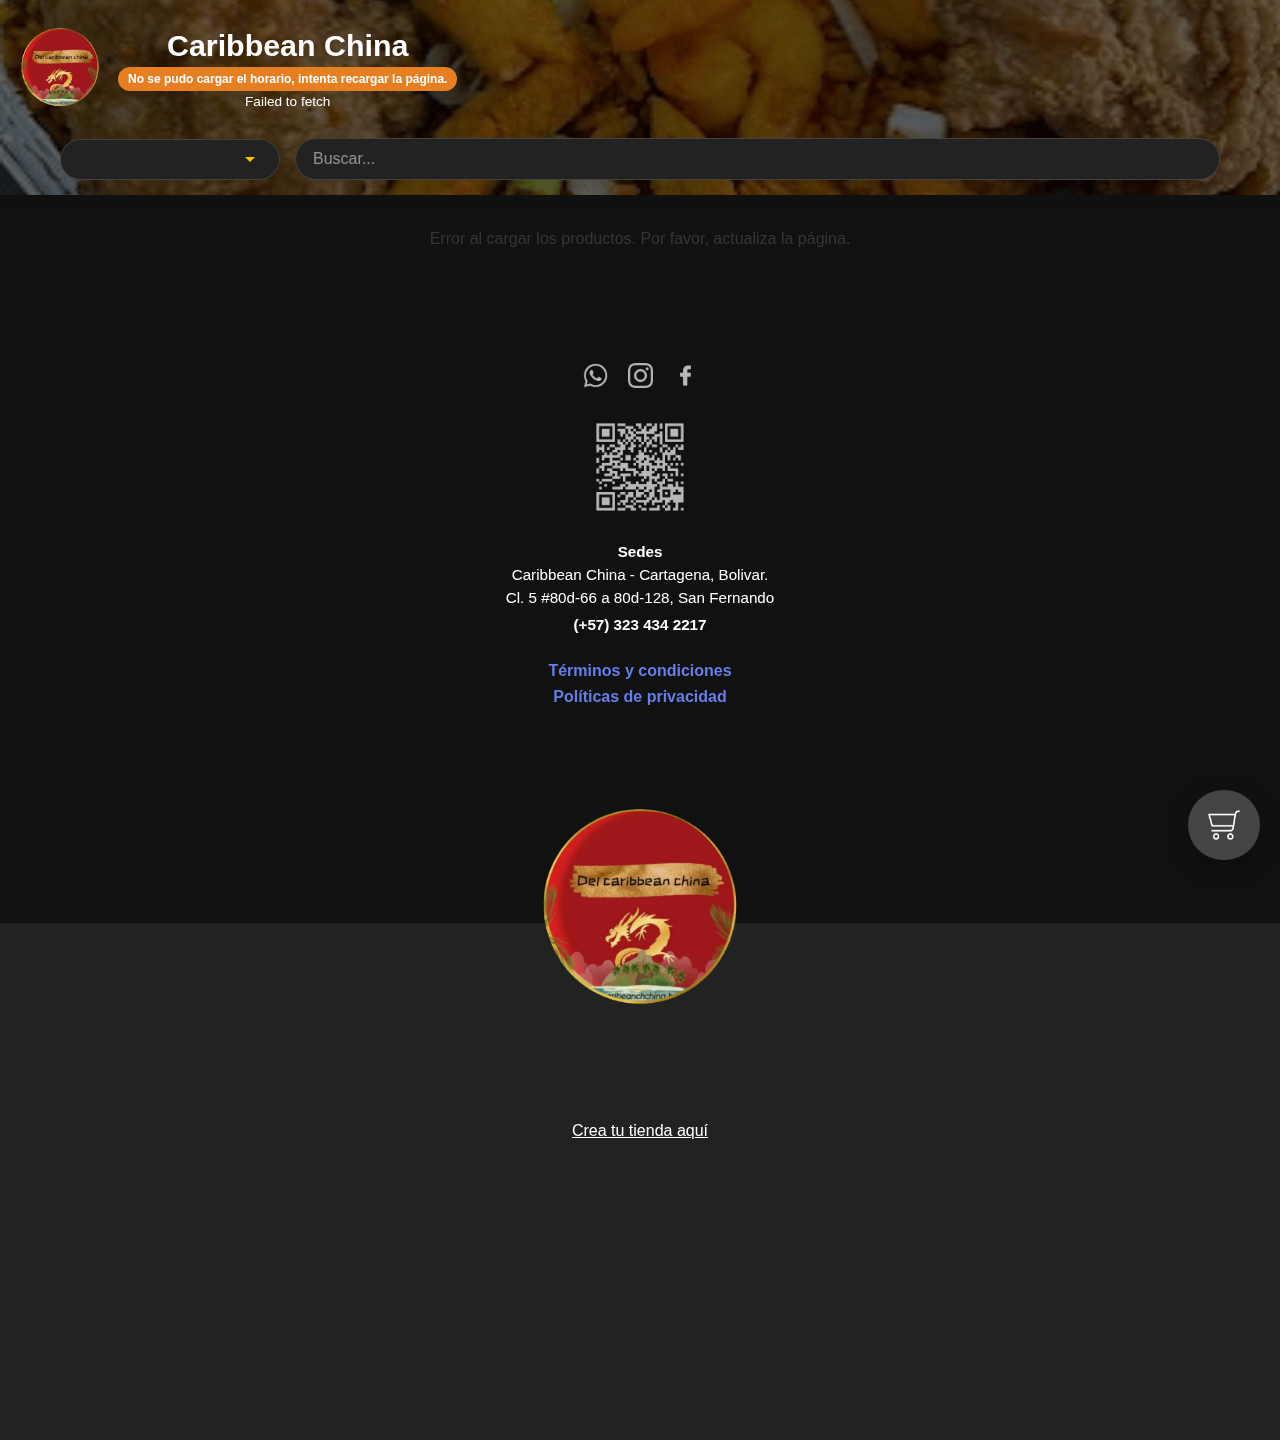
<file: index.html>
<!DOCTYPE html>
<html lang="es">

<head>
  <meta charset="UTF-8">
<meta name="viewport" content="width=device-width, initial-scale=1, maximum-scale=1, user-scalable=no, viewport-fit=cover">
  <title></title>
  <link rel="icon" type="image/png" href="">
  <link rel="stylesheet" href="style.css">
</head>


<body>
  <!-- HEADER + CATEGORÍAS combinados -->
 <header class="header-wrapper">
    <div class="header">
      <div class="header-left">
        <a href="index.html">
          <img src="" alt="Logo" class="header-logo">
        </a>
        <div class="header-info">
          <h1></h1>
          <div id="status-header"></div>
          <div id="status-subtext"></div>
        </div>
      </div>
    </div>


  <!-- 🔥 Botones generados dinámicamente -->
<div class="filter-controls">
    <select id="category-select" aria-label="Seleccionar Categoría"></select>
    <input type="text" id="product-search" placeholder="Buscar..." aria-label="Buscar producto">
  </div>
  </header>





  <!-- 🦴 Skeletal Loading -->
  <div class="skeleton-container" id="skeleton-loading" style="display: none;">
    <div class="skeleton-card">
      <div class="skeleton-image"></div>
      <div class="skeleton-info">
        <div class="skeleton-line skeleton-title"></div>
        <div class="skeleton-line skeleton-price"></div>
        <div class="skeleton-line skeleton-description"></div>
        <div class="skeleton-line skeleton-description"></div>
      </div>
    </div>

    <div class="skeleton-card">
      <div class="skeleton-image"></div>
      <div class="skeleton-info">
        <div class="skeleton-line skeleton-title"></div>
        <div class="skeleton-line skeleton-price"></div>
        <div class="skeleton-line skeleton-description"></div>
        <div class="skeleton-line skeleton-description"></div>
      </div>
    </div>

    <div class="skeleton-card">
      <div class="skeleton-image"></div>
      <div class="skeleton-info">
        <div class="skeleton-line skeleton-title"></div>
        <div class="skeleton-line skeleton-price"></div>
        <div class="skeleton-line skeleton-description"></div>
        <div class="skeleton-line skeleton-description"></div>
      </div>
    </div>

    <div class="skeleton-card">
      <div class="skeleton-image"></div>
      <div class="skeleton-info">
        <div class="skeleton-line skeleton-title"></div>
        <div class="skeleton-line skeleton-price"></div>
        <div class="skeleton-line skeleton-description"></div>
        <div class="skeleton-line skeleton-description"></div>
      </div>
    </div>

    <div class="skeleton-card">
      <div class="skeleton-image"></div>
      <div class="skeleton-info">
        <div class="skeleton-line skeleton-title"></div>
        <div class="skeleton-line skeleton-price"></div>
        <div class="skeleton-line skeleton-description"></div>
        <div class="skeleton-line skeleton-description"></div>
      </div>
    </div>

    <div class="skeleton-card">
      <div class="skeleton-image"></div>
      <div class="skeleton-info">
        <div class="skeleton-line skeleton-title"></div>
        <div class="skeleton-line skeleton-price"></div>
        <div class="skeleton-line skeleton-description"></div>
        <div class="skeleton-line skeleton-description"></div>
      </div>
    </div>

    <div class="skeleton-card">
      <div class="skeleton-image"></div>
      <div class="skeleton-info">
        <div class="skeleton-line skeleton-title"></div>
        <div class="skeleton-line skeleton-price"></div>
        <div class="skeleton-line skeleton-description"></div>
        <div class="skeleton-line skeleton-description"></div>
      </div>
    </div>

    <div class="skeleton-card">
      <div class="skeleton-image"></div>
      <div class="skeleton-info">
        <div class="skeleton-line skeleton-title"></div>
        <div class="skeleton-line skeleton-price"></div>
        <div class="skeleton-line skeleton-description"></div>
        <div class="skeleton-line skeleton-description"></div>
      </div>
    </div>

    <div class="skeleton-card">
      <div class="skeleton-image"></div>
      <div class="skeleton-info">
        <div class="skeleton-line skeleton-title"></div>
        <div class="skeleton-line skeleton-price"></div>
        <div class="skeleton-line skeleton-description"></div>
        <div class="skeleton-line skeleton-description"></div>
      </div>
    </div>

    <div class="skeleton-card">
      <div class="skeleton-image"></div>
      <div class="skeleton-info">
        <div class="skeleton-line skeleton-title"></div>
        <div class="skeleton-line skeleton-price"></div>
        <div class="skeleton-line skeleton-description"></div>
        <div class="skeleton-line skeleton-description"></div>
      </div>
    </div>
  </div>


  <!-- Error Message -->
  <div class="error-message" id="error-message" style="display: none;">
    Error al cargar los productos. Por favor, actualiza la página.
  </div>
  <!-- Menu Sections -->
<main class="menu-sections"> 
    <section id="main-products-grid" class="product-grid-container">
        </section>

    </main>



  <!-- Product Modal -->
  <div class="product-modal" id="product-modal">
    <div class="product-modal-content">

      <!-- Imagen principal con precio superpuesto -->
      <div class="modal-image-container">
        <button class="close-product-modal" onclick="closeProductModal()">×</button>
        <div class="product-modal-image" id="modal-image-content">
          🍽️
        </div>
      </div>

      <div class="product-modal-header">
        <!-- Parte izquierda: nombre + precio -->
        <div class="product-info">
          <h3 class="product-modal-title" id="modal-product-name">Producto</h3>
          <div class="modal-price-overlay" id="modal-product-price">$0</div>
        </div>

        <!-- Parte derecha: incrementadores -->
        <div class="quantity-section">
          <div class="quantity-control">
            <button class="quantity-btn-modal" onclick="decreaseQuantity()" id="decrease-btn">-</button>
<input
  type="number"
  class="quantity-display"
  id="modal-quantity"
  min="1"
  value="1"
  oninput="handleManualQuantityInput(event)"
>
            <button class="quantity-btn-modal" onclick="increaseQuantity()">+</button>
          </div>
        </div>
      </div>


      <!-- Descripción -->
      <div class="product-modal-description" id="modal-product-description">
        Descripción del producto
      </div>

      <!-- Instrucciones especiales -->
      <div class="instructions-section">
        <label class="instructions-label" for="product-instructions">
          Instrucciones especiales (opcional):
        </label>
        <textarea id="product-instructions" class="instructions-textarea"
          placeholder="Ej: Sin cebolla, sin maiz, término medio..."></textarea>
      </div>

      <!-- Incrementadores y botón fijo abajo -->
      <div class="modal-actions">
        <!-- Precio dinámico -->
        <span class="add-to-cart-price" id="modal-add-price">
          <span class="price-number">0</span>
        </span>

        <!-- Botón -->
        <button class="add-to-cart-modal-btn" onclick="addToCartFromModal()" id="add-to-cart-modal">
          Agregar
        </button>
      </div>
    </div>
  </div>


  <!-- Cart Modal -->
  <div class="cart-modal" id="cart-modal">
    <div class="cart-content">
      <div class="cart-header">
        <h3 class="cart-title">Tu Pedido</h3>
        <button class="close-cart" onclick="closeCart()">×</button>
      </div>

      <div class="cart-items" id="cart-items">
        <!-- Cart items will be inserted here -->
      </div>

      <!-- 📝 Observaciones generales -->
      <div class="cart-observations">
        <label for="cart-notes" class="cart-observations-label">Observaciones generales:</label>
        <textarea id="cart-notes" class="cart-observations-textarea"
          placeholder="Ej: Sin verduras, entregar en portería, cambio para billete..."></textarea>
      </div>

      <div class="cart-summary">
        <p id="textmetodo">Método de pago*</p>
        <div class="payment-method">
          <select id="payment-method" class="cart-payment-select" required>
            <option value="" selected disabled>💰 Selecciona método de pago</option>
            <option value="Efectivo">💵 Efectivo</option>
            <option value="Transferencia">💳 Transferencia</option>
            <option value="Efectivo/Transferencia">💰 Efectivo / Transferencia</option>
          </select>

          <div class="cart-total-amount" id="cart-total-modal">Total: $0</div>
        </div>
        <div class="cart-actions">
          <button class="cart-btn clear-cart" onclick="clearCart()">Vaciar</button>
          <button class="cart-btn checkout-btn" onclick="checkout()">Pedir</button>
        </div>
      </div>
    </div>
  </div>


  <!-- Floating Cart -->
  <div class="cart-float" id="cart-float" onclick="openCart()">
    <div class="cart-icon">
      <img src="iconos/carrito.png" alt="Carrito">
    </div>
    <div class="cart-info" id="cart-info">
      <div class="cart-count" id="cart-count">0 productos</div>
      <div class="cart-total" id="cart-total">$0</div>
    </div>
  </div>





  <!-- Modal de tipo de entrega -->
  <div class="delivery-modal" id="delivery-modal">
    <div class="delivery-content">
      <h3>¿Cómo quieres recibir tu pedido?</h3>

      <div class="delivery-options">
        <button onclick="selectDeliveryType('Domicilio')" class="delivery-option-btn">
          <span>Domicilio</span>
        </button>

        <button onclick="selectDeliveryType('Recoger en tienda')" class="delivery-option-btn">
          <span>Recoger en tienda</span>
        </button>

        <button onclick="selectDeliveryType('Mesa')" class="delivery-option-btn">
          <span>Mesa</span>
        </button>
      </div>

      <button class="close-delivery" onclick="closeDeliveryModal()">Cancelar</button>
    </div>
  </div>




  <!-- Modal de datos del cliente -->
  <div class="customer-modal" id="customer-modal">
    <div class="customer-content">
      <h3 id="customer-modal-title">Datos del pedido</h3>
      <p class="customer-subtitle">
        Estás a un paso de confirmar tu pedido<br>
        Solo ingresa estos datos y ¡listo!
      </p>

      <form id="customer-form">
        <input type="text" id="customer-name" placeholder="👤 Nombre completo" required>
        <input type="tel" id="customer-phone" placeholder="📞 Número de teléfono" required>
        <div id="mesa-field" style="display:none;">
          <input type="text" id="customer-mesa" placeholder="🍽️ Número de mesa" required>
        </div>

        <!-- ⚠️ Nuevo texto de aviso -->
        <p style="
        text-align:center;
        color:#868686;
        font-size:14px;
        margin:12px 0 8px;
        ">
          Por favor verifica tus datos antes de enviar
        </p>

        <button type="submit" class="submit-customer-btn">Confirmar pedido</button>
      </form>

      <button class="close-customer" onclick="closeCustomerModal()">Cancelar</button>
    </div>
  </div>



  <!-- === FOOTER INFO === -->
  <footer class="footer-info">
    <div class="footer-socials">
      <a href="#" target="_blank" class="social-link">
        <img src="iconos/redes/whatsapp.png" alt="WhatsApp">
      </a>
     <a href="#" target="_blank" class="social-link">
        <img src="iconos/redes/instagram.png" alt="Instagram">
      </a>
      <a href="#" target="_blank" class="social-link">
        <img src="iconos/redes/facebook.png" alt="Facebook">
      </a>
    </div>

    <div class="footer-qr">
      <img src="" alt="QR">
    </div>

  <div class="footer-branches">
    <p></p>
  </div>


    <div class="footer-policies">
      <a href="terms.html" target="_blank">Términos y condiciones</a>
      <a href="privacity.html" target="_blank">Políticas de privacidad</a>
    </div>

  <div class="footer-content">
    <div>
      <img src="" alt="Logo" class="footer-logo">
    </div>

<div class="create-store">
  <a href="#" target="_blank" class="create-store-btn">
    Crea tu tienda aquí
  </a>
</div>

  </footer>



  <script src="config-loader.js"></script>
  <script src="horario.js"></script>
  <script src="productos-variable.js"></script>
  <script src="domicilio.js"></script>
  <script src="enviar-whatsapp.js"></script>
  <script src="script.js"></script>
  <script src="enviar-sheets.js"></script>



</body>

</html>
</file>
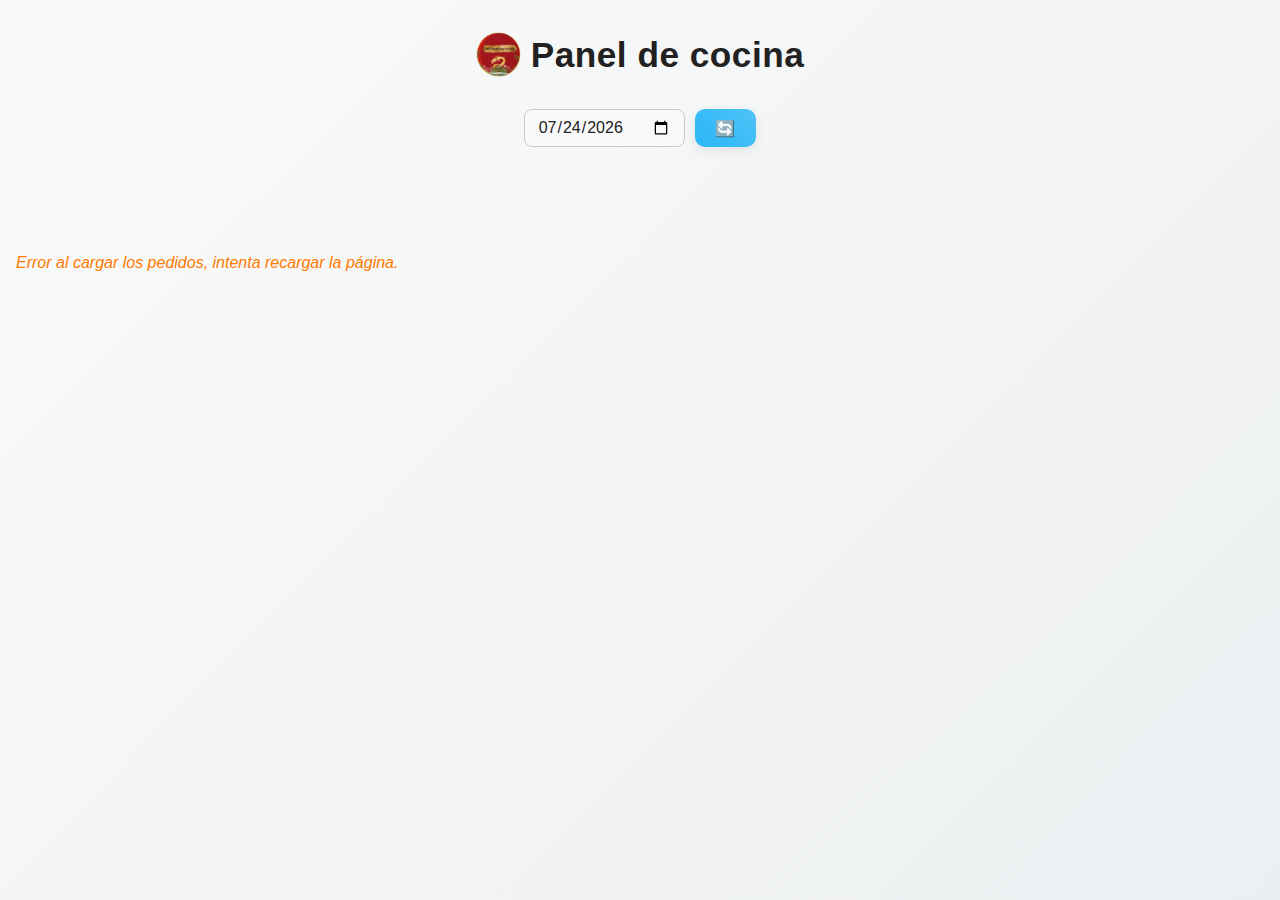
<file: cocina.html>
<!DOCTYPE html>
<html lang="es">
<head>
  <meta charset="UTF-8" />
  <meta name="viewport" content="width=device-width, initial-scale=1.0" />
  <title>Cargando...</title>
  <link id="favicon" rel="icon" type="image/png" href="">
  <style>
    :root {
      --bg-body: linear-gradient(135deg, #fafafa, #eceff1);
      --card-bg: #ffffff;
      --muted: #616161;
      --text-color: #212121;
      --textarea: #f9f9f9;
      --soft-shadow: 0 4px 12px rgba(0, 0, 0, 0.08);
      --glass-shadow: 0 10px 25px rgba(0, 0, 0, 0.12);

      /* Colores por tipo */
      --color-domicilio: #ff7043;
      --color-mesa: #29b6f6;
      --color-recoger: #66bb6a;
    }

    /* ===== RESET ===== */
    * {
      margin: 0;
      padding: 0;
      box-sizing: border-box;
    }

    html,
    body {
      width: 100%;
      overflow-x: hidden;
    }

    body {
      font-family: 'Segoe UI', Tahoma, Geneva, Verdana, sans-serif;
      background: var(--bg-body);
      color: var(--text-color);
      padding: 2rem 1rem;
      min-height: 100vh;
    }

    /* ===== ENCABEZADO ===== */
    .header {
      display: flex;
      justify-content: center;
      align-items: center;
      gap: 10px;
      margin-bottom: 1rem;
    }

    .header img {
      width: 45px;
      height: 45px;
      object-fit: contain;
    }

    .header h1 {
      font-size: 2.2rem;
      font-weight: 700;
      color: var(--text-color);
      text-align: center;
      letter-spacing: 0.5px;
    }

    @media (max-width: 600px) {
      .header h1 { font-size: 1.6rem; }
      .header img { width: 36px; height: 36px; }
    }
    /* ===== FECHA Y BOTÓN ===== */
    .fecha-container {
      display: flex;
      justify-content: center;
      align-items: center;
      flex-wrap: wrap;
      gap: 0.8rem;
      margin-bottom: 2rem;
      padding: 1rem 1.5rem;
      border-radius: 12px;
    }

    #fechabtn {
      display: flex;
      justify-content: space-between;
      gap: 10px;
      max-width: 350px;

    }

    label {
      font-weight: 600;
      color: var(--muted);
      margin-right: 0.5rem;
    }

    input[type="date"] {
      font-family: 'Segoe UI', Tahoma, Geneva, Verdana, sans-serif;
      padding: 0.5rem 0.8rem;
      font-size: 1rem;
      border: 1px solid #c9c9c9;
      border-radius: 8px;
      background: var(--textarea);
      transition: all 0.2s ease;
      outline: none;
      color: var(--text-color);
    }

    input[type="date"]:focus {
      border-color: var(--color-mesa);
      box-shadow: 0 0 0 3px rgba(41, 182, 246, 0.25);
    }


    /* ===== BOTÓN RECARGAR ===== */
    #btn-recargar {
      background: linear-gradient(45deg, var(--color-mesa), #4fc3f7);
      border: none;
      color: #fff;
      font-weight: 600;
      padding: 0.6rem 1.3rem;
      border-radius: 10px;
      cursor: pointer;
      box-shadow: var(--soft-shadow);
      font-size: 1rem;
      transition: all 0.25s ease;
    }

    #btn-recargar:active {
      transform: scale(0.97);
    }

    

    /* ===== LISTA HORIZONTAL DE PEDIDOS ===== */
    #lista-pedidos {
      display: flex;
      flex-wrap: nowrap;
      gap: 1rem;
      overflow-x: auto;
      padding-bottom: 1rem;
      scroll-behavior: smooth;
    }

    #lista-pedidos::-webkit-scrollbar {
      height: 8px;
    }

    #lista-pedidos::-webkit-scrollbar-track {
      background: #e0e0e0;
      border-radius: 10px;
    }

    #lista-pedidos::-webkit-scrollbar-thumb {
      background: var(--text-color);
      border-radius: 10px;
    }

    #lista-pedidos::-webkit-scrollbar-thumb:hover {
      background: var(--muted);
    }

    /* ===== PEDIDO ===== */
    .pedido {
      flex: 0 0 auto;
      width: 320px;
      background: var(--card-bg);
      border-radius: 14px;
      padding: 1rem 1.2rem;
      box-shadow: var(--soft-shadow);
      border-left: 6px solid var(--text-color);
      overflow-wrap: break-word;
      transition: all 0.25s ease;
      display: flex;
      flex-direction: column;
      position: relative;
    }


    /* ===== TIPO DE ENTREGA ===== */
    .tipo-entrega {
      margin-bottom: 10px;
      text-align: center;
      font-weight: 700;
      padding: 0.45rem 1rem;
      display: inline-block;
      border-radius: 8px;
      color: #fff;
      font-size: 0.9rem;
      text-transform: uppercase;
      letter-spacing: 0.5px;
      box-shadow: var(--soft-shadow);
      animation: fadeIn 0.3s ease-in;
    }

    .tipo-entrega.domicilio {
      background: linear-gradient(45deg, #ff7043, #ff8a65);
    }

    .tipo-entrega.mesa {
      background: linear-gradient(45deg, #29b6f6, #4fc3f7);
    }

    .tipo-entrega.recoger {
      background: linear-gradient(45deg, #66bb6a, #81c784);
    }

    /* ===== BORDES SEGÚN TIPO ===== */
    .pedido.domicilio {
      border-left: 6px solid var(--color-domicilio);
    }

    .pedido.mesa {
      border-left: 6px solid var(--color-mesa);
    }

    .pedido.recoger {
      border-left: 6px solid var(--color-recoger);
    }

    /* ===== ENCABEZADO DE CADA PEDIDO ===== */
    .pedido-header {
      align-items: center;
      margin-bottom: 0.5rem;
    }

    .pedido-datos {
      display: flex;
      flex-direction: column;
    }

    .pedido-numero strong {
      color: #283593;
      /* Azul fuerte */
      font-size: 15px;
      font-weight: 700;
    }

    .pedido-hora {
      color: var(--muted);
      font-weight: 700;
      font-size: 15px;
    }

    /* ===== CONTENIDO ===== */
    .pedido strong {
      color: var(--muted);
    }

    .productos {
      padding: 5px;
      border-radius: 10px;
      font-size: 0.9rem;
      line-height: 1.5;
      margin-top: 0.6rem;
    }

    .pedido small {
      display: block;
      color: var(--muted);
      margin-top: 0.3rem;
      font-size: 0.85rem;
    }

    /* Producto individual */
    .producto-item {
      display: flex;
      align-items: center;
      padding: 0.4rem 0.6rem;
      border-bottom: 1px solid #e0e0e0;
    }

    .producto-item:last-child {
      border-bottom: none;
    }

    /* Contenedor de cantidad + detalle */
    .cantidadproducto {
      display: flex;
      align-items: center;
      padding: 0.3rem 0;
      /* espacio entre productos */
      border-bottom: 1px solid #e0e0e0;
      gap: 0.6rem;
      /* separación entre cantidad y detalle */
    }

    /* Cantidad del producto */
    .producto-cantidad {
      font-weight: 700;
      font-size: 30px;
      /* más grande */
      min-width: 35px;
      /* ancho fijo */
      text-align: center;
      color: var(--text-color);
      flex-shrink: 0;
      /* no se reduce */
      border-right: 1px solid #e0e0e0;
    }

    /* Detalle del producto */
    .producto-detalle {
      font-size: 0.95rem;
      font-weight: bold;
      word-break: break-word;
      white-space: normal;
      /* permite salto de línea */
      overflow-wrap: anywhere;
      /* ajusta palabras largas */
      flex: 1;
      /* ocupa todo el espacio restante */
    }



    /* ===== DATOS COLOREADOS ===== */
    .pedido-cliente span {
      color: var(--muted);
      font-weight: 600;
    }

    .pedido-direccion span {
      color: var(--muted);
    }

    .pedido-mesa span {
      color: var(--muted);
    }

    .pedido-observaciones span {
      color: #d32f2f;
      font-weight: 600;
    }

    /* ===== OBSERVACIONES ===== */
    .observaciones {
      margin-top: 10px;
      color: #c62828;
      font-size: 0.9rem;
      font-weight: 500;
      background: #ffebee;
      padding: 0.5rem 0.6rem;
      border-radius: 6px;
      border-left: 4px solid #d32f2f;
    }

    /* ===== SIN PEDIDOS ===== */
    p {
      text-align: center;
      color: var(--muted);
      font-size: 1rem;
      margin-top: 1.5rem;
      font-style: italic;
    }

    /* ===== ANIMACIONES ===== */
    @keyframes fadeIn {
      from {
        opacity: 0;
        transform: translateY(-5px);
      }

      to {
        opacity: 1;
        transform: translateY(0);
      }
    }

    /* ===== RESPONSIVE ===== */
    @media (max-width: 600px) {
      .fecha-container {
        flex-direction: column;
        gap: 0.8rem;
      }

      #btn-recargar {
        width: 100%;
      }

      h1 {
        font-size: 1.6rem;
      }
    }

    #resumen-pedidos {
      display: flex;
      justify-content: space-around;
      align-items: center;
      border-radius: 10px;
      padding: 0.6rem;
      margin: 0 auto 1rem auto;
      /* 🔹 centra horizontalmente */
      position: sticky;
      top: 70px;
      z-index: 10;
      max-width: 400px;
      left: 0;
      right: 0;
    }

    .resumen-item {
      display: flex;
      align-items: center;
      gap: 0.4rem;
      font-size: 0.95rem;
      font-weight: 500;
    }

    .resumen-circulo {
      width: 14px;
      height: 14px;
      border-radius: 50%;
      background: var(--color);
    }
  </style>

</head>

<body>
  <!-- 🧑‍🍳 Encabezado con logo y título -->
  <div class="header">
    <img id="logoCocina" src="" alt="Logo restaurante">
    <h1>Panel de cocina</h1>
  </div>

  <div class="fecha-container">
    <div id="fechabtn">
      <input type="date" id="fecha">
      <button id="btn-recargar">🔄</button>
    </div>
  </div>

  <div id="resumen-pedidos" class="resumen-pedidos"></div>
  <div id="lista-pedidos">Cargando pedidos...</div>

  <script>
    // ================================
    // 🧩 Cargar nombre, logo y favicon desde config.json
    // ================================
    fetch("config.json")
      .then(res => res.json())
      .then(config => {
        // 🏷️ Cambiar título de pestaña
        document.title = `Cocina | ${config.nombreRestaurante || "Mi Restaurante"}`;

        // 🖼️ Cambiar favicon
        const favicon = document.getElementById("favicon");
        if (favicon) {
          favicon.href = config.favicon || config.logoHeader || config.logo || "img/icono_tienda.png";
        }

        // 🍽️ Colocar logo en el encabezado
        const logoCocina = document.getElementById("logoCocina");
        if (logoCocina) {
          logoCocina.src = config.logoHeader || config.logo || "img/icono_tienda.png";
        }
      })
      .catch(err => console.warn("No se pudo cargar config.json:", err));
  </script>

  <script src="cocina.js"></script>
  <script>
    document.getElementById("btn-recargar").addEventListener("click", () => {
      location.reload();
    });
  </script>
</body>
</html>
</file>
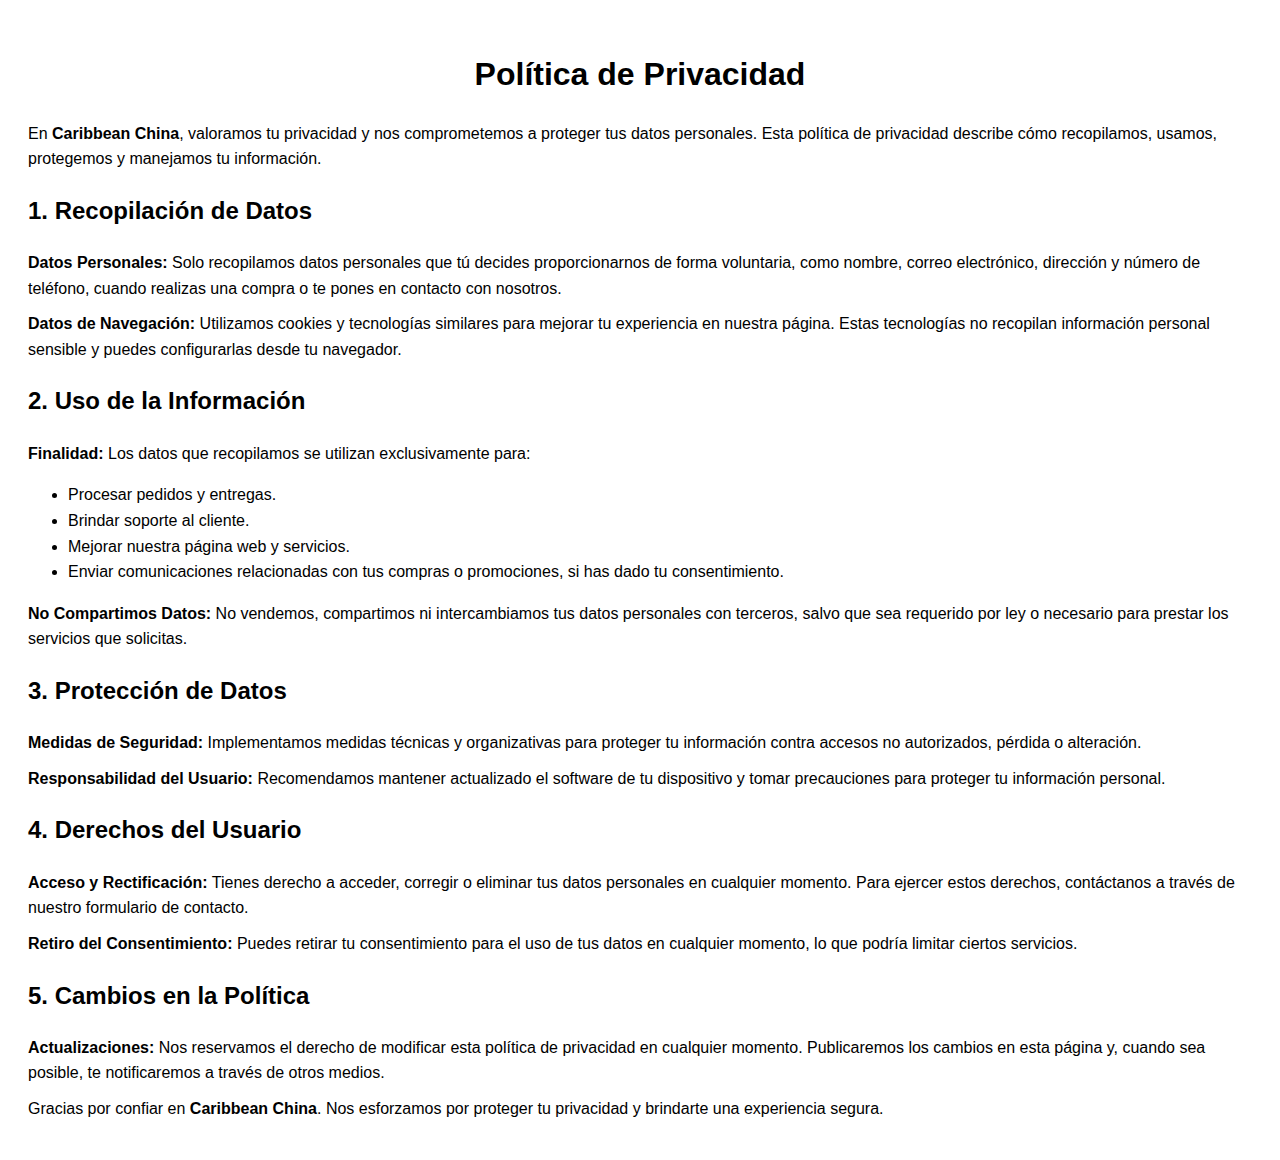
<file: privacity.html>
<!DOCTYPE html>
<html lang="es">

<head>
    <meta charset="UTF-8">
    <meta name="viewport" content="width=device-width, initial-scale=1.0">
    <title>Cargando...</title>
    <link rel="icon" type="image/png" href="icono_tienda_inicio.png">
    <style>
        body {
            font-family: Arial, sans-serif;
            line-height: 1.6;
            color: #000000;
            padding: 20px;
            background-color: #fff;
        }

        h1,
        h2 {
            color: #000000;
        }

        h1 {
            text-align: center;
            margin-bottom: 20px;
        }

        h2 {
            margin-top: 20px;
        }

        p {
            margin: 10px 0;
        }
    </style>
</head>

<body>

    <h1>Política de Privacidad</h1>

    <p>En <strong>mi tienda</strong>, valoramos tu privacidad y nos comprometemos a proteger tus datos personales. Esta
        política de privacidad describe cómo recopilamos, usamos, protegemos y manejamos tu información.</p>

    <h2>1. Recopilación de Datos</h2>

    <p><strong>Datos Personales:</strong> Solo recopilamos datos personales que tú decides proporcionarnos de forma
        voluntaria, como nombre, correo electrónico, dirección y número de teléfono, cuando realizas una compra o te
        pones en contacto con nosotros.</p>

    <p><strong>Datos de Navegación:</strong> Utilizamos cookies y tecnologías similares para mejorar tu experiencia en
        nuestra página. Estas tecnologías no recopilan información personal sensible y puedes configurarlas desde tu
        navegador.</p>

    <h2>2. Uso de la Información</h2>

    <p><strong>Finalidad:</strong> Los datos que recopilamos se utilizan exclusivamente para:</p>
    <ul>
        <li>Procesar pedidos y entregas.</li>
        <li>Brindar soporte al cliente.</li>
        <li>Mejorar nuestra página web y servicios.</li>
        <li>Enviar comunicaciones relacionadas con tus compras o promociones, si has dado tu consentimiento.</li>
    </ul>

    <p><strong>No Compartimos Datos:</strong> No vendemos, compartimos ni intercambiamos tus datos personales con
        terceros, salvo que sea requerido por ley o necesario para prestar los servicios que solicitas.</p>

    <h2>3. Protección de Datos</h2>

    <p><strong>Medidas de Seguridad:</strong> Implementamos medidas técnicas y organizativas para proteger tu
        información contra accesos no autorizados, pérdida o alteración.</p>

    <p><strong>Responsabilidad del Usuario:</strong> Recomendamos mantener actualizado el software de tu dispositivo y
        tomar precauciones para proteger tu información personal.</p>

    <h2>4. Derechos del Usuario</h2>

    <p><strong>Acceso y Rectificación:</strong> Tienes derecho a acceder, corregir o eliminar tus datos personales en
        cualquier momento. Para ejercer estos derechos, contáctanos a través de nuestro formulario de contacto.</p>

    <p><strong>Retiro del Consentimiento:</strong> Puedes retirar tu consentimiento para el uso de tus datos en cualquier
        momento, lo que podría limitar ciertos servicios.</p>

    <h2>5. Cambios en la Política</h2>

    <p><strong>Actualizaciones:</strong> Nos reservamos el derecho de modificar esta política de privacidad en cualquier
        momento. Publicaremos los cambios en esta página y, cuando sea posible, te notificaremos a través de otros
        medios.</p>

    <p>Gracias por confiar en <strong>mi tienda</strong>. Nos esforzamos por proteger tu privacidad y brindarte una
        experiencia segura.</p>

</body>
<script src="config-loader.js"></script>

<script>
document.addEventListener("configCargado", (event) => {
  const config = event.detail;
  const nombreTienda = config.nombreRestaurante || "Mi Tienda";

  // Cambiar el título de la pestaña
  document.title = `Política de Privacidad | ${nombreTienda}`;

  // Reemplazar "mi tienda" por el nombre real dentro del contenido
  document.body.innerHTML = document.body.innerHTML.replace(/mi tienda/gi, nombreTienda);
});
</script>

</html>
</file>
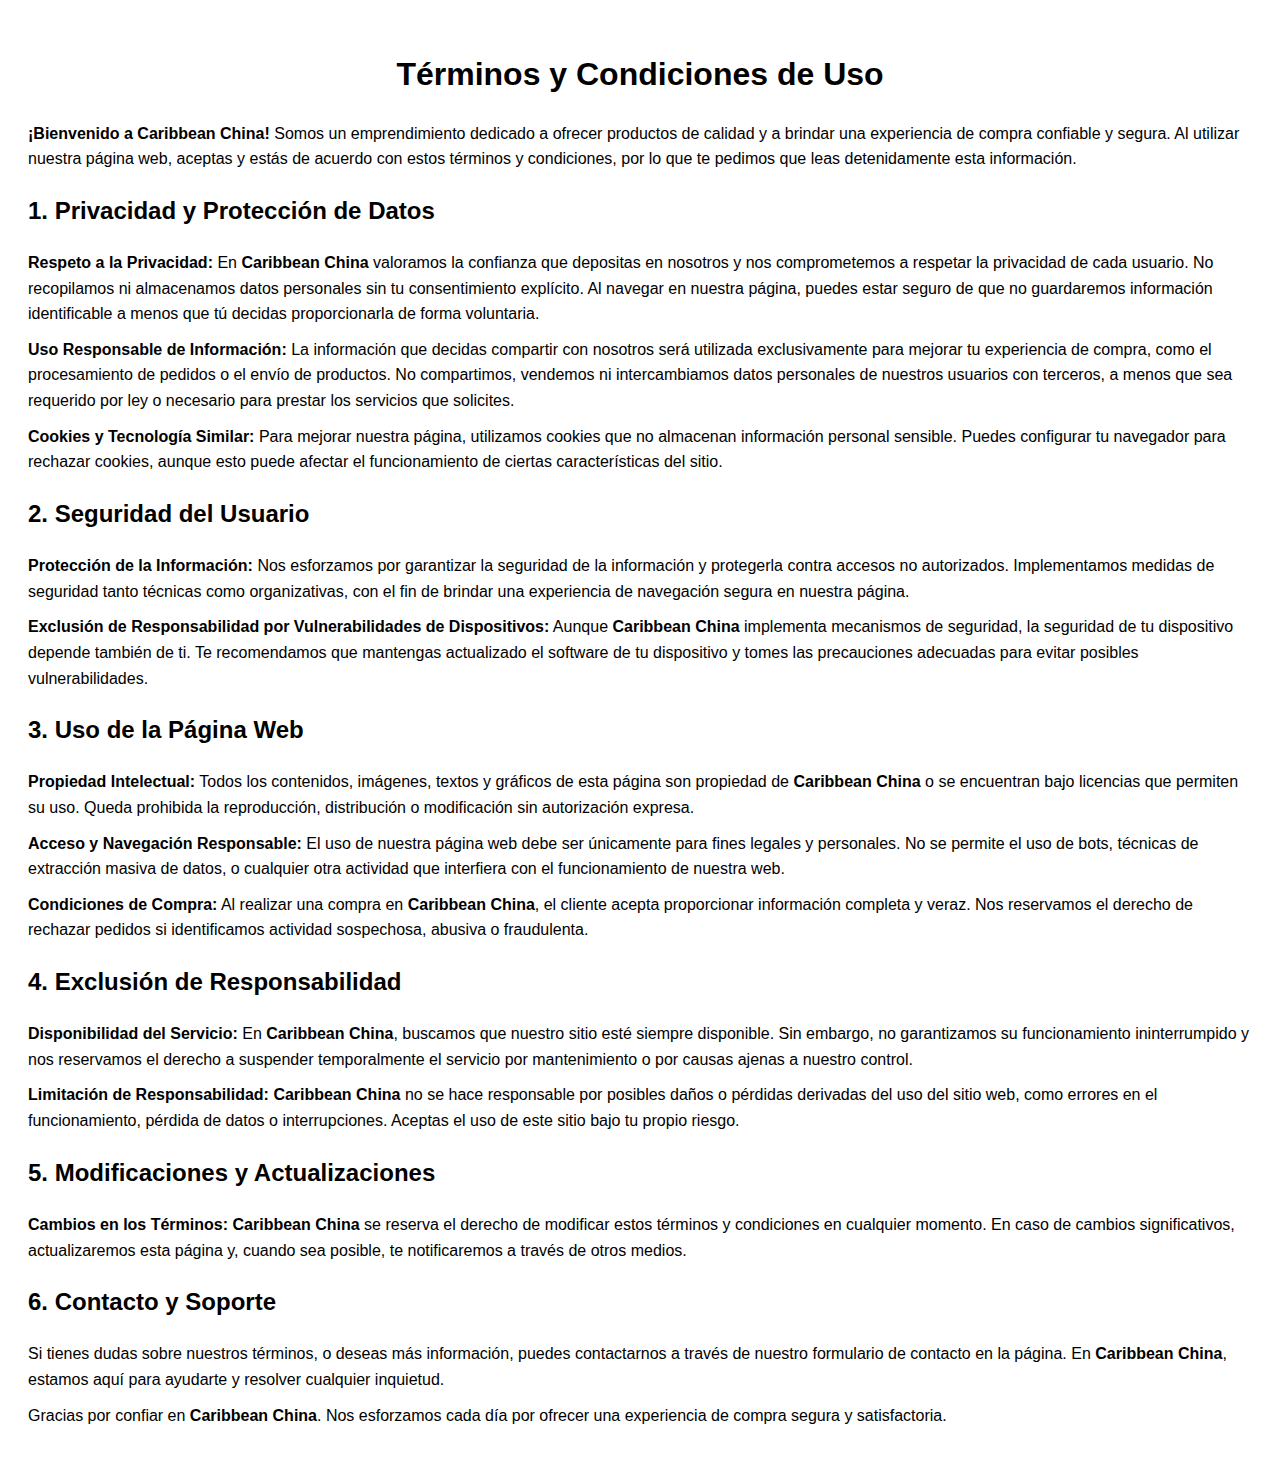
<file: terms.html>
<!DOCTYPE html>
<html lang="es">

<head>
    <meta charset="UTF-8">
    <meta name="viewport" content="width=device-width, initial-scale=1.0">
    <title>Cargando...</title>
    <link rel="icon" type="image/png" href="">
    <style>
        body {
            font-family: Arial, sans-serif;
            line-height: 1.6;
            color: #000000;
            padding: 20px;
            background-color: #fff;
        }

        h1,
        h2 {
            color: #000000;
        }

        h1 {
            text-align: center;
            margin-bottom: 20px;
        }

        h2 {
            margin-top: 20px;
        }

        p {
            margin: 10px 0;
        }
    </style>
</head>

<body>

    <h1>Términos y Condiciones de Uso</h1>

    <p></p><strong>¡Bienvenido a mi tienda!</strong> Somos un emprendimiento dedicado a ofrecer productos de calidad y a brindar una
        experiencia de compra confiable y segura. Al utilizar nuestra página web, aceptas y estás de acuerdo con estos
        términos y condiciones, por lo que te pedimos que leas detenidamente esta información.</p>

    <h2>1. Privacidad y Protección de Datos</h2>

    <p><strong>Respeto a la Privacidad:</strong> En <strong>mi tienda</strong> valoramos la confianza que depositas en
        nosotros y nos comprometemos a respetar la privacidad de cada usuario. No recopilamos ni almacenamos datos
        personales sin tu consentimiento explícito. Al navegar en nuestra página, puedes estar seguro de que no
        guardaremos información identificable a menos que tú decidas proporcionarla de forma voluntaria.</p>

    <p><strong>Uso Responsable de Información:</strong> La información que decidas compartir con nosotros será utilizada
        exclusivamente para mejorar tu experiencia de compra, como el procesamiento de pedidos o el envío de productos.
        No compartimos, vendemos ni intercambiamos datos personales de nuestros usuarios con terceros, a menos que sea
        requerido por ley o necesario para prestar los servicios que solicites.</p>

    <p><strong>Cookies y Tecnología Similar:</strong> Para mejorar nuestra página, utilizamos cookies que no almacenan
        información personal sensible. Puedes configurar tu navegador para rechazar cookies, aunque esto puede afectar
        el funcionamiento de ciertas características del sitio.</p>

    <h2>2. Seguridad del Usuario</h2>

    <p><strong>Protección de la Información:</strong> Nos esforzamos por garantizar la seguridad de la información y
        protegerla contra accesos no autorizados. Implementamos medidas de seguridad tanto técnicas como organizativas,
        con el fin de brindar una experiencia de navegación segura en nuestra página.</p>

    <p><strong>Exclusión de Responsabilidad por Vulnerabilidades de Dispositivos:</strong> Aunque <strong>mi tienda</strong> implementa mecanismos de seguridad, la seguridad de tu dispositivo depende también de ti. Te
        recomendamos que mantengas actualizado el software de tu dispositivo y tomes las precauciones adecuadas para
        evitar posibles vulnerabilidades.</p>

    <h2>3. Uso de la Página Web</h2>

    <p><strong>Propiedad Intelectual:</strong> Todos los contenidos, imágenes, textos y gráficos de esta página son
        propiedad de <strong>mi tienda</strong> o se encuentran bajo licencias que permiten su uso. Queda prohibida la
        reproducción, distribución o modificación sin autorización expresa.</p>

    <p><strong>Acceso y Navegación Responsable:</strong> El uso de nuestra página web debe ser únicamente para fines
        legales y personales. No se permite el uso de bots, técnicas de extracción masiva de datos, o cualquier otra
        actividad que interfiera con el funcionamiento de nuestra web.</p>

    <p><strong>Condiciones de Compra:</strong> Al realizar una compra en <strong>mi tienda</strong>, el cliente acepta
        proporcionar información completa y veraz. Nos reservamos el derecho de rechazar pedidos si identificamos
        actividad sospechosa, abusiva o fraudulenta.</p>

    <h2>4. Exclusión de Responsabilidad</h2>

    <p><strong>Disponibilidad del Servicio:</strong> En <strong>mi tienda</strong>, buscamos que nuestro sitio esté
        siempre disponible. Sin embargo, no garantizamos su funcionamiento ininterrumpido y nos reservamos el derecho a
        suspender temporalmente el servicio por mantenimiento o por causas ajenas a nuestro control.</p>

    <p><strong>Limitación de Responsabilidad:</strong> <strong>mi tienda</strong> no se hace responsable por posibles
        daños o pérdidas derivadas del uso del sitio web, como errores en el funcionamiento, pérdida de datos o
        interrupciones. Aceptas el uso de este sitio bajo tu propio riesgo.</p>

    <h2>5. Modificaciones y Actualizaciones</h2>

    <p><strong>Cambios en los Términos:</strong> <strong>mi tienda</strong> se reserva el derecho de modificar estos
        términos y condiciones en cualquier momento. En caso de cambios significativos, actualizaremos esta página y,
        cuando sea posible, te notificaremos a través de otros medios.</p>

    <h2>6. Contacto y Soporte</h2>

    <p>Si tienes dudas sobre nuestros términos, o deseas más información, puedes contactarnos a través de nuestro
        formulario de contacto en la página. En <strong>mi tienda</strong>, estamos aquí para ayudarte y resolver
        cualquier inquietud.</p>

    <p>Gracias por confiar en <strong>mi tienda</strong>. Nos esforzamos cada día por ofrecer una experiencia de compra
        segura y satisfactoria.</p>

</body>
    <script src="config-loader.js"></script>

<script>
document.addEventListener("configCargado", (event) => {
  const config = event.detail;
  const nombreTienda = config.nombreRestaurante || "Mi Tienda";

  // Cambiar el título de la pestaña
  document.title = `Terminos y condiciones | ${nombreTienda}`;

  // Reemplazar "mi tienda" por el nombre real dentro del contenido
  document.body.innerHTML = document.body.innerHTML.replace(/mi tienda/gi, nombreTienda);
});
</script>


</html>
</file>
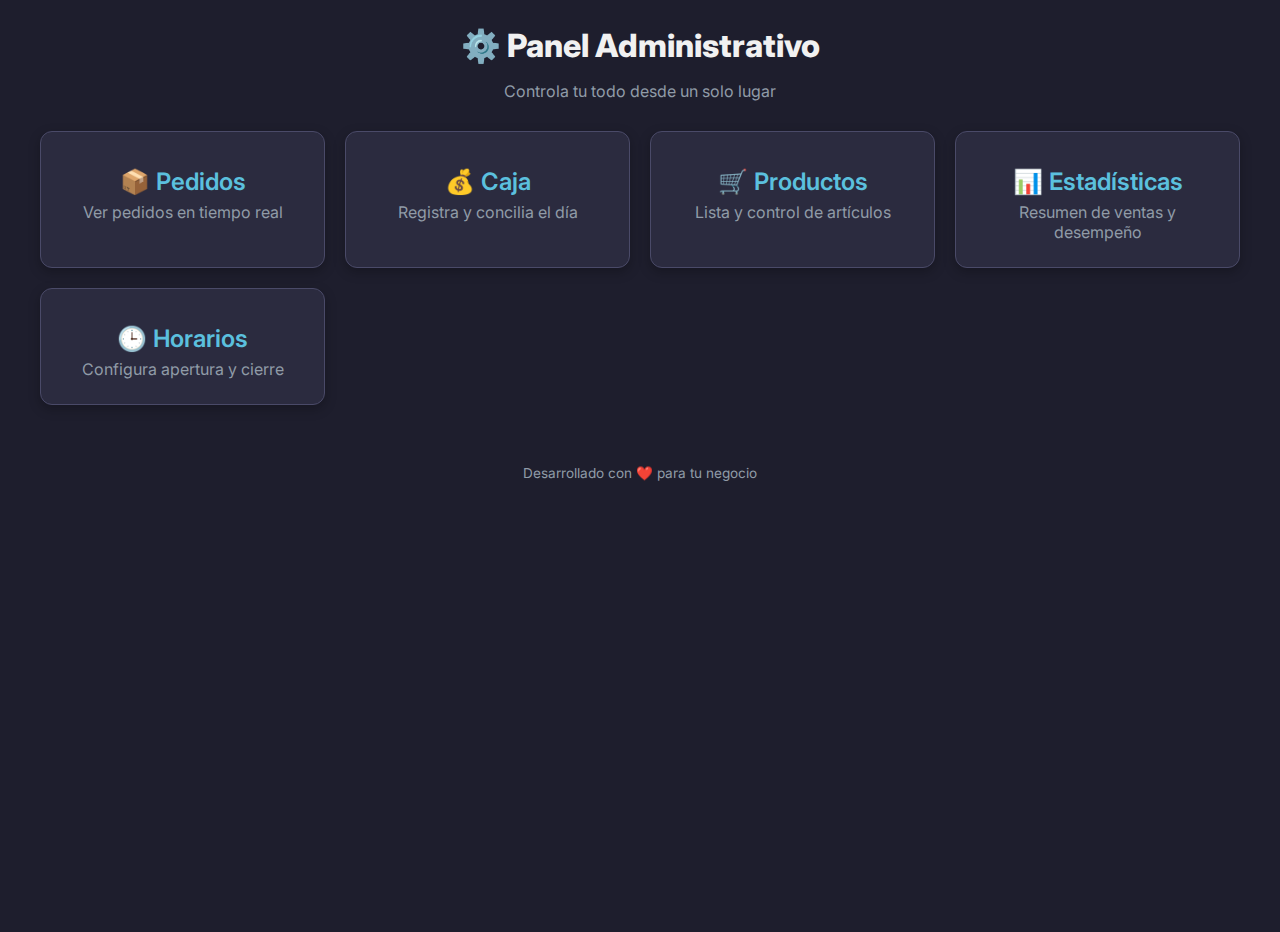
<file: admin/admin.html>
<!DOCTYPE html>
<html lang="es">

<head>
    <meta charset="UTF-8">
    <meta name="viewport" content="width=device-width, initial-scale=1.0">
    <title>Panel Administrativo</title>
    <link rel="icon" type="image/png" href="../img/icono_tienda.png">
    
    <link href="https://fonts.googleapis.com/css2?family=Inter:wght@400;600;800&display=swap" rel="stylesheet">
    
    <style>
        /* ================================\
           VARIABLES / RESET (Estilo de estadísticas.html)
           ================================ */
        :root {
            --primary: #5bc0de;
            --accent: #46b8da;
            --muted: #909ba7;
            --success: #63d471;
            --warning: #f8c050;
            --danger: #ff6b6b;
            --bg: #1e1e2d; /* Fondo oscuro */
            --card: #2b2b3f; /* Color de tarjeta oscura */
            --line: #4a4a68;
            --text: #f1f1f1; /* Texto claro */
            --input: #3c3c50;
            --shadow: rgba(0, 0, 0, 0.25);
        }

        body {
            font-family: "Inter", sans-serif;
            background: var(--bg);
            margin: 0;
            padding: 1rem;
            color: var(--text);
            min-height: 100vh;
        }

        /* HEADER */
        header {
            text-align: center;
            margin-bottom: 30px;
            padding-top: 10px;
        }

        h1 {
            margin: 0;
            color: var(--text);
            font-size: 2rem;
            font-weight: 800;
        }

        header p {
            color: var(--muted);
            font-size: 1rem;
        }

        /* MENÚ GRID */
        .menu {
            display: grid;
            grid-template-columns: repeat(auto-fit, minmax(280px, 1fr));
            gap: 20px;
            max-width: 1200px;
            margin: 0 auto 40px;
        }

        /* CARDS */
        .card {
            background: var(--card);
            border-radius: 12px;
            padding: 25px;
            text-align: center;
            box-shadow: 0 4px 12px var(--shadow);
            cursor: pointer;
            border: 1px solid var(--line);
            transition: transform 0.2s ease, box-shadow 0.2s ease, border-color 0.2s ease;
        }

        .card:hover {
            transform: translateY(-5px);
            box-shadow: 0 10px 20px var(--shadow);
            border-color: var(--primary); /* Resaltar al pasar el ratón */
        }

        .card h2 {
            font-size: 1.5rem;
            color: var(--primary); /* Color principal para títulos */
            margin: 10px 0 6px;
            font-weight: 600;
        }

        .card p {
            font-size: 1rem;
            color: var(--muted);
            margin: 0;
        }

        /* FOOTER */
        footer {
            margin-top: auto; /* Empuja el footer hacia abajo */
            padding: 20px 0;
            text-align: center;
            font-size: 0.85rem;
            color: var(--muted);
        }

        /* MEDIA QUERIES para tablet/mobile */
        @media (max-width: 600px) {
            .menu {
                grid-template-columns: 1fr;
                gap: 15px;
            }
            body {
                padding: 0.5rem;
            }
        }
    </style>
</head>

<body>
    <header>
        <h1>⚙️ Panel Administrativo</h1>
        <p>Controla tu todo desde un solo lugar</p>
    </header>

<section class="menu">

    <!-- 1 - Operación en vivo -->
    <div class="card" onclick="location.href='pedidos.html'">
        <h2>📦 Pedidos</h2>
        <p>Ver pedidos en tiempo real</p>
    </div>

    <!-- 2 - Dinero / cierre -->
    <div class="card" onclick="location.href='cierre_caja.html'">
        <h2>💰 Caja</h2>
        <p>Registra y concilia el día</p>
    </div>

    <!-- 3 - Gestión del negocio -->
    <div class="card" onclick="location.href='productos.html'">
        <h2>🛒 Productos</h2>
        <p>Lista y control de artículos</p>
    </div>

    <!-- 4 - Análisis -->
    <div class="card" onclick="location.href='estadisticas.html'">
        <h2>📊 Estadísticas</h2>
        <p>Resumen de ventas y desempeño</p>
    </div>

    <!-- 5 - Configuración -->
    <div class="card" onclick="location.href='horarios.html'">
        <h2>🕒 Horarios</h2>
        <p>Configura apertura y cierre</p>
    </div>

</section>

    <footer>Desarrollado con ❤️ para tu negocio</footer>
</body>

</html>
</file>
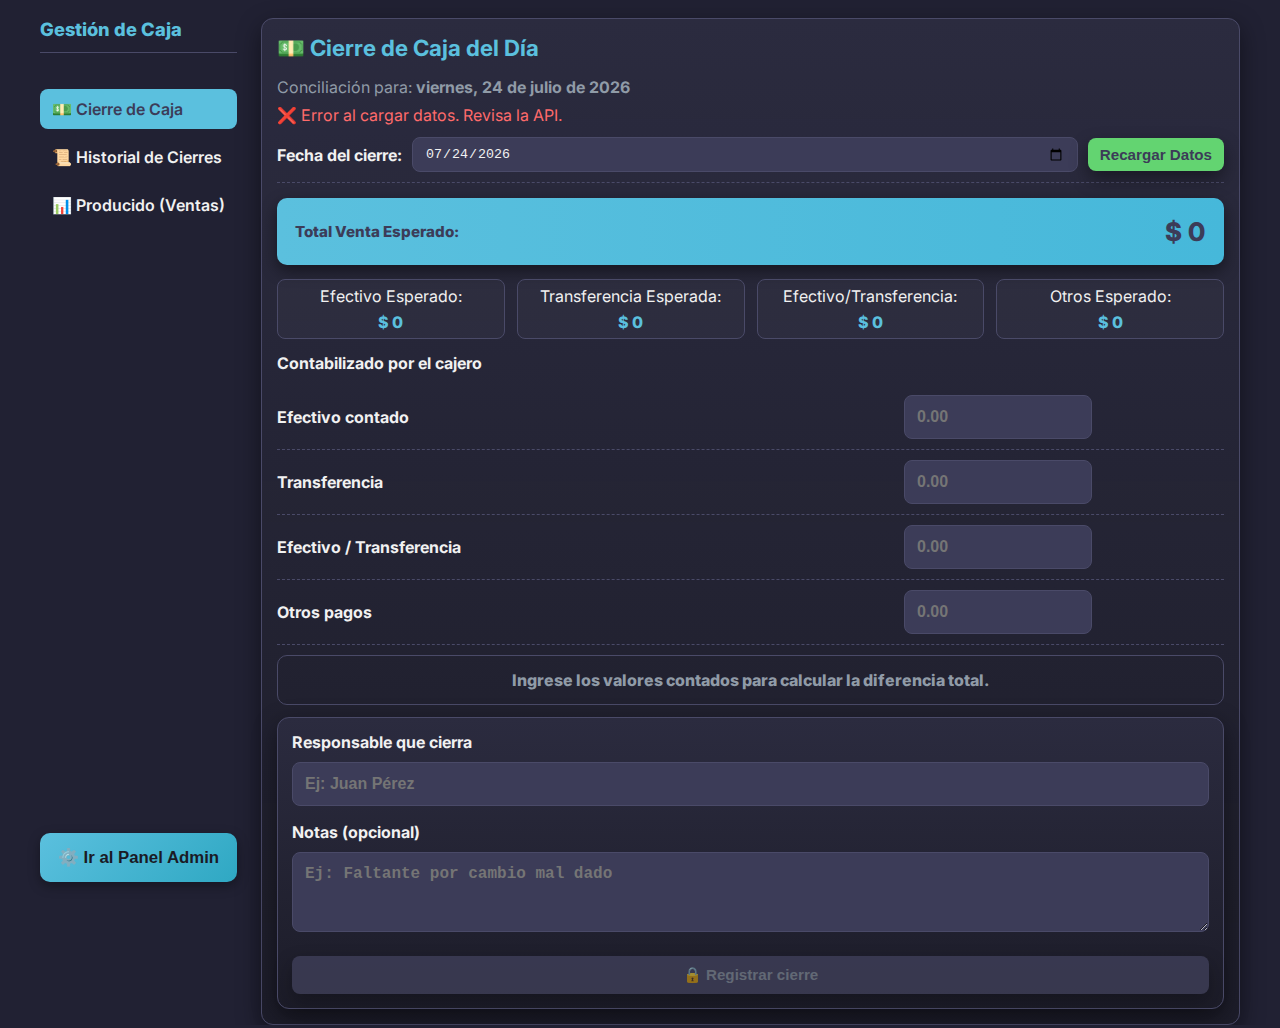
<file: admin/cierre_caja.html>
<!DOCTYPE html>
<html lang="es">

<head>
    <meta charset="utf-8" />
    <meta name="viewport" content="width=device-width,initial-scale=1" />
    <title>Caja</title>
      <link rel="icon" type="image/png" href="../img/icono_tienda.png">

    <link href="https://fonts.googleapis.com/css2?family=Inter:wght@400;600;800&display=swap" rel="stylesheet">
    <style>
        /* ================================
       VARIABLES / RESET
       ================================ */
        :root {
            --primary: #5bc0de;
            --accent: #46b8da;
            --muted: #909ba7;
            --success: #63d471;
            --warning: #f8c050;
            --danger: #ff6b6b;
            --bg: #1e1e2d;
            --card: #2b2b3f;
            --line: #4a4a68;
            --text: #f1f1f1;
            --input: #3c3c58;
            --domicilio: #ff9933;
            --radius: 12px;
            --glass: rgba(255, 255, 255, 0.03);
            --max-width: 1200px;
            --shadow-1: 0 6px 20px rgba(0, 0, 0, 0.45);
            font-size: 16px;
        }

        * {
            box-sizing: border-box
        }

        html,
        body {
            height: 100%
        }

        body {
            margin: 0;
            font-family: Inter, system-ui, -apple-system, "Segoe UI", Roboto, "Helvetica Neue", Arial;
            background: #212133;
            color: var(--text);
            -webkit-font-smoothing: antialiased;
            -moz-osx-font-smoothing: grayscale;
            display: flex;
            justify-content: center;
            padding: 18px;
        }

        /* Contenedor central para facilitar reemplazo */
        .app {
            width: 100%;
            max-width: var(--max-width);
            display: flex;
            gap: 24px;
        }

        /* ================================
       SIDEBAR
       ================================ */
/* Footer del sidebar: pegado abajo */
#sidebar {
    display: flex;
    flex-direction: column;
    justify-content: space-between;
}

#sidebar-footer {
    margin-top: auto;
    padding-top: 20px;
}

/* Botón elegante */
.admin-btn {
    width: 100%;
    padding: 14px;
    font-size: 1.05rem;
    font-weight: 800;
    border: none;
    border-radius: 10px;
    cursor: pointer;
    background: linear-gradient(135deg, #5bc0de, #2fa8c3);
    color: #1a1a25;
    box-shadow: 0 4px 12px rgba(0,0,0,0.35);
    transition: 0.2s ease-in-out;
}

.admin-btn:hover {
    background: linear-gradient(135deg, #7bd9f0, #49c4dd);
    box-shadow: 0 6px 16px rgba(0,0,0,0.45);
}

/* Móvil → sidebar fijo deslizable */
@media (max-width: 899px) {
    #sidebar-footer {
        padding-bottom: 20px;
    }
}


        #sidebar h2 {
            margin: 0 0 16px 0;
            font-size: 1.15rem;
            color: var(--primary);
            border-bottom: 1px solid var(--line);
            padding-bottom: 12px;
            font-weight: 800;
        }

        #sidebar nav {
            display: flex;
            flex-direction: column;
            gap: 8px;
            margin-top: 20px
        }

        #sidebar a {
            display: flex;
            align-items: center;
            gap: 10px;
            color: var(--text);
            text-decoration: none;
            padding: 10px 12px;
            border-radius: 8px;
            font-weight: 600;
            transition: background .18s, color .18s;
        }

        #sidebar a.active {
            background: var(--primary);
            color: var(--input);
        }

        #sidebar a:hover {
            background: var(--input);
            color: var(--primary)
        }

        /* ================================
       MAIN CONTENT
       ================================ */
        .main {
            flex: 1;
            display: flex;
            flex-direction: column;
            gap: 20px;
        }

        .card {
            background: linear-gradient(180deg, var(--card), rgba(28, 28, 40, 0.9));
            border-radius: var(--radius);
            padding: 15px;
            border: 1px solid var(--line);
            box-shadow: 0 8px 24px rgba(0, 0, 0, 0.45);
        }

        h1 {
            margin: 0 0 10px 0;
            color: var(--primary);
            font-size: 1.4rem
        }

        h2 {
            margin: 0 0 12px 0;
            font-size: 1rem;
            color: var(--text);
            font-weight: 700
        }

        /* Resumen superior */
        .total-summary {
            display: flex;
            align-items: center;
            justify-content: space-between;
            gap: 12px;
            padding: 18px;
            border-radius: 10px;
            background: linear-gradient(90deg, var(--primary), var(--accent));
            color: var(--input);
            font-weight: 800;
            box-shadow: 0 6px 16px rgba(0, 0, 0, 0.45);
        }

        .total-summary .label {
            font-size: 0.95rem
        }

        .total-summary .amount {
            font-size: 1.6rem;
            letter-spacing: 0.6px
        }

        .esperado-grid {
            display: grid;
            grid-template-columns: repeat(4, 1fr);
            gap: 12px;
            margin-top: 14px;
        }

        .esperado-item {
            background: var(--glass);
            padding: 6px;
            border-radius: 8px;
            text-align: center;
            border: 1px solid var(--line)
        }

        .esperado-item strong {
            display: block;
            color: var(--primary);
            margin-top: 6px;
            font-weight: 800
        }

        /* Inputs / grupo de conteo */
        .metric-group {
            margin-top: 6px
        }

        .input-row {
            display: flex;
            gap: 12px;
            align-items: center;
            justify-content: space-between;
            padding: 10px 0;
            border-bottom: 1px dashed var(--line)
        }

        .input-row label {
            flex: 1;
            min-width: 150px;
            font-weight: 700
        }

        .input-right {
            display: flex;
            align-items: center;
            gap: 12px;
            width: 320px;
            max-width: 100%
        }

        input[type="number"],
        input[type="text"],
        textarea {
            width: 100%;
            padding: 12px;
            border-radius: 8px;
            border: 1px solid var(--line);
            background: var(--input);
            color: var(--text);
            font-weight: 700;
            text-align: left;
            font-size: 1rem;
            transition: box-shadow .14s, border-color .14s, background .14s;
        }

        textarea {
            resize: vertical;
            text-align: left;
            padding: 12px
        }

        input:focus,
        textarea:focus {
            outline: none;
            box-shadow: 0 6px 18px rgba(0, 0, 0, 0.5);
            border-color: var(--primary)
        }

        .diff-indicator {
            min-width: 120px;
            text-align: right;
            font-weight: 800;
            font-size: 0.95rem;
            color: transparent;
            transition: color .18s, opacity .18s;
            opacity: 0;
        }

        /* Botón registrar */
        .actions {
            margin-top: 14px;
            display: flex;
            gap: 12px;
            align-items: center
        }

        .btn {
            padding: 12px 16px;
            border-radius: 10px;
            border: none;
            font-weight: 800;
            cursor: pointer;
            background: var(--primary);
            color: var(--input);
            box-shadow: 0 8px 18px rgba(0, 0, 0, 0.4);
        }

        .btn:disabled {
            opacity: .6;
            cursor: not-allowed;
            background: var(--line);
            color: var(--muted);
            width: 100%;
        }

        /* Diferencia total (solo mensaje resumido) */
        #diferenciaTotal {
            margin-top: 10px;
            padding: 14px;
            border-radius: 10px;
            border: 1px solid var(--line);
            text-align: center;
            font-weight: 800;
            transition: background .18s, border-color .18s, color .18s;
            background: transparent;
            color: var(--muted);
        }

       /* Historial / producido tables */
.producido-table {
    width: 100%;
    border-collapse: collapse;
    margin-top: 10px;
    background: var(--input);
    border-radius: 8px;
    overflow: hidden;
}

.producido-table th,
.producido-table td {
    padding: 12px;
    border-bottom: 1px solid rgba(0, 0, 0, 0.25);
}

/* ENCABEZADOS CENTRADOS */
.producido-table th {
    background: var(--primary);
    color: var(--input);
    text-align: center;   /* 🔥 ENCABEZADOS CENTRADOS */
    font-weight: 800;
}

/* PRIMERA COLUMNA IZQUIERDA */
.producido-table td:first-child {
    text-align: left;     /* 🔥 MÉTODO DE PAGO */
    color: var(--primary);
    font-weight: 700;
}

/* TODAS LAS DEMÁS COLUMNAS NUMÉRICAS A LA DERECHA */
.producido-table td:not(:first-child) {
    text-align: right;    /* 🔥 NÚMEROS DERECHA */
}

/* SUBTOTAL */
.subtotal-row {
    background: linear-gradient(90deg, rgba(255, 255, 255, 0.02), rgba(0, 0, 0, 0.02));
    font-weight: 900;
    color: var(--warning);
}


        /* ================================
       QUITAR FLECHAS EN number inputs
       ================================ */
        /* Chrome, Edge, Safari */
        input[type=number]::-webkit-inner-spin-button,
        input[type=number]::-webkit-outer-spin-button {
            -webkit-appearance: none;
            margin: 0;
        }

        /* Firefox */
        input[type=number] {
            -moz-appearance: textfield;
        }

        /* ================================
       MOBILE: TOPBAR + SIDEBAR HIDDEN / SLIDE
       ================================ */
        #mobile-topbar {
            display: none;
            position: fixed;
            left: 0;
            right: 0;
            top: 0;
            /* 🔥 Pegada arriba */
            height: 60px;
            background: linear-gradient(90deg, #181822, #232332);
            /* 🔥 Solo curva abajo */
            padding: 10px 14px;
            align-items: center;
            gap: 12px;
            z-index: 1200;
        }


        #mobile-topbar .menu-btn {
            width: 42px;
            height: 42px;
            border-radius: 10px;
            border: none;
            background: transparent;
            color: var(--primary);
            display: flex;
            align-items: center;
            justify-content: center;
            font-size: 1.2rem;
            cursor: pointer;
            transition: transform .22s ease;
        }

        /* small screens */
        @media (max-width: 899px) {
            body {
                padding: 12px
            }

            .app {
                flex-direction: column
            }
#sidebar {
    padding: 10px;
    position: fixed;
    left: 0;
    top: 0;                     /* 🔥 Pegado completamente arriba */
    height: 100vh;              /* 🔥 Ocupa toda la pantalla completa */
    width: 100%;
    background: #212133;
    z-index: 1199;
    transform: translateX(-110%);
    overflow-y: auto;           /* Para que el usuario pueda hacer scroll si es muy largo */
    box-shadow: 4px 0 20px rgba(0,0,0,0.6);
}


            #sidebar.active {
                transform: translateX(0)
            }

            #mobile-topbar {
                display: flex
            }

            .main {
                margin-top: 72px
            }

            .input-right {
                width: 100%;
                flex-direction: row;
                justify-content: space-between
            }

            .input-row label {
                min-width: 120px
            }
        }

        /* ancho pequeño para inputs */
        @media (max-width:520px) {
            .esperado-grid {
                grid-template-columns: repeat(2, 1fr)
            }

            .input-row {
                flex-direction: column;
                align-items: flex-start
            }

            .input-right {
                width: 100%;
                flex-direction: column;
                align-items: stretch
            }

            .main {
                padding: 0
            }
        }

        @media (max-width: 899px) {
    .producido-group {
        overflow-x: auto;      /* 🔥 Scroll horizontal */
        -webkit-overflow-scrolling: touch; /* scroll suave en iPhone */
        padding-bottom: 10px;  /* espacio para el scroll */
    }

    .producido-table {
        min-width: 620px;      /* 🔥 Garantiza que haya scroll */
    }
}


/*
 * Versión 2.0 - Responsiva con Flexbox
 * Comportamiento deseado:
 * - Escritorio (> 768px): Layout horizontal (Label | Input | Botón)
 * - Móvil (< 768px): Layout apilado (Label | Input | Botón)
 */
.fecha-cierre-container {
    /* Por defecto, usamos flex para alinear horizontalmente y definir el espaciado */
    display: flex;
    gap: 10px;
    align-items: center; /* Centra verticalmente todos los elementos */
    margin-bottom: 15px;
    padding-bottom: 10px;
    border-bottom: 1px dashed var(--line);
    
    /* Nota: Usar display: flex; aquí asegura el layout de escritorio */
}

/* Ajustes para los elementos internos */
.fecha-cierre-container label {
    font-weight: 700;
    white-space: nowrap;
    /* En escritorio, el label toma solo el espacio que necesita */
}

.fecha-cierre-container input[type="date"] {
    /* Permite que el input crezca para ocupar el espacio restante en escritorio */
    flex-grow: 1; 
    
    padding: 8px 12px;
    border-radius: 8px;
    border: 1px solid var(--line);
    background: var(--input);
    color: var(--text);
}

.fecha-cierre-container .btn-reload {
    /* El botón no crece, solo toma el espacio de su contenido */
    flex-shrink: 0;
    
    background: var(--success);
    color: var(--input);
    padding: 8px 12px;
    font-weight: 700;
    border: none;
    border-radius: 8px;
    cursor: pointer;
    white-space: nowrap;
}

/*
 * MEDIA QUERY PARA MÓVILES
 * Apila los elementos en pantallas pequeñas (ej: 768px o menos)
 */
@media (max-width: 768px) {
    .fecha-cierre-container {
        /* Fuerza a que los elementos se apilen verticalmente */
        flex-direction: column;
        align-items: stretch; /* Estira los elementos para que ocupen todo el ancho */
        gap: 8px; /* Reduce un poco el espacio vertical entre elementos */
    }
    
    /* Asegura que el botón ocupe todo el ancho en móvil */
    .fecha-cierre-container .btn-reload {
        width: 100%;
    }
}

/* ================================================================= */
/* 🔎 ESTILOS PARA LA BÚSQUEDA POR FECHA (CONSULTA HISTÓRICA) */
/* ================================================================= */

.consulta-fecha-controls {
    display: flex;
    gap: 15px; /* Aumento de gap para mejor espacio */
    align-items: center;
    border-radius: 8px;
    /* Usar un color de fondo sutil si está en un panel */
}

.consulta-fecha-label {
    font-weight: 700;
    font-size: 1rem;
    flex-shrink: 0; /* Evita que la etiqueta se comprima */
}

.consulta-fecha-input {
    padding: 8px 12px;
    border-radius: 6px;
    font-size: 1rem;
    /* Fondo oscuro y borde sutil */
    background-color: var(--input);
    color: #fff;
    border: 1px solid rgba(255, 255, 255, 0.2); 
    flex-grow: 1; /* Permite que el input se expanda un poco */
    max-width: 200px; /* Ancho máximo estándar para un input de fecha */
    transition: border-color 0.2s;
}

.consulta-fecha-input:focus {
    outline: none;
    border-color: var(--accent, #ffc400);
}

/* 🎨 Estilos Generales de Botón Reutilizables (Asegura consistencia) */

/* Si ya tienes una clase .btn, solo necesitas definir las variantes. */
.btn {
    padding: 10px 18px;
    border: none;
    border-radius: 8px;
    font-weight: bold;
    cursor: pointer;
    font-size: 0.95rem;
    transition: background-color 0.2s, opacity 0.2s;
    color: var(--bg-start, #333); /* Texto oscuro sobre el botón */
    flex-shrink: 0;
}

/* Variante principal (Buscar) */
.btn-primary {
    /* Usamos el color de éxito para la acción principal */
    background-color: var(--success, #4caf50); 
    color: #fff; /* Texto blanco en el botón de éxito */
}

.btn-primary:hover {
    opacity: 0.9;
}

/* Variante secundaria (Ver todo) */
.btn-secondary {
    /* Usamos el color muted para la acción secundaria */
    background-color: var(--muted, #9e9e9e); 
    color: #fff;
}

.btn-secondary:hover {
    opacity: 0.9;
}


/* 📱 Responsiveness (Apilar elementos en móvil) */
@media (max-width: 600px) {
    .consulta-fecha-controls {
        flex-direction: column;
        align-items: stretch; /* Estirar elementos al 100% */
        gap: 10px;
    }
    
    .consulta-fecha-label {
        text-align: left;
        margin-bottom: -5px; /* Ajuste para acercar la etiqueta al input */
    }

    .consulta-fecha-input {
        max-width: 100%;
    }
}


    </style>
</head>

<body>
    <div class="app" role="application" aria-label="Panel de Cierre de Caja">
        <aside id="sidebar" aria-label="Navegación principal">
            <h2>Gestión de Caja</h2>
            <nav aria-label="Secciones">
                <a href="#" class="nav-link active" data-section="cierre-section"
                    onclick="showSection(this); cargarPedidos()" id="link-cierre">💵 Cierre de Caja</a>
                <a href="#" class="nav-link" data-section="historial-section"
                    onclick="showSection(this); consultarCierreHistorico(false)" id="link-hist">📜 Historial de
                    Cierres</a>
                <a href="#" class="nav-link" data-section="producido-section" onclick="showSection(this)"
                    id="link-prod">📊 Producido (Ventas)</a>
            </nav>
    <div id="sidebar-footer">
        <button class="admin-btn" onclick="window.location.href='admin.html'">
            ⚙️ Ir al Panel Admin
        </button>
    </div>

        </aside>

        <main class="main" id="main-content">
            <div id="mobile-topbar" aria-hidden="true">
                <button class="menu-btn" id="mobile-menu-btn" aria-label="Abrir menú">☰</button>
                <div style="font-weight:800;color:var(--primary)">Gestión de Caja</div>
            </div>

            <section id="producido-section" class="card section-container" style="display:none">
                <h1>📊 Producido por Método de Pago y Canal</h1>
                <p style="color:var(--muted);margin-bottom:14px">Resumen de ventas a corte: <strong
                        id="fechaCorteProducido">...</strong></p>

                <div id="producido-loading" style="color:var(--warning);margin-bottom:10px">⏳ Cargando
                    datos...</div>

                <div class="producido-group card" style="padding:14px">
                    <h2>Ventas Totales (Local + Domicilio)</h2>
                    <table class="producido-table" aria-live="polite">
                        <thead>
                            <tr>
                                <th>Método de Pago</th>
                                <th>HOY</th>
                                <th><span id="mesActual"></span></th>
                                <th>AÑO <span id="yearActual"></span></th>
                            </tr>
                        </thead>
                        <tbody id="producido-body-general"></tbody>
                    </table>
                </div>

                <div class="producido-group card" style="padding:14px;margin-top:12px">
                    <h2>Domicilios</h2>
                    <table class="producido-table" aria-live="polite">
                        <thead>
                            <tr>
                                <th>Método de Pago</th>
                                <th>HOY</th>
                                <th><span id="mesActual2"></span></th>
                                <th>AÑO <span id="yearActual2"></span></th>
                            </tr>
                        </thead>
                        <tbody id="producido-body-domicilio"></tbody>
                    </table>
                </div>

                <div class="producido-group card" style="padding:14px;margin-top:12px">
                    <h2>Total Ventas Netas</h2>
                    <table class="producido-table" aria-live="polite">
                        <thead>
                            <tr>
                                <th>Concepto</th>
                                <th>HOY</th>
                                <th><span id="mesActual3"></span></th>
                                <th>AÑO <span id="yearActual3"></span></th>
                            </tr>
                        </thead>
                        <tbody id="producido-body-local-neto"></tbody>
                    </table>
                </div>
            </section>

            <section id="cierre-section" class="card section-container" style="display:block">
                <h1>💵 Cierre de Caja del Día</h1>
                <p style="color:var(--muted);margin-bottom:8px">Conciliación para: <strong id="fechaActual">...</strong>
                </p>
                <div id="estadoCarga" style="color:var(--warning);margin-bottom:12px">⏳ Cargando datos
                    de ventas...</div>

                <div class="fecha-cierre-container">
                    <label for="fechaCierreReal">Fecha del cierre:</label>
                    <input type="date" id="fechaCierreReal" required />
                    <button class="btn btn-reload" onclick="cargarPedidos()">Recargar Datos</button>
                </div>
                <div class="total-summary" role="region" aria-label="Resumen de ventas esperadas">
                    <div class="label">Total Venta Esperado:</div>
                    <div class="amount" id="ventaTotalSistema">$ 0</div>
                </div>

                <div class="esperado-grid" role="list" aria-label="Totales esperados por método">
                    <div class="esperado-item" role="listitem">Efectivo Esperado: <strong id="efectivoEsperado">$
                            0</strong></div>
                    <div class="esperado-item" role="listitem">Transferencia Esperada: <strong
                            id="transferenciaEsperada">$ 0</strong></div>
                    <div class="esperado-item" role="listitem">Efectivo/Transferencia: <strong id="mixtoEsperado">$
                            0</strong></div>
                    <div class="esperado-item" role="listitem">Otros Esperado: <strong id="otrosEsperado">$ 0</strong>
                    </div>
                </div>

                <div class="metric-group" aria-label="Conteo del cajero" style="margin-top:14px">
                    <h2>Contabilizado por el cajero</h2>

                    <div class="input-row">
                        <label for="efectivoReal">Efectivo contado</label>
                        <div class="input-right">
                            <input type="number" id="efectivoReal" placeholder="0.00" step="0.01" inputmode="decimal"
                                aria-label="Efectivo contado" />
                            <div id="diffEfectivo" class="diff-indicator" aria-live="polite"></div>
                        </div>
                    </div>

                    <div class="input-row">
                        <label for="transferenciaReal">Transferencia</label>
                        <div class="input-right">
                            <input type="number" id="transferenciaReal" placeholder="0.00" step="0.01"
                                inputmode="decimal" aria-label="Transferencia contada" />
                            <div id="diffTransferencia" class="diff-indicator" aria-live="polite"></div>
                        </div>
                    </div>

                    <div class="input-row">
                        <label for="mixtoReal">Efectivo / Transferencia</label>
                        <div class="input-right">
                            <input type="number" id="mixtoReal" placeholder="0.00" step="0.01" inputmode="decimal"
                                aria-label="Mixto contado" />
                            <div id="diffMixto" class="diff-indicator" aria-live="polite"></div>
                        </div>
                    </div>

                    <div class="input-row">
                        <label for="otrosReal">Otros pagos</label>
                        <div class="input-right">
                            <input type="number" id="otrosReal" placeholder="0.00" step="0.01" inputmode="decimal"
                                aria-label="Otros contados" />
                            <div id="diffOtros" class="diff-indicator" aria-live="polite"></div>
                        </div>
                    </div>
                </div>

                <div id="diferenciaTotal" role="status" aria-live="polite">
                    Ingrese los valores contados para calcular la diferencia total.
                </div>

                <div class="card" style="margin-top:12px;padding:14px">
                    <div style="display:flex;flex-direction:column;gap:10px">
                        <label for="responsableCierre" style="font-weight:700">Responsable que cierra</label>
                        <input type="text" id="responsableCierre" placeholder="Ej: Juan Pérez"
                            aria-label="Responsable del cierre" />
                        <label for="notasCierre" style="font-weight:700;margin-top:6px">Notas (opcional)</label>
                        <textarea id="notasCierre" rows="3" placeholder="Ej: Faltante por cambio mal dado"></textarea>

                        <div class="actions">
                            <button id="btnRegistrarCierre" class="btn" disabled aria-disabled="true">🔒 Registrar
                                cierre</button>
                        </div>
                    </div>
                </div>
            </section>

            <section id="historial-section" class="card section-container" style="display:none">
                <h1>📜 Historial de cierres</h1>
                <p style="color:var(--muted)">Consulta registros anteriores</p>

<div class="consulta-fecha-controls">
    <label for="fechaConsulta" class="consulta-fecha-label">Buscar por fecha</label>
    <input type="date" id="fechaConsulta" class="consulta-fecha-input" />
    <button class="btn btn-primary" onclick="consultarCierreHistorico(true)">
        🔎 Buscar
    </button>
    <button class="btn btn-secondary" onclick="consultarCierreHistorico(false)">
        📜 Ver todo
    </button>
</div>

                <div id="resultadoConsulta" style="margin-top:14px;color:var(--muted)">Haga clic en Buscar o Ver todo
                    para cargar.</div>
            </section>

        </main>
    </div>

    <script>
        /* =================================
           CONFIG BÁSICA
           ================================= */
// Las URLs se cargarán dinámicamente desde ../config.json
let API_URL_PEDIDOS = null; 
let API_URL_CIERRES = null; 

let sistemaData = null;
let cierreData = null;
let allPedidos = [];
const RANGO_TOLERANCIA = 500;

        // UTIL: formateo COP sin decimales
        function formatCurrency(amount) {
            return new Intl.NumberFormat('es-CO', { style: 'currency', currency: 'COP', minimumFractionDigits: 0, maximumFractionDigits: 0 }).format(Math.round(Number(amount) || 0));
        }

        function formatFechaActual(date) {
            const dd = String(date.getDate()).padStart(2, '0');
            const mm = String(date.getMonth() + 1).padStart(2, '0');
            const yyyy = date.getFullYear();
            return `${dd}/${mm}/${yyyy}`;
        }

        function formatDateToSheets(date) {
            const p = String(date).split('-');
            if (p.length === 3) return `${p[2]}/${p[1]}/${p[0]}`;
            return date;
        }

        function formatFechaCorte(date) {
            return date.toLocaleDateString('es-ES', { weekday: 'long', year: 'numeric', month: 'long', day: 'numeric' });
        }

        /* =================================
           NAVEGACIÓN ENTRE SECCIONES
           ================================= */
        function showSection(element) {
            const target = element.getAttribute('data-section');
            document.querySelectorAll('.section-container').forEach(s => s.style.display = 'none');
            document.getElementById(target).style.display = 'block';
            document.querySelectorAll('.nav-link').forEach(a => a.classList.remove('active'));
            element.classList.add('active');

            // cerrar sidebar en móvil si está abierto
            const sb = document.getElementById('sidebar');
            if (window.innerWidth <= 899 && sb.classList.contains('active')) {
                sb.classList.remove('active');
            }
        }

        /* =================================
           CARGA DE DATOS (PEDIDOS -> PRODUCIDO + CIERRE)
           ================================= */
        async function cargarPedidos() {
// Verificar si las APIs ya fueron cargadas (NUEVA LÓGICA DE VERIFICACIÓN)
            if (!API_URL_PEDIDOS || !API_URL_CIERRES) {
                 // Si aún no están cargadas, salimos y esperamos a que el DOMContentLoaded las cargue.
                 const estadoCargaCierre = document.getElementById('estadoCarga');
                 if (estadoCargaCierre.textContent !== '⏳ Cargando configuración...') {
                     estadoCargaCierre.textContent = '❌ Configuración no cargada. Intente recargar la página.';
                     estadoCargaCierre.style.color = 'var(--danger)';
                 }
                 return;
            }

            const estadoCargaCierre = document.getElementById('estadoCarga');
            const estadoCargaProducido = document.getElementById('producido-loading');
            estadoCargaCierre.textContent = '⏳ Cargando...';
            estadoCargaProducido.textContent = '⏳ Cargando datos para el análisis...';

            try {
                // ⭐ INICIO CAMBIO: OBTENER FECHA SELECCIONADA
                const fechaInput = document.getElementById('fechaCierreReal');
                // Asegurar que se tome la fecha del input, si está vacía, se puede dejar que falle o usar hoy. 
                // Mejor, al estar inicializado en DOMContentLoaded, siempre tendrá un valor.
                const fechaSeleccionada = new Date(fechaInput.value + 'T00:00:00'); // Convertir a Date object
                
                // Formato DD/MM/YYYY para filtrar en la hoja de cálculo
                const fechaFiltroStr = formatFechaActual(fechaSeleccionada); 
                
                // Mostrar fecha seleccionada en UI
                document.getElementById('fechaActual').textContent = formatFechaCorte(fechaSeleccionada);
                document.getElementById('fechaCorteProducido').textContent = formatFechaCorte(fechaSeleccionada);

                // Los datos de Producido no tienen control de fecha, así que se mantienen para "hoy" (fecha del sistema).
                const today = new Date(); 
                const monthName = today.toLocaleDateString('es-ES', { month: 'long' }).toUpperCase();
                const yearNow = today.getFullYear();
                document.getElementById('mesActual').textContent = monthName;
                document.getElementById('mesActual2').textContent = monthName;
                document.getElementById('mesActual3').textContent = monthName;
                document.getElementById('yearActual').textContent = yearNow;
                document.getElementById('yearActual2').textContent = yearNow;
                document.getElementById('yearActual3').textContent = yearNow;
                // ⭐ FIN CAMBIO

                const resp = await fetch(API_URL_PEDIDOS);
                if (!resp.ok) throw new Error('Error en la API de pedidos: ' + resp.status);
                allPedidos = await resp.json();

                // ⭐ USO DE fechaFiltroStr para calcular cierre del día
                const { cierreDataHoy, pedidosContados } = calcularDatosCierre(allPedidos, fechaFiltroStr);
                sistemaData = cierreDataHoy;
                renderEsperado(sistemaData);

                estadoCargaCierre.textContent = `✅ ${pedidosContados} pedidos procesados para cierre del ${fechaFiltroStr}.`;
                estadoCargaCierre.style.color = 'var(--success)';

                // producido usa la fecha de "hoy" (del sistema) ya que es un reporte general.
                const prodGeneral = calcularProducido(allPedidos, today, 'general');
                renderProducido(prodGeneral, 'producido-body-general');

                const prodDomi = calcularProducido(allPedidos, today, 'domicilio');
                renderProducidoSoloTotal(prodDomi, 'producido-body-domicilio');

                renderTotalLocalNeto(prodGeneral, prodDomi, 'producido-body-local-neto');

                estadoCargaProducido.textContent = `✅ ${allPedidos.length} pedidos procesados para producido.`;
                estadoCargaProducido.style.color = 'var(--success)';

                // recalcular diferencias (si el usuario ya escribió algo)
                calcularDiferenciasTiempoReal();
                checkResponsable();

            } catch (err) {
                console.error('Error al cargar pedidos:', err);
                estadoCargaCierre.textContent = '❌ Error al cargar datos. Revisa la API.';
                estadoCargaCierre.style.color = 'var(--danger)';
                document.getElementById('producido-loading').textContent = '❌ Error al cargar datos.';
                document.getElementById('producido-loading').style.color = 'var(--danger)';
            }
        }

        function cleanAndParseTotal(totalPagarString) {
            return parseFloat(String(totalPagarString).replace('$', '').replace(/\./g, '').replace(',', '.').trim()) || 0;
        }

        function determinarCanal(pedido) {
            const ref = String(pedido.referencia || pedido.idPedido || '').toUpperCase();
            const canalField = String(pedido.canalVenta || '').toUpperCase();
            if (ref.startsWith('DOMICILIO#')) return 'domicilio';
            if (canalField.includes('DOMICILIO')) return 'domicilio';
            return 'local';
        }

        function calcularDatosCierre(pedidos, todayString) {
            let ventaTotalEfectivo = 0, ventaTotalTransferencia = 0, ventaTotalMixto = 0, ventaTotalOtros = 0, pedidosContados = 0;
            pedidos.forEach(p => {
                const totalPagar = cleanAndParseTotal(p.totalPagar);
                // Usa todayString (fecha seleccionada en DD/MM/YYYY) para filtrar
                if (String(p.fecha).trim() === todayString) {
                    pedidosContados++;
                    const metodo = String(p.metodoPago || '').toLowerCase().trim();
                    if (metodo === 'efectivo') ventaTotalEfectivo += totalPagar;
                    else if (metodo === 'transferencia') ventaTotalTransferencia += totalPagar;
                    else if (metodo.includes('efectivo/transferencia')) ventaTotalMixto += totalPagar;
                    else ventaTotalOtros += totalPagar;
                }
            });
            return {
                cierreDataHoy: {
                    ventaTotalEfectivo: Math.round(ventaTotalEfectivo),
                    ventaTotalTransferencia: Math.round(ventaTotalTransferencia),
                    ventaTotalMixto: Math.round(ventaTotalMixto),
                    ventaTotalOtros: Math.round(ventaTotalOtros)
                },
                pedidosContados
            };
        }

        function calcularProducido(pedidos, today, tipo) {
            const currentYear = today.getFullYear();
            const currentMonth = today.getMonth();
            const todayString = formatFechaActual(today);
            const producido = {
                efectivo: { hoy: 0, mes: 0, anual: 0 },
                transferencia: { hoy: 0, mes: 0, anual: 0 },
                mixto: { hoy: 0, mes: 0, anual: 0 },
                otros: { hoy: 0, mes: 0, anual: 0 }
            };

            pedidos.forEach(p => {
                if (tipo === 'domicilio') {
                    const costoDomicilio = Number(p.costoDomicilio) || 0;
                    const fechaStr = String(p.fecha).trim();
                    if (!fechaStr || fechaStr.split('/').length !== 3) return;
                    const [dd, mm, yyyy] = fechaStr.split('/').map(n => parseInt(n, 10));
                    const fechaPedido = new Date(yyyy, mm - 1, dd);
                    if (fechaStr === todayString) producido.efectivo.hoy += costoDomicilio;
                    if (fechaPedido.getMonth() === currentMonth && fechaPedido.getFullYear() === currentYear) producido.efectivo.mes += costoDomicilio;
                    if (fechaPedido.getFullYear() === currentYear) producido.efectivo.anual += costoDomicilio;
                    return;
                }

                const totalPagar = cleanAndParseTotal(p.totalPagar);
                const fechaStr = String(p.fecha).trim();
                if (!fechaStr || fechaStr.split('/').length !== 3) return;
                const [dd, mm, yyyy] = fechaStr.split('/').map(n => parseInt(n, 10));
                const pedidoDate = new Date(yyyy, mm - 1, dd);
                const metodoPago = String(p.metodoPago || '').toLowerCase().trim();
                let canalPago = 'otros';
                if (metodoPago === 'efectivo') canalPago = 'efectivo';
                else if (metodoPago === 'transferencia') canalPago = 'transferencia';
                else if (metodoPago.includes('efectivo/transferencia')) canalPago = 'mixto';
                if (fechaStr === todayString) producido[canalPago].hoy += totalPagar;
                if (pedidoDate.getFullYear() === currentYear && pedidoDate.getMonth() === currentMonth) producido[canalPago].mes += totalPagar;
                if (pedidoDate.getFullYear() === currentYear) producido[canalPago].anual += totalPagar;
            });

            ['efectivo', 'transferencia', 'mixto', 'otros'].forEach(c => {
                ['hoy', 'mes', 'anual'].forEach(t => {
                    producido[c][t] = Math.round(producido[c][t] * 100) / 100;
                });
            });

            return producido;
        }

        function renderProducido(data, tbodyId) {
            const tbody = document.getElementById(tbodyId);
            tbody.innerHTML = '';
            const metodos = [{ key: 'efectivo', label: 'EFECTIVO' }, { key: 'transferencia', label: 'TRANSFERENCIA' }, { key: 'mixto', label: 'EFECTIVO/TRANSFERENCIA' }, { key: 'otros', label: 'OTROS MÉTODOS' }];
            let totalHoy = 0, totalMes = 0, totalAnual = 0;
            metodos.forEach(m => {
                const hoy = data[m.key].hoy, mes = data[m.key].mes, anual = data[m.key].anual;
                totalHoy += hoy; totalMes += mes; totalAnual += anual;
                const row = document.createElement('tr');
                row.innerHTML = `<td>${m.label}</td><td>${formatCurrency(hoy)}</td><td>${formatCurrency(mes)}</td><td>${formatCurrency(anual)}</td>`;
                tbody.appendChild(row);
            });
            const subtotal = document.createElement('tr');
            subtotal.classList.add('subtotal-row');
            subtotal.innerHTML = `<td>TOTAL</td><td>${formatCurrency(totalHoy)}</td><td>${formatCurrency(totalMes)}</td><td>${formatCurrency(totalAnual)}</td>`;
            tbody.appendChild(subtotal);
        }

        function renderProducidoSoloTotal(data, tbodyId) {
            const tbody = document.getElementById(tbodyId);
            tbody.innerHTML = '';
            const totalHoy = data.efectivo.hoy + data.transferencia.hoy + data.mixto.hoy + data.otros.hoy;
            const totalMes = data.efectivo.mes + data.transferencia.mes + data.mixto.mes + data.otros.mes;
            const totalAnual = data.efectivo.anual + data.transferencia.anual + data.mixto.anual + data.otros.anual;
            const row = document.createElement('tr');
            row.classList.add('subtotal-row');
            row.innerHTML = `<td>TOTAL DOMICILIOS</td><td>${formatCurrency(totalHoy)}</td><td>${formatCurrency(totalMes)}</td><td>${formatCurrency(totalAnual)}</td>`;
            tbody.appendChild(row);
        }

        function renderTotalLocalNeto(generalData, domicilioData, tbodyId) {
            const tbody = document.getElementById(tbodyId);
            tbody.innerHTML = '';
            const totalGeneralHoy = generalData.efectivo.hoy + generalData.transferencia.hoy + generalData.mixto.hoy + generalData.otros.hoy;
            const totalGeneralMes = generalData.efectivo.mes + generalData.transferencia.mes + generalData.mixto.mes + generalData.otros.mes;
            const totalGeneralAnual = generalData.efectivo.anual + generalData.transferencia.anual + generalData.mixto.anual + generalData.otros.anual;
            const totalDomiHoy = domicilioData.efectivo.hoy + domicilioData.transferencia.hoy + domicilioData.mixto.hoy + domicilioData.otros.hoy;
            const totalDomiMes = domicilioData.efectivo.mes + domicilioData.transferencia.mes + domicilioData.mixto.mes + domicilioData.otros.mes;
            const totalDomiAnual = domicilioData.efectivo.anual + domicilioData.transferencia.anual + domicilioData.mixto.anual + domicilioData.otros.anual;
            const hoyNeto = totalGeneralHoy - totalDomiHoy;
            const mesNeto = totalGeneralMes - totalDomiMes;
            const anualNeto = totalGeneralAnual - totalDomiAnual;
            const row = document.createElement('tr');
            row.classList.add('subtotal-row');
            row.innerHTML = `<td>LOCAL NETO</td><td>${formatCurrency(hoyNeto)}</td><td>${formatCurrency(mesNeto)}</td><td>${formatCurrency(anualNeto)}</td>`;
            tbody.appendChild(row);
        }

        /* =================================
           RENDER VALORES ESPERADOS
           ================================= */
        function renderEsperado(data) {
            const ventaTotalSistema = data.ventaTotalEfectivo + data.ventaTotalTransferencia + data.ventaTotalMixto + data.ventaTotalOtros;
            document.getElementById('efectivoEsperado').textContent = formatCurrency(data.ventaTotalEfectivo);
            document.getElementById('transferenciaEsperada').textContent = formatCurrency(data.ventaTotalTransferencia);
            document.getElementById('mixtoEsperado').textContent = formatCurrency(data.ventaTotalMixto);
            document.getElementById('otrosEsperado').textContent = formatCurrency(data.ventaTotalOtros);
            document.getElementById('ventaTotalSistema').textContent = formatCurrency(ventaTotalSistema);
        }

        /* =================================
           CALCULAR DIFERENCIAS EN TIEMPO REAL
           - Nota: Indicadores individuales permanecen ocultos
                   hasta que el usuario escriba.
           - diferenciaTotal mostrará SOLO el mensaje resumido.
           ================================= */
        const campos = ['efectivoReal', 'transferenciaReal', 'mixtoReal', 'otrosReal'];
        campos.forEach(id => {
            const el = document.getElementById(id);
            if (el) {
                el.addEventListener('input', calcularDiferenciasTiempoReal);
                // evitar que el valor vacío devuelva "0" visualmente en indicador
                el.addEventListener('focus', () => { el.select(); });
            }
        });

        function calcularDiferenciasTiempoReal() {
            if (!sistemaData) {
                document.getElementById('diferenciaTotal').textContent = '⚠️ Esperando datos del sistema...';
                return;
            }

            // Leer valores contados (si está vacío -> NaN -> tratamos como null)
            const contadoEfectivo = parseFloat(document.getElementById('efectivoReal').value || 0);
            const contadoTransferencia = parseFloat(document.getElementById('transferenciaReal').value || 0);
            const contadoMixto = parseFloat(document.getElementById('mixtoReal').value || 0);
            const contadoOtros = parseFloat(document.getElementById('otrosReal').value || 0);

            const esperadoEfectivo = sistemaData.ventaTotalEfectivo || 0;
            const esperadoTransferencia = sistemaData.ventaTotalTransferencia || 0;
            const esperadoMixto = sistemaData.ventaTotalMixto || 0;
            const esperadoOtros = sistemaData.ventaTotalOtros || 0;

            const diffEfectivo = contadoEfectivo - esperadoEfectivo;
            const diffTransferencia = contadoTransferencia - esperadoTransferencia;
            const diffMixto = contadoMixto - esperadoMixto;
            const diffOtros = contadoOtros - esperadoOtros;

            const diffTotal = diffEfectivo + diffTransferencia + diffMixto + diffOtros;

            // actualizar indicadores individuales SOLO si usuario escribió algo en ese campo
            actualizarIndicadorIndividual('diffEfectivo', diffEfectivo, document.getElementById('efectivoReal').value);
            actualizarIndicadorIndividual('diffTransferencia', diffTransferencia, document.getElementById('transferenciaReal').value);
            actualizarIndicadorIndividual('diffMixto', diffMixto, document.getElementById('mixtoReal').value);
            actualizarIndicadorIndividual('diffOtros', diffOtros, document.getElementById('otrosReal').value);

            // actualizar indicador TOTAL (solo mensaje resumido)
            renderDiferenciaTotal(diffTotal);

            // preparar cierreData para envío
            cierreData = {
                // ⭐ CAMBIO: Se elimina la asignación de fecha aquí para usar la fecha del input al registrar
                efectivoContado: contadoEfectivo, efectivoEsperado: esperadoEfectivo, diferenciaEfectivo: diffEfectivo,
                transferenciaContada: contadoTransferencia, transferenciaEsperada: esperadoTransferencia, diferenciaTransferencia: diffTransferencia,
                mixtoContado: contadoMixto, mixtoEsperado: esperadoMixto, diferenciaMixto: diffMixto,
                otrosContados: contadoOtros, otrosEsperados: esperadoOtros, diferenciaOtros: diffOtros,
                diferenciaTotal: diffTotal,
                totalSistema: esperadoEfectivo + esperadoTransferencia + esperadoMixto + esperadoOtros,
                totalContado: contadoEfectivo + contadoTransferencia + contadoMixto + contadoOtros
            };

            checkResponsable();
        }

        function actualizarIndicadorIndividual(elementId, diferencia, inputValue) {
            const el = document.getElementById(elementId);
            if (!el) return;

            // Si el usuario NO ha escrito nada → ocultar indicador
            if (!inputValue || inputValue === "") {
                el.textContent = "";
                el.style.opacity = 0;
                el.style.color = 'transparent';
                return;
            }

            const abs = Math.abs(diferencia);
            if (abs < RANGO_TOLERANCIA) {
                el.style.color = 'var(--success)';
                el.textContent = '✅ Cuadrado';
            } else if (diferencia > 0) {
                el.style.color = 'var(--warning)';
                el.textContent = `▲ Sobra: ${formatCurrency(diferencia)}`;
            } else {
                el.style.color = 'var(--danger)';
                el.textContent = `▼ Falta: ${formatCurrency(Math.abs(diferencia))}`;
            }
            el.style.opacity = 1;
        }

        function renderDiferenciaTotal(diferenciaTotal) {
            const cont = document.getElementById('diferenciaTotal');
            const abs = Math.abs(diferenciaTotal);
            let color = 'var(--muted)', icon = '', mensaje = '';

            if (Math.abs(diferenciaTotal) < RANGO_TOLERANCIA) {
                color = 'var(--success)';
                icon = '⭐';
                mensaje = 'CIERRE CUADRADO';
            } else if (diferenciaTotal > 0) {
                color = 'var(--warning)';
                icon = '💰';
                mensaje = `SOBRANTE DE ${formatCurrency(abs)}`;
            } else {
                color = 'var(--danger)';
                icon = '🚨';
                mensaje = `FALTANTE DE ${formatCurrency(abs)}`;
            }

            cont.style.backgroundColor = color + '20';
            cont.style.borderColor = color;
            cont.style.color = color;
            cont.innerHTML = `<div style="font-size:1.15rem;font-weight:800">${icon} ${mensaje}</div>`;

            // ajustar botón de registrar (solo visual)
            const btn = document.getElementById('btnRegistrarCierre');
            if (btn) {
                btn.style.background = color;
            }
        }

        /* =================================
           REGISTRAR CIERRE (POST)
           ================================= */
        async function registrarCierreAPI() {
            const responsable = document.getElementById('responsableCierre').value.trim();
            const notas = document.getElementById('notasCierre').value.trim();

            if (!confirm('¿Desea registrar el cierre con los valores actuales?')) return;
            if (!cierreData || !sistemaData) {
                alert('Faltan datos para registrar. Asegúrese de que los datos del sistema estén cargados y haya hecho el conteo.');
                return;
            }
            if (!responsable || responsable.length < 2) {
                alert('Ingrese el nombre del responsable (mínimo 2 caracteres).');
                return;
            }

            // ⭐ INICIO CAMBIO: Capturar ambas fechas y la hora

            // 1. Obtener la fecha y hora ACTUAL del sistema (Fecha Cierre)
            const hoy = new Date();
            const fechaCierreActual = formatFechaActual(hoy); 
            // Formato HH:MM:SS para Hora Cierre
            const horaCierreActual = hoy.toLocaleTimeString('es-ES', { hour: '2-digit', minute: '2-digit', second: '2-digit', hour12: false });

            // 2. Obtener la fecha seleccionada por el usuario (Fecha Cierre Tardio)
            const fechaCierreInput = document.getElementById('fechaCierreReal').value;
            const fechaCierreTardioDate = new Date(fechaCierreInput + 'T00:00:00');
            const fechaCierreTardio = formatFechaActual(fechaCierreTardioDate); 

// ⭐ CÓDIGO CORREGIDO PARA EL PAYLOAD ⭐
const payload = { 
    // Los dos campos de fecha y la hora (en el orden lógico de tu encabezado)
    fechaCierreActual: fechaCierreActual,       
    fechaCierreTardio: fechaCierreTardio,       
    horaCierre: horaCierreActual,               
    
    // Responsable y Notas
    usuario: responsable, 
    notas: notas,

    // Datos financieros (tomados de cierreData, explícitamente listados)
    // 1. EFECTIVO
    efectivoContado: cierreData.efectivoContado,
    efectivoEsperado: cierreData.efectivoEsperado, 
    diferenciaEfectivo: cierreData.diferenciaEfectivo,

    // 2. TRANSFERENCIA
    transferenciaContada: cierreData.transferenciaContada,
    transferenciaEsperada: cierreData.transferenciaEsperada,
    diferenciaTransferencia: cierreData.diferenciaTransferencia,
    
    // 3. EFECTIVO / TRANSFERENCIA (Mixto) - ¡CLAVES CORREGIDAS!
    efectivoTransferenciaContada: cierreData.mixtoContado, // ✅ Cambiado
    efectivoTransferenciaEsperada: cierreData.mixtoEsperado, // ✅ Cambiado
    diferenciaEfectivoTransferencia: cierreData.diferenciaMixto, // ✅ Cambiado

    // 4. OTROS
    otrosContados: cierreData.otrosContados,
    otrosEsperados: cierreData.otrosEsperados,
    diferenciaOtros: cierreData.diferenciaOtros,

    // 5. TOTALES
    diferenciaTotal: cierreData.diferenciaTotal,
    totalSistema: cierreData.totalSistema,
    totalContado: cierreData.totalContado
};
// ⭐ FIN CÓDIGO CORREGIDO

            const btn = document.getElementById('btnRegistrarCierre');
            const original = btn.textContent;
            btn.disabled = true; btn.textContent = 'Enviando...';

            try {
                const resp = await fetch(API_URL_CIERRES, { method: 'POST', body: JSON.stringify(payload) });
                const data = await resp.json();
                if (data.status === 'ok') {
                    alert('✅ Cierre registrado con éxito.');
                    btn.textContent = '✅ Registrado';
                    btn.disabled = true;
                } else {
                    throw new Error(data.message || 'Error en API');
                }
            } catch (err) {
                console.error('Error registrar cierre:', err);
                alert('❌ Error al registrar. Revisa la consola o la API.');
                btn.disabled = false; btn.textContent = original;
                btn.style.background = 'var(--danger)';
            }
        }

        /* =================================
           HISTORIAL (CONSULTA / ELIMINAR)
           ================================= */
// ...
        async function consultarCierreHistorico(filtrarPorFecha) {
            const inputFecha = document.getElementById('fechaConsulta');
            const resultadoDiv = document.getElementById('resultadoConsulta');

            let url = API_URL_CIERRES;
            let fecha = null;
            if (filtrarPorFecha) {
                if (!inputFecha.value) { resultadoDiv.textContent = 'Selecciona una fecha.'; resultadoDiv.style.color = 'var(--danger)'; return; }
                fecha = formatDateToSheets(inputFecha.value);
                url = `${API_URL_CIERRES}?fecha=${fecha}`;
            }
            resultadoDiv.innerHTML = filtrarPorFecha ? `⏳ Buscando cierres: ${fecha}...` : '⏳ Cargando todos los cierres...';
            resultadoDiv.style.color = 'var(--muted)';

            try {
                const resp = await fetch(url);
                const data = await resp.json();
                if (data.status === 'ok') {
                    if (Array.isArray(data.resultados) && data.resultados.length) {
                        let html = `<h3>✅ ${data.resultados.length} cierre(s) encontrado(s)</h3>`;
                        
                        // Ordenar por fecha y hora descendente
                        data.resultados.sort((a, b) => {
                            const dateA = new Date(a["Fecha Cierre"].split('/').reverse().join('-') + ' ' + (a["Hora Cierre"] || '00:00'));
                            const dateB = new Date(b["Fecha Cierre"].split('/').reverse().join('-') + ' ' + (b["Hora Cierre"] || '00:00'));
                            return dateB - dateA;
                        });
                        
                        data.resultados.forEach(c => {
                            const diffTotal = parseFloat(c["Diferencia Total"]) || 0;
                            const absTotal = Math.abs(diffTotal);
                            let colorTotal = diffTotal > 0 ? 'var(--warning)' : diffTotal < 0 ? 'var(--danger)' : 'var(--success)';
                            let estado = Math.abs(diffTotal) < RANGO_TOLERANCIA ? 'CUADRADO' : (diffTotal > 0 ? `SOBRA ${formatCurrency(absTotal)}` : `FALTA ${formatCurrency(absTotal)}`);
                            const rowIndex = parseInt(c["Fila ID"]);
                            const notas = c["Notas/Observaciones"] || 'Sin notas.';

                            // Función auxiliar para obtener color basado en la diferencia
                            const getColor = (diff) => diff == 0 ? 'var(--success)' : (diff > 0 ? 'var(--warning)' : 'var(--danger)');
                            
                            // Detalle por método de pago
                            const detalles = [
                                { 
                                    metodo: 'Efectivo', 
                                    contado: parseFloat(c["Efectivo Contado"]) || 0, 
                                    esperado: parseFloat(c["Efectivo Esperado"]) || 0, 
                                    diferencia: parseFloat(c["Diferencia Efectivo"]) || 0 
                                },
                                { 
                                    metodo: 'Transferencia', 
                                    contado: parseFloat(c["Transferencia Contada"]) || 0, 
                                    esperado: parseFloat(c["Transferencia Esperada"]) || 0, 
                                    diferencia: parseFloat(c["Diferencia Transferencia"]) || 0 
                                },
                                { 
                                    metodo: 'Efectivo/Transf.', 
                                    contado: parseFloat(c["Efectivo/Transferencia Contada"]) || 0, 
                                    esperado: parseFloat(c["Efectivo/Transferencia Esperada"]) || 0, 
                                    diferencia: parseFloat(c["Diferencia Efectivo/Transferencia"]) || 0 
                                },
                                { 
                                    metodo: 'Otros', 
                                    contado: parseFloat(c["Otros Contados"]) || 0, 
                                    esperado: parseFloat(c["Otros Esperados"]) || 0, 
                                    diferencia: parseFloat(c["Diferencia Otros"]) || 0 
                                }
                            ];
                            
                            // Construcción del HTML
                            html += `
                                <div style="padding:15px;border-radius:12px;margin-top:10px;background:var(--card);border:1px solid var(--line);border-left:5px solid ${colorTotal};box-shadow: 0 4px 10px rgba(0,0,0,0.3);">
                                  
                                  <div style="justify-content:space-between;align-items:center;padding-bottom:10px;border-bottom:1px solid var(--line);">
                                    <div style="flex-grow:1;">
                                      <div style="font-weight:900;font-size:1.1rem;color:var(--text);">
                                        Cierre del ${c["Fecha Cierre"]} a las ${c["Hora Cierre"] || 'N/A'}
                                      </div>
                                      <div style="color:var(--muted);font-size:0.9rem;">
                                        Responsable: ${c["Responsable Cierre"] || 'N/A'}
                                      </div>
                                    </div>
                                    <div style="display:flex;justify-content:space-between;gap:15px;align-items:center;flex-shrink:0;">
                                      <div style="font-weight:900;color:${colorTotal};text-align:right;font-size:1.2rem;">
                                        ${estado}
                                      </div>
                                      <button style="background:var(--danger);color:var(--text);border:none;border-radius:8px;padding:8px 12px;cursor:pointer;font-weight:700;box-shadow: 0 2px 4px rgba(0,0,0,0.2);" onclick="eliminarCierreAPI(${rowIndex})">
                                        🗑️ Eliminar
                                      </button>
                                    </div>
                                  </div>

<div style="overflow-x: auto; margin-top: 15px;">
    
    <div style="display:grid; grid-template-columns: minmax(150px, 1fr) minmax(120px, 1fr) minmax(120px, 1fr) minmax(120px, 1fr); font-size: 0.95rem; gap: 15px; min-width: 550px; padding-bottom: 5px;">
        
        <span style="font-weight:800;color:var(--accent, #ffc400);">MÉTODO</span>
        <span style="font-weight:800;text-align:right;color:var(--accent, #ffc400);">ESPERADO</span>
        <span style="font-weight:800;text-align:right;color:var(--accent, #ffc400);">CONTADO</span>
        <span style="font-weight:800;text-align:right;color:var(--accent, #ffc400);">DIFERENCIA</span>
        
        ${detalles.map(d => `
            <span style="font-weight:500;color:var(--text, #fff);">${d.metodo}</span>
            <span style="text-align:right;color:var(--muted, #aaa);">${formatCurrency(d.esperado)}</span>
            <span style="text-align:right;color:var(--text, #fff);font-weight:600;">${formatCurrency(d.contado)}</span>
            <span style="text-align:right;font-weight:800;color:${getColor(d.diferencia)}">
                ${formatCurrency(d.diferencia)}
            </span>
        `).join('')}
        
    </div>
</div>

                                  <div style="margin-top:15px;padding-top:10px;border-top:1px dashed var(--line);font-size:0.9rem;color:var(--text);">
                                    <span style="font-weight:700;color:var(--muted)">Notas/Observaciones:</span> ${notas}
                                  </div>

                                </div>
                            `;
                        });
                        resultadoDiv.innerHTML = html;
                    } else {
                        resultadoDiv.innerHTML = `<h3>⚠️ No se encontraron cierres para el periodo.</h3>`;
                        resultadoDiv.style.color = 'var(--warning)';
                    }
                } else {
                    resultadoDiv.innerHTML = `❌ Error: ${data.message || 'API'}`; resultadoDiv.style.color = 'var(--danger)';
                }
            } catch (err) {
                console.error('Error consultar cierre:', err);
                resultadoDiv.innerHTML = '❌ Error de conexión al consultar la API.'; resultadoDiv.style.color = 'var(--danger)';
            }
        }
// ...

/* =================================
   FUNCIÓN DE ELIMINACIÓN DE CIERRE (API)
   ================================= */
async function eliminarCierreAPI(rowIndex) {
    if (!confirm(`⚠️ ¿Estás seguro de que quieres eliminar permanentemente el cierre de caja?`)) {
        return;
    }

    const resultadoDiv = document.getElementById('resultadoConsulta');
    resultadoDiv.innerHTML = `⏳ Eliminando cierre...`;
    resultadoDiv.style.color = 'var(--muted)';

    // Construye la URL de eliminación que tu Google Apps Script espera:
    // API_URL_CIERRES?action=delete&rowIndex=X
    const urlEliminar = `${API_URL_CIERRES}?action=delete&rowIndex=${rowIndex}`;

    try {
        const resp = await fetch(urlEliminar);
        const data = await resp.json();

        if (data.status === 'ok') {
            alert(`✅ Eliminación exitosa`);
            // Después de eliminar, recarga el historial para que desaparezca el registro
            consultarCierreHistorico(false); // Recarga sin filtro de fecha
        } else {
            alert(`❌ Error al eliminar: ${data.message}`);
            resultadoDiv.innerHTML = `❌ Error al eliminar.`;
            resultadoDiv.style.color = 'var(--danger)';
            // Si hay error, recarga de todas formas para mostrar el estado actual
            consultarCierreHistorico(false);
        }

    } catch (err) {
        console.error('Error en eliminarCierreAPI:', err);
        alert('❌ Error de conexión al intentar eliminar el cierre.');
        resultadoDiv.innerHTML = '❌ Error de conexión.';
        resultadoDiv.style.color = 'var(--danger)';
    }
}

        /* =================================
           CHECK RESPONSABLE (habilitar botón)
           ================================= */
        function checkResponsable() {
            const responsable = document.getElementById('responsableCierre').value.trim();
            const btn = document.getElementById('btnRegistrarCierre');
            const enabled = Boolean(sistemaData) && responsable.length > 2;
            btn.disabled = !enabled;
            btn.setAttribute('aria-disabled', String(!enabled));
        }

        /* =================================
           MOBILE MENU TOGGLE
           ================================= */
document.getElementById('mobile-menu-btn')?.addEventListener('click', (e) => {
  // const el = e.currentTarget; // 'el' ya no es necesario
  document.getElementById('sidebar').classList.toggle('active');
});

        /* =================================
           EVENTOS INICIALES
           ================================= */
document.addEventListener('DOMContentLoaded', () => {
            const today = new Date();
            const yyyy = today.getFullYear(), mm = String(today.getMonth() + 1).padStart(2, '0'), dd = String(today.getDate()).padStart(2, '0');
            const todayISO = `${yyyy}-${mm}-${dd}`;
            
            // Inicializar campo de fecha de cierre y consulta
            const fechaConsultaEl = document.getElementById('fechaConsulta');
            const fechaCierreEl = document.getElementById('fechaCierreReal');

            if (fechaConsultaEl) fechaConsultaEl.value = todayISO;
            if (fechaCierreEl) fechaCierreEl.value = todayISO;

            // Asignar listeners
            document.getElementById('btnRegistrarCierre').addEventListener('click', registrarCierreAPI);
            document.getElementById('responsableCierre').addEventListener('input', checkResponsable);
            fechaCierreEl?.addEventListener('change', cargarPedidos); // Nuevo listener para recargar al cambiar fecha

            // ⭐ LÓGICA PRINCIPAL: CARGAR CONFIG.JSON
            const estadoCargaCierre = document.getElementById('estadoCarga');
            estadoCargaCierre.textContent = '⏳ Cargando configuración...';

            fetch("../config.json")
                .then(r => {
                    if (!r.ok) {
                        throw new Error(`Error HTTP: ${r.status}`);
                    }
                    return r.json();
                })
                .then(cfg => {
                    // 1. Mapeo de URLs
                    // Utilizamos reciboBaseDatos o envioBaseDatos para API_URL_PEDIDOS (son la misma URL en tu config)
                    API_URL_PEDIDOS = cfg.apiUrls.reciboBaseDatos || cfg.apiUrls.envioBaseDatos; 
                    API_URL_CIERRES = cfg.apiUrls.CajaDatos;
                    
                    if (!API_URL_PEDIDOS || !API_URL_CIERRES) {
                         throw new Error("Una de las URLs de la API no está definida en config.json.");
                    }

                    estadoCargaCierre.textContent = '⏳ Configuración cargada. Cargando datos de ventas...';
                    
                    // 2. Asegurar que cierre-section se muestre al inicio
                    const cierreLink = document.getElementById('link-cierre');
                    if (cierreLink) showSection(cierreLink); 

                    // 3. Cargar datos iniciales DESPUÉS de cargar la configuración
                    cargarPedidos(); 
                })
                .catch(err => {
                    console.error("❌ Error cargando config.json:", err);
                    estadoCargaCierre.textContent = '❌ Error fatal al cargar configuración. Revise ../config.json.';
                    estadoCargaCierre.style.color = 'var(--danger)';
                    alert("Error al cargar la configuración de la API. Revise la consola.");
                });
            // ⭐ FIN LÓGICA PRINCIPAL
        });

        // mejorar UX: cerrar sidebar al redimensionar a desktop
        window.addEventListener('resize', () => {
            if (window.innerWidth > 899) document.getElementById('sidebar').classList.remove('active');
        });

        /* =================================
           FIN DEL SCRIPT
           ================================= */
    </script>
</body>

</html>
</file>
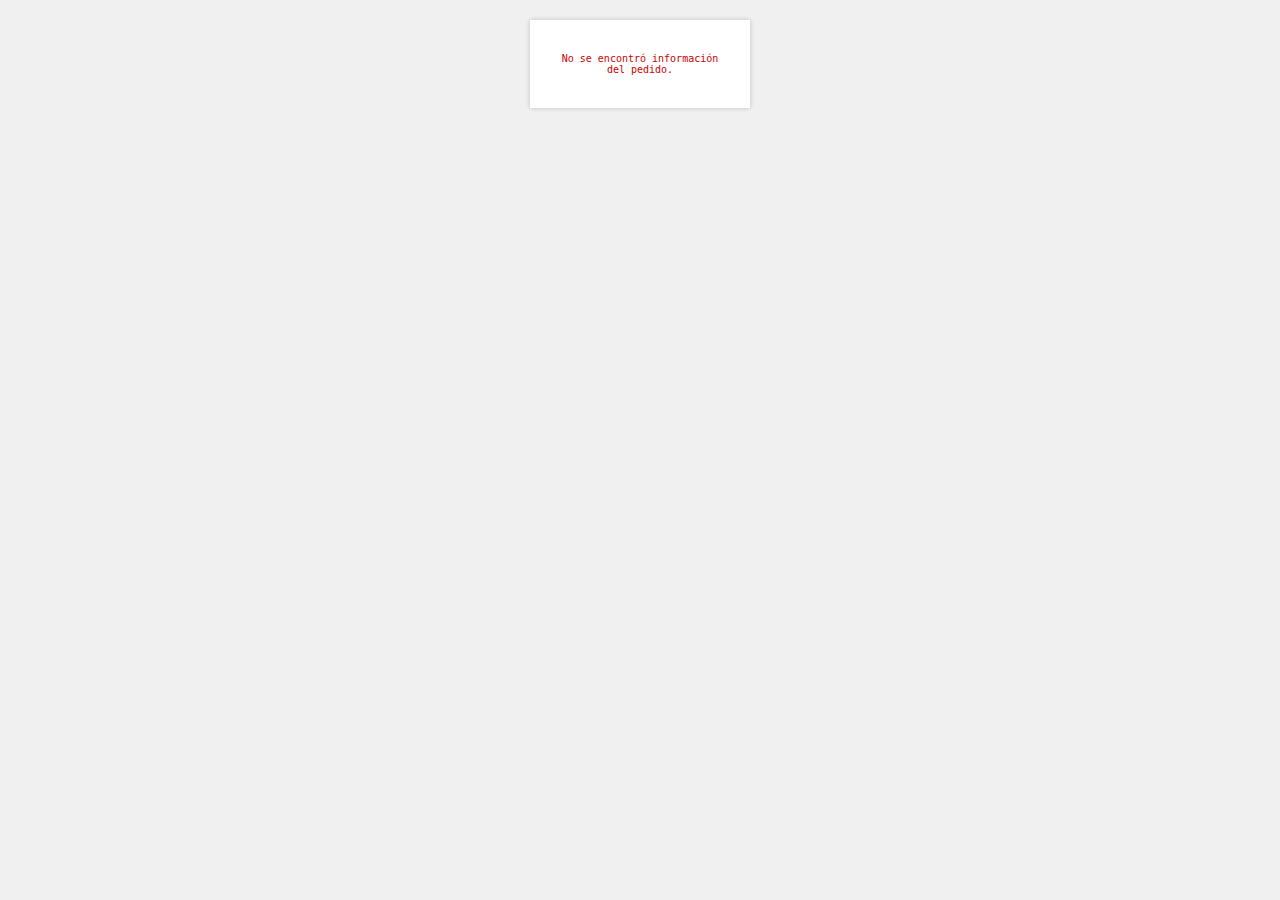
<file: admin/facturalocal.html>
<!DOCTYPE html>
<html lang="es">

<head>
  <meta charset="utf-8" />
  <meta name="viewport" content="width=device-width,initial-scale=1" />
  <title></title>
  <link rel="icon" type="image/png" href="../img/icono_tienda.png">
  
  <style>
    /* ⚠️ Estilos Críticos para POS 58mm (VISUALIZACIÓN Y IMPRESIÓN) */
    body {
      /* Permitir que el body ocupe el ancho completo para centrar el ticket */
      width: 100%; 
      font-family: monospace, sans-serif; /* Fuente simple para mejor impresión térmica */
      font-size: 10px; /* TAMAÑO DE FUENTE BASE AUMENTADO (10px) */
      margin: 0;
      padding: 0;
      color: #000;
      /* Fondo gris claro para que el ticket blanco resalte en el centro */
      background: #f0f0f0; 
    }

    .page {
      /* Ancho y márgenes para simular el ticket y CENTRARLO */
      width: 58mm;
      max-width: 58mm;
      background: #fff; /* Fondo blanco del ticket */
      margin: 20px auto; /* ESTO CENTRA EL TICKET EN PANTALLA */
      padding: 5px 3px; /* Mínimo padding horizontal */
      box-sizing: border-box;
      box-shadow: 0 0 5px rgba(0,0,0,0.2); /* Ligera sombra para separar del fondo web */
    }

    /* ==== ENCABEZADO Y TÍTULOS ==== */
    .header-column {
      text-align: center;
      margin-bottom: 5px; 
    }

    /* NUEVO: ESTILOS PARA EL LOGO */
    .header-column .logo {
      height: auto; /* Permitir que ocupe espacio */
      width: 100%; /* Ocupar el ancho disponible para centrar */
      margin-bottom: 5px; /* Pequeño margen debajo del logo */
      overflow: visible;
    }
    
    .header-column .logo img {
        width: 40px; /* Tamaño del logo (ajustar según necesidad) */
        height: auto; /* Mantener proporción */
        filter: grayscale(100%); /* CONVERTIR A BLANCO Y NEGRO */
        display: block; /* Para que margin: auto funcione */
        margin: 0 auto; /* Centrar el logo */
    }

    .store-info h2 {
      margin: 0;
      font-size: 14px; /* Título de la tienda GRANDE */
      font-weight: 900; 
    }

    .store-info p {
      margin: 0; 
      font-size: 9px; /* Dirección y Teléfono */
      line-height: 1.1; 
    }

    .factura-info {
      margin-top: 5px;
      padding: 0;
      text-align: center;
    }
    
    .factura-info span {
        font-size: 10px;
    }
    
    #factura-num {
      font-size: 16px !important; /* NÚMERO DE FACTURA ENORME */
      font-weight: 900;
      margin-top: 2px;
    }

    /* ==== META (Cliente/Fecha) ==== */
    .meta {
      font-size: 10px; 
      line-height: 1.3; 
      margin-bottom: 8px; 
      padding-top: 5px;
      font-weight: 700; 
    }
    
    .meta div {
        margin: 0;
        padding: 0;
    }


    /* ==== LÍNEA DIVISORA (CRÍTICA) ==== */
    hr {
      border: none;
      border-top: 1px dashed #000; /* Línea de puntos clara */
      margin: 6px 0; 
    }

    /* ==== TABLA (Productos) - Maximizando fuentes sin desbordar 4 columnas ==== */
    table {
      width: 100%;
      border-collapse: collapse;
      font-size: 10px;
      table-layout: fixed;
    }

    th {
      text-align: left;
      padding: 3px 0; 
      font-weight: 900;
      border-bottom: 2px solid #000; /* Línea separadora gruesa */
    }
    
    /* Anchos de columna balanceados para que el producto quepa lo mejor posible */
    #items-table thead tr th:first-child { width: 45%; text-align: left; } /* Producto */
    #items-table thead tr th.qty { width: 10%; text-align: center; } /* Cantidad */
    #items-table thead tr th.price { width: 20%; text-align: right; } /* Precio Unitario */
    #items-table thead tr th.total { width: 25%; text-align: right; } /* Total */

    td {
      padding: 3px 0; 
      line-height: 1.3; 
    }

    td strong {
        font-size: 11px; /* NOMBRE DEL PRODUCTO MÁS GRANDE */
        font-weight: 900;
    }
    
    td small {
        display: block; 
        font-size: 8px; /* Instrucciones pequeñas para ahorrar espacio vertical */
        color: #000 !important; /* Fuerza el color negro para máxima legibilidad */
        margin-top: 1px;
    }

    /* Alineaciones y visibilidad de números */
    td.qty { 
        text-align: center; 
        font-size: 11px;
        font-weight: 900;
    }
    td.price { 
        text-align: right;
        font-size: 10px;
    }
    td.total { 
        text-align: right; 
        font-size: 11px;
        font-weight: 900;
    }


    /* ==== TOTALES ==== */
    .totals {
      margin-top: 5px;
      padding: 0;
    }

    .totals .row {
      display: flex;
      justify-content: space-between;
      font-size: 11px; /* Letra grande para sub-totales */
      line-height: 1.4;
    }
    
    .totals .row div:last-child {
        font-weight: 900; 
    }

    .totals .row.total {
      font-weight: 900;
      border-top: 1px dashed #000;
      margin-top: 6px;
      padding-top: 6px;
      font-size: 16px; /* Tamaño por defecto ENORME para las filas .total */
    }
    
    /* REGLA SOLICITADA: Total sin propina más pequeño (9px) */
    .totals .row.total:not(#total-final-row) {
        font-size: 12px; 
        font-weight: 900;
    }

    /* ESTILO: TOTAL A PAGAR (Grande, 16px) - El ID tiene más prioridad que el selector anterior */
    .totals .row#total-final-row { 
        font-size: 16px;
        font-weight: 900;
    }
    
    /* Método de pago se destaca con fuente grande */
    #metodo-pago-row {
        font-size: 12px; 
        line-height: 1.5;
        font-weight: 900;
        align-items: center;
    }

    /* ==== OBSERVACIONES Y FOOTER ==== */
    .observaciones {
      margin-top: 8px;
      font-size: 10px;
      font-weight: 700;
    }
    
    /* Centrado de observaciones para POS */
    .observaciones {
        display: flex;
        justify-content: center;
        margin-top: 20px;
        margin-bottom: 20px;
        font-size: 10px;
        font-weight: 700;
    }

    /* Estilos para el contenedor del QR (Centrado en ticket) */
    .qr-container { 
      text-align: center; /* Centra el contenido (texto y QR como inline) */
      margin-top: 10px;
      padding-top: 5px;
      border-top: 1px dashed #000;
    }
    
    .qr-container p:first-child { 
        font-size: 10px;
        font-weight: 700;
    }
    
    .qr-container img { 
        /* Tamaño del QR se mantiene pequeño (80px) para no desbordar */
        width: 80px !important; 
        height: 80px !important;
        /* FIX: Asegurar que la imagen se centre correctamente */
        display: block; /* Tratar la imagen como un bloque */
        margin: 3px auto; /* Centrar con márgenes automáticos */
    }
    
    .qr-container p:last-child { 
        margin-top: 10px;
        padding: 0;
        line-height: 1.1;
        font-size: 8px;
        word-break: break-all;
    }
    

    .footer {
      text-align: center;
      margin-top: 12px;
      font-size: 9px; 
      line-height: 1.2;
    }

    /* ESTILOS PARA QUE LOS BOTONES SE VEAN EN EL NAVEGADOR */
    .print-actions {
      text-align: center;
      margin-top: 15px;
      padding-top: 10px;
      border-top: 1px dashed #ccc; /* Separador visual en web */
      display: block !important; 
    }
    
    .print-actions button {
        padding: 5px 10px;
        margin: 5px;
        font-size: 10px; /* Reducido para que quepa bien en el 58mm simulado */
        cursor: pointer;
        border: 1px solid #000;
        border-radius: 4px;
        font-weight: 700;
    }
    
    .print-actions #btn-print {
        background: #e6ffec;
        color: #007c1f;
        border-color: #007c1f;
    }
    
    .print-actions #btn-close {
        background: #ffe6e6;
        color: #cc0000;
        border-color: #cc0000;
    }

    /* Media Query de impresión final (Asegura la impresión 58mm sin fondo gris) */
    @media print {
      body {
        background: #fff !important; /* Sin fondo en impresión */
        width: 58mm;
        max-width: 58mm;
      }
      
      .page {
        margin: 0; /* Ocupa todo el espacio de impresión */
        box-shadow: none;
        padding: 5px 3px; 
      }
      
      /* REGLA CRÍTICA: Oculta los botones solo al imprimir */
      .print-actions {
        display: none !important;
      }
      
      * {
        color: #000 !important;
        background: #fff !important;
      }
    }
  </style>


</head>

<body>
  <div class="page" id="page">
    <header class="header-column">
      <div class="logo">
        <img id="store-logo" src="../img/icono_tienda.png" alt="Logo del Negocio">
      </div>
      <div class="store-info">
        <h2 id="store-name"></h2>
        <p id="store-address"></p>
        <p id="store-phone"></p>
      </div>

      <div class="factura-info">
        <span>FACTURA N°</span>
        <div id="factura-num"></div>
      </div>
    </header>

    <hr />

    <div class="meta">
      <div class="left">
        <span id="cliente-nombre">Cliente: ---</span><br>
        <span id="cliente-phone">Tel: ---</span><br>
        <span id="cliente-direccion">Dirección: ---</span><br>
        <div id="fecha">Fecha: --</div>
        <div id="hora">Hora: --</div>
        <div id="tipo-entrega">Tipo: --</div>
      </div>
    </div>

    <hr />

    <table id="items-table">
      <thead>
        <tr>
          <th>PRODUCTO</th>
          <th class="qty">CANT</th>
          <th class="price">PRECIO</th>
          <th class="total">TOTAL</th>
        </tr>
      </thead>
      <tbody></tbody>
    </table>

    <hr />

    <div class="totals">
      <div class="row">
        <div>Subtotal</div>
        <div id="subtotal">$0</div>
      </div>
      <div class="row">
        <div>Domicilio</div>
        <div id="costo-domicilio">$0</div>
      </div>
      <div class="row total">
        <div>Total sin propina</div>
        <div id="total-sin-propina"><strong>$0</strong></div>
      </div>
      <div class="row">
        <div>Propina (10%)</div>
        <div id="propina">$0</div>
      </div>
      <div class="row total" id="total-final-row">
        <div>TOTAL A PAGAR</div>
        <div id="total-pagar">$0</div>
      </div>
    </div>

    <hr />
    
    <div class="totals">
        <div class="row" id="metodo-pago-row">
            <div><strong>MÉTODO DE PAGO</strong></div>
            <div><strong>—</strong></div>
        </div>
    </div>
    
    <hr />


    <div class="observaciones">
      <strong>OBSERVACIONES:</strong>
      <div id="obs-text">—</div>
    </div>

    <div class="footer">
      <div>¡GRACIAS POR SU COMPRA!</div>
      <div>Documento no fiscal, Solo para uso interno.</div>
    </div>

    <div class="print-actions">
      <button id="btn-print">🖨️ Imprimir</button>
      <button id="btn-close">✖ Cerrar</button>
    </div>
  </div>

  <script>
    async function cargarConfig() {
        try {
            // Asegúrate de que la ruta sea correcta si el archivo config.json está fuera
            const res = await fetch("../config.json"); 
            const data = await res.json();
            const sede = data.sede || {};
            document.getElementById("store-name").textContent = sede.nombre || "—";
            document.getElementById("store-address").textContent = sede.direccion || "—";
            document.getElementById("store-phone").textContent = "Tel: " + (sede.telefono || "—");

            // Cargar Logo
            if (sede.logoUrl) {
                document.getElementById("store-logo").src = sede.logoUrl;
            } else {
                document.getElementById("store-logo").style.display = 'none';
            }
        } catch (e) {
            console.warn("No se pudo cargar config.json:", e);
        }
    }

    (function () {
      const raw = localStorage.getItem('lastPedido');
      if (!raw) {
        document.getElementById('page').innerHTML =
          '<p style="padding:18px;text-align:center;color:#c00">No se encontró información del pedido.</p>';
        return;
      }

      let pedido;
      try { pedido = JSON.parse(raw); } catch (e) { return; }

      const formato = n => '$' + Number(n || 0).toLocaleString('es-CO');

      document.getElementById('factura-num').textContent = (pedido.factura || '—').toUpperCase();
      document.getElementById('cliente-nombre').textContent = `Cliente: ${pedido.cliente?.nombre || ''}`;
      document.getElementById('cliente-phone').textContent = `Tel: ${pedido.cliente?.telefono || ''}`;
      document.getElementById('cliente-direccion').textContent = `Dirección: ${pedido.direccion || ''}`;
      document.getElementById('fecha').textContent = `Fecha: ${pedido.fecha || ''}`;
      document.getElementById('hora').textContent = `Hora: ${pedido.hora || ''}`;
      document.getElementById('tipo-entrega').textContent = `Tipo: ${pedido.tipoEntrega || ''}`;

    const facturaNum = (pedido.factura || 'N/A').toUpperCase();
    const clienteNombre = pedido.cliente?.nombre || 'Cliente';
    
    document.title = `${facturaNum} - ${clienteNombre}`;


      // 🍽️ FIX: Mostrar número de mesa si el pedido es en mesa
      if (pedido.tipoEntrega === "Mesa" && pedido.cliente?.mesa) {
        const mesaEl = document.createElement("div");
        mesaEl.id = "mesa-num";
        mesaEl.textContent = `Mesa: ${pedido.cliente.mesa}`;
        document.querySelector(".meta .left").appendChild(mesaEl);
      }


      const tbody = document.querySelector('#items-table tbody');
      tbody.innerHTML = '';
      (pedido.productos || []).forEach(p => {
        const nombreLimpio = (p.nombre || "").replace(/\s*x\d+\s*$/i, "");
        const tr = document.createElement('tr');
        tr.innerHTML = `
          <td>
            <strong>${nombreLimpio}</strong><br>
            ${p.instrucciones ? `<small>${p.instrucciones}</small>` : ''}
          </td>
          <td class="qty">${p.cantidad || 1}</td>
          <td class="price">${formato(p.precio)}</td>
          <td class="total">${formato((p.precio || 0) * (p.cantidad || 1))}</td>`;
        tbody.appendChild(tr);
      });

      // 🧾 Calcular totales
      const subtotal = Number(pedido.subtotal || 0);
      const costoDomicilio = Number(pedido.costoDomicilio || 0);
      // El cálculo de propina del original era 10% del total sin propina. Lo mantengo.
      const totalSinPropina = subtotal + costoDomicilio; 
      const propina = totalSinPropina * 0.10; 
      const totalConPropina = totalSinPropina + propina;

      // Mostrar totales
      document.getElementById('subtotal').textContent = formato(subtotal);
      document.getElementById('costo-domicilio').textContent = formato(costoDomicilio);
      document.getElementById('total-sin-propina').textContent = formato(totalSinPropina);
      document.getElementById('propina').textContent = formato(propina);
      document.getElementById('total-pagar').textContent = formato(totalConPropina);
      document.getElementById('obs-text').textContent = pedido.observaciones || '';
      
      // 💰 Mostrar método de pago
      document.querySelector('#metodo-pago-row div:last-child').innerHTML = `<strong>${pedido.metodoPago || 'No especificado'}</strong>`;


      // Si propina = 0, ocultar línea
      if (!propina) {
        document.getElementById('propina').parentElement.style.display = 'none';
      }

      document.getElementById('btn-print').addEventListener('click', () => window.print());
      document.getElementById('btn-close').addEventListener('click', () => {
        // Redirección del original facturalocal.html
        window.location.href = 'pedidos.html';   
      });

      cargarConfig(); // 🔥 carga los datos de la sede

      // 🧭 Generación de QR (Adaptado al estilo POS)
      if (pedido.tipoEntrega === "Domicilio" && pedido.ubicacion) {
        const qrContainer = document.createElement("div");
        qrContainer.className = "qr-container"; // Aplicando la clase para el estilo POS

        const qrTitle = document.createElement("p");
        qrTitle.textContent = "ESCANEA PARA UBICACIÓN (DOMICILIO)";

        const qrImage = document.createElement("img");
        qrImage.alt = "Código QR ubicación exacta";
        
        const linkCompleto = pedido.ubicacion.trim();
        const linkCodificado = encodeURIComponent(linkCompleto);
        // Usamos 100x100 para mejor escaneo, el CSS lo reducirá a 80x80
        qrImage.src = `https://api.qrserver.com/v1/create-qr-code/?data=${linkCodificado}&size=100x100&margin=0&qzone=1`;

        qrContainer.appendChild(qrTitle);
        qrContainer.appendChild(qrImage);

        // Imprimimos el link debajo por respaldo (pequeño)
        const linkTexto = document.createElement("p");
        linkTexto.textContent = linkCompleto;
        qrContainer.appendChild(linkTexto);
        
        document.querySelector(".footer").before(qrContainer);
      }


    })();
  </script>
</body>

</html>
</file>
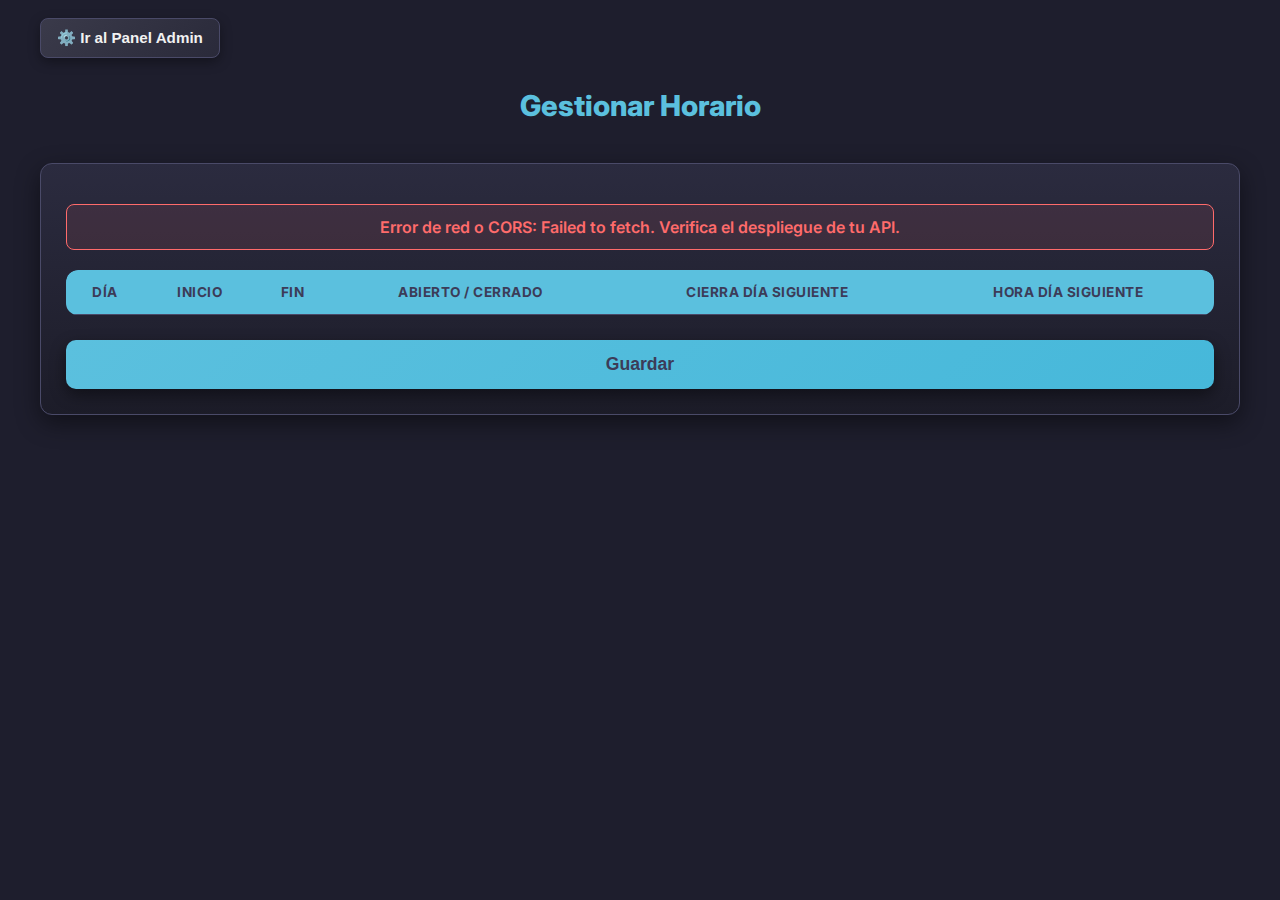
<file: admin/horarios.html>
<!DOCTYPE html>
<html lang="es">
<head>
    <meta charset="UTF-8">
    <meta name="viewport" content="width=device-width, initial-scale=1.0">
    <title>Gestión de Horarios</title>
    <link rel="icon" type="image/png" href="../img/icono_tienda.png">

    
    <!-- Enlazar Google Fonts para 'Inter' -->
    <link href="https://fonts.googleapis.com/css2?family=Inter:wght@100..900&display=swap" rel="stylesheet">
    
    <style>
        /* ================================
        VARIABLES / RESET
        ================================ */
        :root {
            --primary: #5bc0de; /* Azul brillante */
            --accent: #46b8da;
            --muted: #909ba7;
            --success: #63d471;
            --warning: #f8c050;
            --danger: #ff6b6b;
            --bg: #1e1e2d; /* Fondo oscuro */
            --card: #2b2b3f; /* Color base de la tarjeta */
            --line: #4a4a68; /* Líneas divisorias */
            --text: #f1f1f1; /* Texto claro */
            --input: #3c3c58; /* Fondo de inputs/tablas */
            --radius: 12px;
            --shadow-1: 0 8px 24px rgba(0, 0, 0, 0.45);
        }

        * {
            box-sizing: border-box;
            transition: background-color 0.2s, box-shadow 0.2s;
        }

        html,
        body {
            height: 100%;
        }

        body {
            margin: 0;
            font-family: 'Inter', sans-serif;
            background: var(--bg);
            color: var(--text);
            display: flex;
            justify-content: center;
            padding: 18px;
            min-height: 100vh;
        }

        .main-container {
            width: 100%;
            max-width: 1200px;
            display: flex;
            flex-direction: column;
            gap: 20px;
        }

        .card {
            background: linear-gradient(180deg, var(--card), rgba(28, 28, 40, 0.9));
            border-radius: var(--radius);
            padding: 25px;
            border: 1px solid var(--line);
            box-shadow: var(--shadow-1);
        }

        /* Título Principal */
        h1 {
            margin: 0 0 20px 0;
            color: var(--primary);
            font-size: 1.8rem;
            font-weight: 800;
            text-align: center;
        }

.admin-btn-top {
    align-self: flex-start;     /* Lo envía a la izquierda */
    padding: 10px 16px;
    font-size: 0.95rem;
    font-weight: 700;

    background: linear-gradient(135deg, #3a3a4a, #2a2a3a);
    color: var(--text);

    border: 1px solid var(--line);
    border-radius: 8px;
    cursor: pointer;

    margin-bottom: 10px;

    box-shadow: 0 4px 12px rgba(0, 0, 0, 0.35);
    transition: all 0.2s ease-in-out;
}

.admin-btn-top:hover {
    background: linear-gradient(135deg, #4b4b5e, #333346);
    transform: translateY(-2px);
}


        /* Carga */
        #loading {
            padding: 20px;
            text-align: center;
            font-size: 1.1rem;
            color: var(--primary);
        }

        /* ================================
        TABLA Y FORMULARIO
        ================================ */
        table {
            width: 100%;
            border-collapse: separate;
            border-spacing: 0; 
            margin-top: 20px;
            background: var(--input);
            border-radius: var(--radius);
            overflow: hidden; 
        }

        th, td {
            padding: 14px 10px;
            text-align: left;
            border-bottom: 1px solid var(--line);
            vertical-align: middle; 
        }

        th {
            background: var(--primary);
            color: var(--input);
            font-weight: 700;
            text-transform: uppercase;
            font-size: 0.85rem;
            letter-spacing: 0.5px;
            text-align: center;
        }
        
        /* Redondeo de las esquinas del encabezado */
        #horario-table thead tr:first-child th:first-child {
            border-top-left-radius: var(--radius);
        }
        #horario-table thead tr:first-child th:last-child {
            border-top-right-radius: var(--radius);
        }

        td {
            color: var(--text);
            font-size: 0.95rem;
        }
        
        /* Resaltar fila al pasar el ratón */
        #horario-table tbody tr:hover {
            background-color: var(--card);
        }
        
        /* Última fila sin borde inferior */
        #horario-table tbody tr:last-child td {
            border-bottom: none;
        }

        /* Input de Hora */
        input[type="time"] {
            width: 100%;
            padding: 8px;
            background-color: var(--card);
            color: var(--text);
            border: 1px solid var(--line);
            border-radius: 6px;
            box-shadow: inset 0 1px 3px rgba(0, 0, 0, 0.2);
            font-size: 0.95rem;
            transition: border-color 0.2s, box-shadow 0.2s, opacity 0.3s, background-color 0.3s;
            appearance: none;
            -webkit-appearance: none;
        }

        input[type="time"]:focus {
            outline: none;
            border-color: var(--primary);
            box-shadow: 0 0 0 2px rgba(91, 192, 222, 0.4); 
            background-color: var(--card);
        }
        
        /* Asegurar que el texto dentro del input[type="time"] sea visible en el fondo oscuro */
        input[type="time"]::-webkit-datetime-edit {
            color: var(--text);
        }
        input[type="time"]::-webkit-calendar-picker-indicator {
            filter: invert(1); 
            cursor: pointer;
        }
        
        /* Estilo para ocultar el input de hora siguiente cuando no está activo */
        .hora-siguiente-input.hidden {
            opacity: 0.3;
            pointer-events: none;
            border-color: transparent;
            background-color: var(--input);
        }

        /* Estilo: Input de Hora Fin cuando el Día Siguiente está activo */
        .hora-fin-input.disabled-overlay {
            background-color: var(--input); 
            border-color: var(--line);
            color: var(--muted);
            opacity: 0.6;
            cursor: not-allowed;
            /* Estilo para el texto "Día Siguiente" */
            font-weight: 600;
            text-align: center;
            /* Quitar el icono del reloj */
            pointer-events: none; 
        }

        .hora-fin-input.disabled-overlay::-webkit-calendar-picker-indicator {
            display: none;
        }


        /* Primera columna (Día) - Centrado y negrita */
        #horario-table tbody tr td:first-child {
            font-weight: 700;
            color: var(--primary);
            text-align: center;
        }

        /* ================================
        ESTILOS DEL TOGGLE SWITCH
        ================================ */
        .switch-container {
            display: flex;
            justify-content: center;
            align-items: center;
            height: 100%;
        }

        .switch {
            position: relative;
            display: inline-block;
            width: 50px;
            height: 25px;
        }

        .switch input { 
            opacity: 0;
            width: 0;
            height: 0;
        }

        .slider {
            position: absolute;
            cursor: pointer;
            top: 0;
            left: 0;
            right: 0;
            bottom: 0;
            background-color: var(--line); 
            transition: .4s;
            border-radius: 25px;
        }

        .slider:before {
            position: absolute;
            content: "";
            height: 19px;
            width: 19px;
            left: 3px;
            bottom: 3px;
            background-color: var(--text); 
            transition: .4s;
            border-radius: 50%;
        }

        input:checked + .slider {
            background-color: var(--success); 
        }

        input:focus + .slider {
            box-shadow: 0 0 1px var(--primary);
        }

        input:checked + .slider:before {
            transform: translateX(25px);
        }


        /* Botón de Guardar */
        #guardar-btn {
            width: 100%;
            padding: 14px 20px;
            margin-top: 25px;
            font-size: 1.1rem;
            font-weight: 800;
            border: none;
            border-radius: 10px;
            cursor: pointer;
            
            /* Degradado y sombra del botón principal */
            background: linear-gradient(135deg, var(--primary), var(--accent));
            color: var(--input);
            box-shadow: 0 6px 16px rgba(0, 0, 0, 0.45);
            transition: all 0.2s ease-in-out;
        }

        #guardar-btn:hover:not(:disabled) {
            background: linear-gradient(135deg, #7bd9f0, #49c4dd);
            box-shadow: 0 8px 20px rgba(0, 0, 0, 0.6);
            transform: translateY(-2px);
        }
        
        #guardar-btn:disabled { 
            background: var(--line); 
            color: var(--muted);
            box-shadow: none;
            cursor: not-allowed; 
        }

        /* Mensajes de Estado */
        .mensaje { 
            margin-top: 15px; 
            padding: 12px; 
            border-radius: 8px; 
            font-weight: 600;
            display: none;
            border: 1px solid;
            text-align: center;
        }
        
        .exito { 
            border-color: var(--success); 
            color: var(--success); 
            background-color: rgba(99, 212, 113, 0.1); 
        }
        
        .error { 
            border-color: var(--danger); 
            color: var(--danger); 
            background-color: rgba(255, 107, 107, 0.1); 
        }

@media (max-width: 768px) {
    .card {
        padding: 15px;
    }

    h1 {
        font-size: 1.5rem;
    }

    /* Scroll horizontal solo en la tabla */
    #horario-container {
        overflow-x: auto;
        position: relative; /* NECESARIO para sticky */
    }

    #horario-table {
        min-width: 900px;
    }

    th, td {
        padding: 10px 8px;
        font-size: 0.9rem;
    }

    /* 🔥 BOTÓN FIJO EN SU LUGAR */
    #guardar-btn {
        position: sticky;
        bottom: 0;          /* pegado abajo */
        left: 0;
        right: 0;

        width: 100%;        /* ocupa todo el ancho */
        margin-top: 18px;

        z-index: 50;        /* por encima de la tabla */
        display: block;
    }
}

/* Fila de día cerrado */
.fila-cerrada {
    background-color: rgba(255, 0, 0, 0.50) !important; /* Fondo rojo suave */
}

/* Día en rojo cuando está cerrado */
.fila-cerrada td:first-child {
    color: var(--danger) !important;   /* Rojo */
    font-weight: 900;
}


    </style>
</head>
<body>

  

<div class="main-container">

    <button class="admin-btn-top" onclick="window.location.href='admin.html'">
        ⚙️ Ir al Panel Admin
    </button>

    <h1>Gestionar Horario</h1>
        
        <div id="loading" class="card">Cargando horario...</div>
        
        <div id="horario-container" class="card" style="display: none;">
            
            <div id="mensaje" class="mensaje"></div>

            <table id="horario-table">
                <thead>
                    <tr>
                        <th>Día</th>
                        <th>Inicio</th>
                        <th>Fin</th>
                        <th>Abierto / Cerrado</th> 
                        <th>Cierra Día Siguiente</th> 
                        <th>Hora Día Siguiente</th> 
                    </tr>
                </thead>
                <tbody>
                    <!-- El JS llenará esto -->
                </tbody>
            </table>
            
            <button id="guardar-btn">Guardar</button>
        </div>
    </div>

    <script>
        // *** TU URL DE APPS SCRIPT INSERTADA AQUÍ ***
let API_URL = ""; // Se llenará desde config.json

async function cargarConfig() {
    try {
        const res = await fetch("../config.json");
        const config = await res.json();

        // 👇 Aquí tomamos SOLO la API de horario
        API_URL = config.apiUrls.horario;

        // Una vez cargada la URL → cargamos el horario
        cargarHorario();

    } catch (error) {
        console.error("Error cargando config.json:", error);
        alert("❌ No se pudo cargar config.json. Revisa la ruta.");
    }
}
        const tableBody = document.querySelector('#horario-table tbody');
        const loadingDiv = document.querySelector('#loading');
        const containerDiv = document.querySelector('#horario-container');
        const guardarBtn = document.querySelector('#guardar-btn');
        const mensajeDiv = document.querySelector('#mensaje');

        // Constante para la hora de cierre forzada
        const HORA_FIN_DIA_SIGUIENTE = '23:59';
        const TEXTO_DIA_SIGUIENTE = 'Día Siguiente';


        /**
         * Muestra un mensaje de éxito o error.
         */
        function mostrarMensaje(text, tipo) {
            mensajeDiv.textContent = text;
            mensajeDiv.className = `mensaje ${tipo}`;
            mensajeDiv.style.display = 'block';
            setTimeout(() => {
                mensajeDiv.style.display = 'none';
            }, 5000);
        }

        /**
         * 1. Petición GET (Leer) para cargar los datos del horario desde Sheets.
         */
        async function cargarHorario() {
            loadingDiv.style.display = 'block';
            containerDiv.style.display = 'none';
            tableBody.innerHTML = ''; 

            try {
                const response = await fetch(API_URL, { method: 'GET' });
                const result = await response.json();

                if (result.status === 'success') {
                    renderizarHorario(result.data);
                    // LÍNEA ELIMINADA: mostrarMensaje(`Horario cargado con ${result.data.length} registros.`, 'exito');
                } else {
                    mostrarMensaje(`Error al cargar: ${result.message}`, 'error');
                }
            } catch (error) {
                mostrarMensaje(`Error de red o CORS: ${error.message}. Verifica el despliegue de tu API.`, 'error');
            } finally {
                loadingDiv.style.display = 'none';
                containerDiv.style.display = 'block';
            }
        }

        /**
         * Convierte una cadena de texto (ej. 'TRUE', 'FALSE') a un estado booleano para el switch.
         * @param {string} value - El valor leído de Google Sheets.
         * @returns {boolean} True si el switch debe estar encendido (TRUE).
         */
        function parseSwitchState(value) {
            if (typeof value === 'string') {
                return value.trim().toUpperCase() === 'TRUE';
            }
            return false;
        }

        /**
         * Maneja el cambio del switch "Cierra Día Siguiente".
         * Se encarga de:
         * 1. Mostrar/Ocultar el input de "Hora Día Siguiente".
         * 2. Activar/Desactivar el input de "Hora Fin" y cambiar su apariencia/valor.
         */
        function handleDiaSiguienteChange(event) {
            const checkbox = event.target;
            const row = checkbox.closest('tr');
            
            // Elementos a controlar:
            const horaFinInput = row.cells[2].querySelector('input[data-key="Hora_Fin"]');
            const horaSiguienteInput = row.cells[5].querySelector('input[data-key="Hora_Dia_Siguiente"]');

            if (checkbox.checked) {
                // LÓGICA DE DÍA SIGUIENTE ACTIVA
                
                // 1. Mostrar input de Hora Día Siguiente
                if (horaSiguienteInput) horaSiguienteInput.classList.remove('hidden');
                
                // 2. Desactivar y modificar input de Hora Fin
                if (horaFinInput) {
                    horaFinInput.disabled = true;
                    horaFinInput.classList.add('disabled-overlay');
                    // Mostrar el texto indicativo
                    horaFinInput.value = TEXTO_DIA_SIGUIENTE; 
                }
            } else {
                // LÓGICA DE DÍA SIGUIENTE INACTIVA
                
                // 1. Ocultar input de Hora Día Siguiente y limpiar su valor
                if (horaSiguienteInput) {
                    horaSiguienteInput.classList.add('hidden');
                    horaSiguienteInput.value = ''; 
                }
                
                // 2. Activar y restaurar input de Hora Fin
                if (horaFinInput) {
                    horaFinInput.disabled = false;
                    horaFinInput.classList.remove('disabled-overlay');
                    // Restaurar el valor inicial (si existe) o dejar vacío
                    horaFinInput.value = horaFinInput.getAttribute('data-initial-value') || ''; 
                }
            }
        }


        /**
         * Rellena la tabla con los datos obtenidos.
         */
function renderizarHorario(data) {
    data.forEach(item => {
        const row = tableBody.insertRow();

        const day = item.Día;

        // ============================
        // NORMALIZAR TODAS LAS HORAS
        // ============================
        function normalizar(hora) {
            if (!hora) return '';

            let partes = hora.split(':');
            let h = partes[0] || "00";
            let m = partes[1] || "00";

            h = h.padStart(2, "0");
            m = m.padStart(2, "0");

            return `${h}:${m}`;
        }

        const hora_inicio = normalizar(item.Hora_Inicio);
        const hora_fin = normalizar(item.Hora_Fin);
        const hora_dia_siguiente = normalizar(item.Hora_Dia_Siguiente);

        const estado_checked = parseSwitchState(item.Estado);
        if (!estado_checked) {
    row.classList.add('fila-cerrada');
}
        const dia_siguiente_checked = parseSwitchState(item.Dia_Siguiente);

        // ============================
        // COLUMNA DÍA
        // ============================
        row.insertCell().textContent = day;

        // ============================
        // HORA INICIO
        // ============================
        row.insertCell().innerHTML = `
            <input 
                type="time" 
                data-key="Hora_Inicio" 
                value="${hora_inicio}">
        `;

        // ============================
        // HORA FIN
        // ============================
        const horaFinCell = row.insertCell();
        let horaFinDisplay = hora_fin;
        let disabledFin = dia_siguiente_checked;
        let classFin = disabledFin ? 'disabled-overlay' : '';

        if (disabledFin) {
            horaFinDisplay = TEXTO_DIA_SIGUIENTE;
        }

        horaFinCell.innerHTML = `
            <input 
                type="time"
                data-key="Hora_Fin"
                value="${horaFinDisplay}"
                data-initial-value="${hora_fin === HORA_FIN_DIA_SIGUIENTE ? '' : hora_fin}"
                class="hora-fin-input ${classFin}"
                ${disabledFin ? "disabled" : ""}
            >
        `;

        // ============================
        // ESTADO (ABIERTO/CERRADO)
        // ============================
        row.insertCell().innerHTML = `
            <div class="switch-container">
                <label class="switch">
                    <input type="checkbox" data-key="Estado" ${estado_checked ? "checked" : ""}>
                    <span class="slider"></span>
                </label>
            </div>
        `;
        // Detectar cambios del switch de Estado
const estadoToggle = row.cells[3].querySelector('input[data-key="Estado"]');

estadoToggle.addEventListener('change', () => {
    if (estadoToggle.checked) {
        row.classList.remove('fila-cerrada');
    } else {
        row.classList.add('fila-cerrada');
    }
});


        // ============================
        // SWITCH DE DÍA SIGUIENTE
        // ============================
        const diaSiguienteCell = row.insertCell();
        diaSiguienteCell.innerHTML = `
            <div class="switch-container">
                <label class="switch">
                    <input type="checkbox" data-key="Dia_Siguiente" class="dia-siguiente-toggle" ${dia_siguiente_checked ? "checked" : ""}>
                    <span class="slider"></span>
                </label>
            </div>
        `;

        const diaSiguienteToggle = diaSiguienteCell.querySelector('.dia-siguiente-toggle');
        diaSiguienteToggle.addEventListener('change', handleDiaSiguienteChange);

        // ============================
        // HORA DEL DÍA SIGUIENTE
        // ============================
        const horaSiguienteCell = row.insertCell();
        const isHidden = !dia_siguiente_checked ? "hidden" : "";

        horaSiguienteCell.innerHTML = `
            <input
                type="time"
                data-key="Hora_Dia_Siguiente"
                value="${hora_dia_siguiente}"
                class="hora-siguiente-input ${isHidden}"
            >
        `;
    });
}

        /**
         * 2. Petición POST (Guardar) para enviar los datos modificados a Sheets.
         */
async function guardarHorario() {
    guardarBtn.disabled = true;
    guardarBtn.textContent = 'Guardando... Por favor, espera.';

    const rows = tableBody.querySelectorAll('tr');
    const dataToSave = [];

    for (let row of rows) {

        const dayCell = row.cells[0];
        const horaInicio = row.cells[1].querySelector('input[data-key="Hora_Inicio"]');
        const horaFin = row.cells[2].querySelector('input[data-key="Hora_Fin"]');
        const estadoInput = row.cells[3].querySelector('input[data-key="Estado"]');
        const diaSiguienteInput = row.cells[4].querySelector('input[data-key="Dia_Siguiente"]');
        const horaDiaSiguiente = row.cells[5].querySelector('input[data-key="Hora_Dia_Siguiente"]');

        const abierto = estadoInput.checked;
        const usaDiaSiguiente = diaSiguienteInput.checked;

        // =============================
        // VALIDACIONES DE CAMPOS
        // =============================

        // 1. HORA INICIO OBLIGATORIA
        if (abierto && horaInicio.value.trim() === '') {
            mostrarMensaje(`El día "${dayCell.textContent}" tiene HORA INICIO vacía.`, 'error');
            guardarBtn.disabled = false;
            guardarBtn.textContent = 'Guardar';
            return;
        }

        // 2. HORA FIN OBLIGATORIA SOLO SI NO ES DÍA SIGUIENTE
        if (abierto && !usaDiaSiguiente && horaFin.value.trim() === '') {
            mostrarMensaje(`El día "${dayCell.textContent}" tiene HORA FIN vacía.`, 'error');
            guardarBtn.disabled = false;
            guardarBtn.textContent = 'Guardar';
            return;
        }

        // 3. HORA DÍA SIGUIENTE OBLIGATORIA SI USA DÍA SIGUIENTE
        if (abierto && usaDiaSiguiente && horaDiaSiguiente.value.trim() === '') {
            mostrarMensaje(`El día "${dayCell.textContent}" usa Día Siguiente y requiere ingresar la hora del día siguiente.`, 'error');
            guardarBtn.disabled = false;
            guardarBtn.textContent = 'Guardar';
            return;
        }

        // =============================
        // CONSTRUCCIÓN DE DATOS
        // =============================
        const item = { 'Día': dayCell.textContent };

        const inputs = row.querySelectorAll('input');

        inputs.forEach(input => {
            const key = input.getAttribute('data-key');

            if (input.type === 'checkbox') {
                item[key] = input.checked ? 'TRUE' : 'FALSE';

            } else if (key === 'Hora_Fin') {
                // SI USA DIA SIGUIENTE → ENVIAR 23:59
                if (usaDiaSiguiente) {
                    item[key] = HORA_FIN_DIA_SIGUIENTE;
                } else {
                    item[key] = input.value.trim();
                }

            } else if (key === 'Hora_Dia_Siguiente') {
                // SI ESTÁ OCULTO → ENVIAR VACÍO
                if (input.classList.contains('hidden')) {
                    item[key] = '';
                } else {
                    item[key] = input.value.trim();
                }

            } else {
                item[key] = input.value.trim();
            }
        });

        dataToSave.push(item);
    }

    // =============================
    // GUARDAR EN SHEETS
    // =============================
    try {
        const response = await fetch(API_URL, {
            method: 'POST',
            mode: 'cors',
            body: JSON.stringify(dataToSave)
        });

        const result = await response.json();

        if (result.status === 'success') {
            mostrarMensaje(`✅ ${result.message}`, 'exito');
            setTimeout(cargarHorario, 1500);
        } else {
            mostrarMensaje(`❌ Error al guardar: ${result.message}`, 'error');
        }

    } catch (error) {
        mostrarMensaje(`Error de red al guardar: ${error.message}`, 'error');
    } finally {
        guardarBtn.disabled = false;
        guardarBtn.textContent = 'Guardar';
    }
}

        // --- Event Listeners ---
        guardarBtn.addEventListener('click', guardarHorario);

        // --- Inicio de la aplicación ---
        cargarConfig();
    </script>

</body>
</html>
</file>
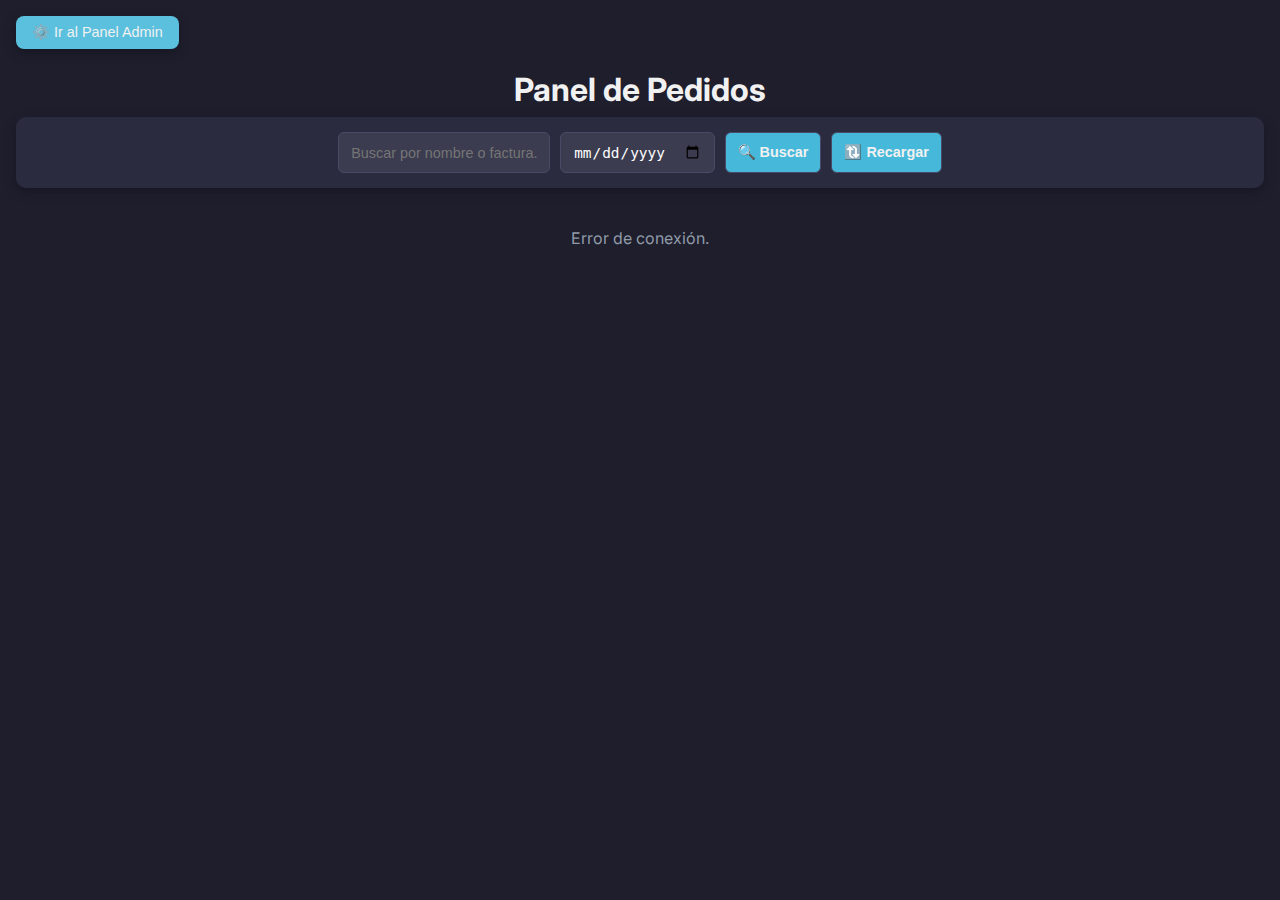
<file: admin/pedidos.html>
<!DOCTYPE html>
<html lang="es">
  <head>
    <meta charset="UTF-8" />
    <meta name="viewport" content="width=device-width, initial-scale=1.0" />
    <title>Panel de Pedidos</title>
    <link rel="icon" type="image/png" href="../img/icono_tienda.png" />

    <link
      href="https://fonts.googleapis.com/css2?family=Inter:wght@400;600;800&display=swap"
      rel="stylesheet"
    />

    <style>
      /* ================================\
       VARIABLES / RESET (Estilo Unificado)
       ================================ */
      :root {
        --primary: #5bc0de;
        --accent: #46b8da;
        --muted: #909ba7;
        --success: #63d471;
        --warning: #f8c050;
        --danger: #ff6b6b;
        --bg: #1e1e2d; /* Fondo oscuro */
        --card: #2b2b3f; /* Color de tarjeta oscura */
        --line: #4a4a68;
        --text: #f1f1f1; /* Texto claro */
        --input: #3c3c50;
        --shadow: rgba(0, 0, 0, 0.25);
      }

      body {
        font-family: "Inter", sans-serif;
        background: var(--bg);
        margin: 0;
        padding: 1rem;
        color: var(--text);
      }

      h1 {
        text-align: center;
        color: var(--text);
        margin-bottom: 0.5rem;
      }

      /* BOTÓN VOLVER */
      .volver-admin {
        display: flex;
        justify-content: flex-start; /* Se ajusta para que solo quede el botón de volver */
        margin-bottom: 15px;
      }

      .volver-admin button {
        background: var(--primary);
        color: var(--text);
        border: none;
        padding: 8px 16px;
        border-radius: 8px;
        font-size: 0.9rem;
        cursor: pointer;
        box-shadow: 0 4px 12px var(--shadow);
        transition: all 0.25s ease;
      }

      .volver-admin button:hover {
        background: var(--accent);
        transform: translateY(-2px);
      }

      /* FILTROS */
      .filtros {
        display: flex;
        flex-wrap: wrap;
        gap: 10px;
        justify-content: center;
        margin-bottom: 20px;
        background: var(--card);
        padding: 15px;
        border-radius: 10px;
        box-shadow: 0 4px 12px var(--shadow);
      }

      .filtros input,
      .filtros button {
        padding: 10px 12px;
        border: 1px solid var(--line);
        border-radius: 6px;
        font-size: 0.9rem;
        background: var(--input);
        color: #fff;
      }

      .filtros input:focus,
      .filtros button:focus {
        outline: none;
        border-color: var(--accent);
      }

      .filtros button {
        background: var(--accent);
        color: var(--text);
        cursor: pointer;
        transition: background 0.2s;
        font-weight: 600;
      }

      .filtros button:hover {
        background: var(--primary);
      }

      /* ==== AGRUPADOR DE MES === */
      .mes-header {
        cursor: pointer;
        background: var(--input);
        padding: 12px 16px;
        border-radius: 6px;
        margin-top: 15px;
        display: flex;
        justify-content: space-between;
        align-items: center;
        font-weight: 600;
        transition: background 0.2s;
        color: var(--text);
      }

      .mes-header:hover {
        background: var(--line);
      }

      .mes-header span {
        font-size: 0.85rem;
        color: var(--muted);
      }

      .pedidos-mes {
        margin-top: 5px;
        transition: max-height 0.3s ease-out;
        overflow: hidden;
      }

      .pedidos-mes.oculto {
        max-height: 0;
        margin-top: 0;
      }

      /* DETALLE DEL PEDIDO */
      .pedido {
        background: var(--card);
        margin-bottom: 10px;
        border-radius: 10px;
        box-shadow: 0 2px 8px var(--shadow);
        overflow: hidden;
        transition: all 0.3s ease;
        border: 1px solid var(--line);
      }

      .pedido.activo {
        border-color: var(--primary);
      }

      .pedido-header {
        padding: 12px 16px;
        background: var(--card);
        color: var(--text);
        display: flex;
        justify-content: space-between;
        align-items: center;
        cursor: pointer;
        font-weight: 600;
        flex-wrap: wrap;
        border-bottom: 1px solid var(--line);
        border-radius: 8px 8px 0 0;
        transition: background 0.2s ease;
        font-size: 14px;
      }

      .pedido-header:hover {
        background: var(--input);
      }

      .pedido-header div {
        display: flex;
        line-height: 1.3;
        justify-content: space-between;
      }

      .pedido-detalle {
        display: none;
        padding: 14px 16px;
        background: var(--card);
        border-top: 1px solid var(--line);
        color: var(--text);
      }

      .pedido.activo .pedido-detalle {
        display: block;
      }

      /* === CABECERA DE PEDIDO === */
      .pedido-info {
        display: flex;
        flex-direction: column;
        width: 100%;
      }

      .pedido-linea {
        display: flex;
        justify-content: space-between;
        align-items: center;
        width: 100%;
      }

      .pedido-nombre {
        font-weight: 600;
        color: var(--text);
        font-size: 0.95rem;
      }

      .pedido-tipo-entrega {
        font-size: 0.8rem;
        font-weight: 600;
        color: var(--primary);
        border: 1px solid var(--primary);
        padding: 2px 6px;
        border-radius: 4px;
        margin-left: 8px; /* Separación del nombre */
        flex-shrink: 0;
      }

      .pedido-factura {
        color: var(--muted);
        font-weight: 400;
        margin-top: 2px;
        font-size: 0.85rem;
      }

      /* TOTAL A PAGAR (PROMINENTE) */
      .pedido-total {
        font-size: 1.1rem;
        font-weight: 800;
        color: var(--success);
        flex-shrink: 0;
      }

      /* Lista de productos */
      .productos {
        background: var(--input);
        padding: 8px 10px;
        border-radius: 6px;
        font-family: monospace;
        white-space: pre-wrap;
        font-size: 0.85rem;
        margin-top: 6px;
        border: 1px solid var(--line);
        color: var(--text);
      }

      .pedido-detalle a {
        color: var(--accent);
        text-decoration: none;
      }

      .pedido-detalle a:hover {
        text-decoration: underline;
      }

      /* Botón de factura */
      .boton-factura {
        margin-top: 10px;
        background: var(--primary);
        color: var(--text);
        border: none;
        padding: 10px 14px;
        border-radius: 6px;
        cursor: pointer;
        font-size: 0.9rem;
        transition: background 0.25s ease;
      }

      .boton-factura:hover {
        background: var(--accent);
      }

      .cargando {
        text-align: center;
        color: var(--muted);
        font-size: 1rem;
        padding: 20px;
      }

      /* === ESTILO PARA BOTÓN ELIMINAR === */
      .boton-eliminar {
        background: var(--danger);
        color: var(--text);
        border: none;
        padding: 10px 14px;
        border-radius: 6px;
        cursor: pointer;
        font-size: 0.9rem;
        transition: background 0.25s ease;
        margin-top: 10px;
      }

      .boton-eliminar:hover {
        background: #c82333;
      }

      /* Para que los botones se vean bien en móvil */
      .pedido-detalle button {
        display: block;
        width: 100%;
        box-sizing: border-box;
        margin-top: 10px;
      }

      @media (min-width: 600px) {
        .pedido-detalle button {
          display: inline-block;
          width: auto;
          margin-right: 10px;
        }
      }

      /* Pequeño ajuste para que los filtros se vean mejor */
      @media (max-width: 500px) {
        .filtros input,
        .filtros button {
          width: 100%;
          box-sizing: border-box;
        }
      }

      /* Dentro de <style> en pedidos.html */

      /* ==================================== */
      /* ⚡ ANIMACIÓN DE PULSACIÓN (Opacidad/Brillo) */
      /* ==================================== */

      /* 1. Definición de la animación */
      @keyframes pulse-new {
        0% {
          background-color: #2e4a63;
          box-shadow: inset 0 0 10px rgba(91, 192, 222, 0.2);
        }
        100% {
          background-color: #3d6285;
          box-shadow: inset 0 0 20px rgba(91, 192, 222, 0.5);
        }
      }

      /* 2. Aplicación de la animación */
      /* La clase 'new' se añade temporalmente al pedido-header para aplicar el efecto */
      /* Reemplaza o añade esto en tu sección de <style> */

      .pedido-header.new {
        background-color: #2e4a63 !important; /* Azul oscuro resaltado */
        border-left: 5px solid var(--primary); /* Barra lateral para mayor visibilidad */
        animation: pulse-new 2s infinite alternate ease-in-out;
      }

      /* Modificamos la animación para que brille sobre ese nuevo color */
      @keyframes pulse-new {
        0% {
          background-color: #2e4a63;
          box-shadow: inset 0 0 10px rgba(91, 192, 222, 0.2);
        }
        100% {
          background-color: #3d6285;
          box-shadow: inset 0 0 20px rgba(91, 192, 222, 0.5);
        }
      }

      /* ==================================== */
      /* 🔔 ESTILO MEJORADO PARA EL AVISO DE NUEVOS PEDIDOS */
      /* ==================================== */

      /* Animación de Pulso de Fondo para llamar la atención (mantener si usas la clase 'active-pulse') */
      @keyframes flash-attention {
        0% {
          background-color: var(--card);
          border-color: var(--warning);
        }
        50% {
          background-color: var(--warning);
          border-color: var(--warning);
        }
        100% {
          background-color: var(--card);
          border-color: var(--warning);
        }
      }

      #avisoPedidosNuevos {
        /* Estilos generales del contenedor */
        background-color: var(--card);
        color: var(
          --warning
        ); /* Color de advertencia para el texto principal */
        text-align: center;
        font-weight: 700;
        font-size: 1.1rem;
        padding: 15px; /* Reducimos un poco el padding */
        margin: 20px auto;
        width: 90%;
        max-width: 600px;
        border-radius: 10px;
        border: 2px solid var(--warning);
        box-shadow: 0 6px 15px var(--shadow);
        cursor: pointer;
        transition: all 0.2s ease;

        /* Configuración Flexbox para centrar y estructurar las líneas de texto */
        display: flex;
        flex-direction: column; /* Apila el título y el subtítulo */
        align-items: center;
        justify-content: center;
        line-height: 1.2; /* Espacio entre líneas */
      }

      #avisoPedidosNuevos:hover {
        background-color: var(--input);
        transform: translateY(-2px);
        box-shadow: 0 8px 20px rgba(0, 0, 0, 0.4);
      }

      /* 🆕 Estilo específico para el subtítulo */
      .subtitulonotificacion {
        /* Ajusta el tamaño y el peso para que sea secundario */
        font-size: 0.85rem;
        font-weight: 400; /* Normal */
        color: var(
          --muted
        ); /* Un color más suave para que no compita con el título */
        margin-top: 4px; /* Pequeña separación del título */
        /* Asegura que no se expanda en la línea principal */
        display: block;
      }

      /* Clase para activar el pulso (si la usas en JavaScript) */
      #avisoPedidosNuevos.active-pulse {
        animation: flash-attention 1.5s infinite alternate ease-in-out;
      }
    </style>
  </head>

  <body>
    <div class="volver-admin">
      <button onclick="window.location.href='admin.html'">
        ⚙️ Ir al Panel Admin
      </button>
    </div>
    <h1>Panel de Pedidos</h1>

    <audio id="alertaAudio" src="../sonidos/ping4.mp3" preload="auto"></audio>

    <div class="filtros">
      <input
        type="text"
        id="buscar"
        placeholder="Buscar por nombre o factura..."
      />
      <input type="date" id="fechaFiltro" />
      <button id="filtrarBtn">🔍 Buscar</button>
      <button id="recargarBtn">🔃 Recargar</button>
    </div>

    <div id="avisoPedidosNuevos">
      ⚡ NUEVO(S) PEDIDO(S) ⚡
      <span class="subtitulonotificacion">click para verlo(s)</span>
    </div>

    <div id="contenedorPedidos">
      <div class="cargando">Cargando pedidos...</div>
    </div>

    <script>
      const contenedor = document.getElementById("contenedorPedidos");
      // 🚨 Referencia al elemento de audio
      const audio = document.getElementById("alertaAudio");
      // 🔔 Referencia al div de aviso
      const avisoPedidosNuevos = document.getElementById("avisoPedidosNuevos");

      let pedidosGlobal = [];
      let ultimasFacturas = new Set();
      let facturasNuevasTemporales = [];
      let cantidadNuevosAnterior = 0;

      let API_URL = "";
      // 🆕 Almacena las facturas de los pedidos que están abiertos
      let facturasAbiertas = new Set();

      const formatoCOP = (valor) => {
        const n = Number(valor) || 0;
        return n.toLocaleString("es-CO", {
          style: "currency",
          currency: "COP",
          minimumFractionDigits: 0,
        });
      };

      /**
       * Guarda el estado de los pedidos abiertos antes de la recarga.
       */
      function guardarEstadoPedidosAbiertos() {
        facturasAbiertas.clear();
        document
          .querySelectorAll(".pedido.activo .pedido-header")
          .forEach((header) => {
            // Se busca la factura dentro de la estructura, si existe
            const facturaDiv = header.querySelector(".pedido-factura");
            if (facturaDiv) {
              // Se extrae el número de factura
              const facturaTexto = facturaDiv.textContent
                .trim()
                .split("|")[0]
                .trim();
              if (facturaTexto && facturaTexto !== "—") {
                facturasAbiertas.add(facturaTexto);
              }
            }
          });
      }

      async function cargarPedidos(auto = false) {
        if (!auto) {
          guardarEstadoPedidosAbiertos();
          recargarBtn.disabled = true;
          recargarBtn.textContent = "⏳ Actualizando...";
          avisoPedidosNuevos.style.display = "none";
          avisoPedidosNuevos.classList.remove("active-pulse");
        }

        try {
          const res = await fetch(API_URL + "?t=" + Date.now());
          const data = await res.json();

          const nuevasFacturas = data
            .map((p) => p.numeroFactura)
            .filter((f) => f);
          const nuevos = nuevasFacturas.filter((f) => !ultimasFacturas.has(f));
          const huboCargaPrevia = ultimasFacturas.size > 0;

          if (nuevos.length > 0 && huboCargaPrevia) {
            // Guardamos los nuevos en la lista temporal para resaltarlos
            facturasNuevasTemporales = nuevos;

            if (nuevos.length > cantidadNuevosAnterior) {
              try {
                audio.play();
              } catch (e) {
                console.warn("Audio bloqueado");
              }
              cantidadNuevosAnterior = nuevos.length;
            }

            mostrarAvisoNuevoPedido();
            avisoPedidosNuevos.style.display = "flex";
            avisoPedidosNuevos.classList.add("active-pulse");
            avisoPedidosNuevos.innerHTML = `⚡ ${nuevos.length} PEDIDO(S) NUEVO(S) ⚡ <span class="subtitulonotificacion">click para verlo(s)</span>`;

            pedidosGlobal = data;

            // 🟢 SI EL USUARIO PULSA RECARGAR MANUALMENTE:
            if (!auto) {
              ultimasFacturas = new Set(nuevasFacturas);
              mostrarPedidos(data, facturasNuevasTemporales); // Resaltamos los nuevos
              facturasNuevasTemporales = []; // Limpiamos después de mostrar
              cantidadNuevosAnterior = 0;
            }
          } else {
            if (!auto || !huboCargaPrevia) {
              ultimasFacturas = new Set(nuevasFacturas);
              pedidosGlobal = data;
              mostrarPedidos(data, []);
              facturasNuevasTemporales = [];
              cantidadNuevosAnterior = 0;
            }
          }
        } catch (error) {
          console.error("Error:", error);
          if (!auto)
            contenedor.innerHTML = "<p class='cargando'>Error de conexión.</p>";
        } finally {
          if (!auto) {
            recargarBtn.disabled = false;
            recargarBtn.textContent = "🔃 Recargar";
          }
        }
      }

      function mostrarPedidos(pedidos, nuevasFacturas = []) {
        const mesesNombres = [
          "Enero",
          "Febrero",
          "Marzo",
          "Abril",
          "Mayo",
          "Junio",
          "Julio",
          "Agosto",
          "Septiembre",
          "Octubre",
          "Noviembre",
          "Diciembre",
        ];
        const pedidosPorMes = {};

        pedidos.forEach((p) => {
          if (!p.fecha) return;
          const partes = p.fecha.split("/");
          if (partes.length !== 3) return;
          const mes = partes[1].padStart(2, "0");
          if (!pedidosPorMes[mes]) pedidosPorMes[mes] = [];
          pedidosPorMes[mes].push(p);
        });

        // === LÓGICA ROBUSTA PARA MOSTRAR "NO HAY REGISTROS" ===
        if (pedidos.length === 0 || Object.keys(pedidosPorMes).length === 0) {
          contenedor.innerHTML =
            "<div class='cargando'>No hay registros.</div>";
          return;
        }
        // =======================================================

        contenedor.innerHTML = "";

        // Lista para guardar las referencias de los nuevos elementos header para el timeout
        const nuevosElementosHeader = [];

        Object.keys(pedidosPorMes)
          .sort((a, b) => b - a)
          .forEach((mes) => {
            const headerMes = document.createElement("div");
            headerMes.className = "mes-header";
            // Muestra el nombre del mes y el año (si está disponible y es distinto al actual)
            const anio =
              pedidosPorMes[mes][0].fecha.split("/")[2] ||
              new Date().getFullYear();
            headerMes.innerHTML = `${mesesNombres[Number(mes) - 1]} ${
              anio !== new Date().getFullYear().toString() ? anio : ""
            }`;
            contenedor.appendChild(headerMes);

            const bloqueMes = document.createElement("div");
            bloqueMes.className = "pedidos-mes";

            pedidosPorMes[mes]
              .slice()
              .reverse()
              .forEach((p) => {
                const rowIndex = p.rowIndex;
                const numFactura = (p.numeroFactura || "SIN NÚMERO").replace(
                  /'/g,
                  "\\'"
                ); // Escapar comillas para JS

                // 🆕 Determinar si es un pedido nuevo (para la animación)
                const esNuevo = nuevasFacturas.includes(p.numeroFactura);
                // 🆕 Determinar si debe estar abierto (para restaurar el estado)
                const debeEstarActivo = facturasAbiertas.has(p.numeroFactura);

                const div = document.createElement("div");
                // 🆕 Añadir clase 'activo' si debe estar abierto
                div.className = `pedido ${debeEstarActivo ? "activo" : ""}`;

                div.innerHTML = `
          <div class="pedido-header ${esNuevo ? "new" : ""}">
            <div class="pedido-info">
              <div class="pedido-linea">
                <span class="pedido-nombre">${
                  p.nombre || "Cliente sin nombre"
                }</span>
                <span class="pedido-tipo-entrega">${p.tipoEntrega || "—"}</span>
              </div>
              <div class="pedido-linea">
                <div class="pedido-factura">
                  ${p.numeroFactura || "—"} | ${p.fecha || "—"} ${p.hora || ""}
                </div>
                <div class="pedido-total">${formatoCOP(p.totalPagar)}</div>
              </div>
            </div>
          </div>
          <div class="pedido-detalle">
            <p><strong>Tipo Entrega:</strong> ${p.tipoEntrega || "—"}</p>
            <p><strong>Teléfono:</strong> ${p.telefono ?? "0"}</p>
            ${p.mesa ? `<p><strong>Mesa:</strong> ${p.mesa}</p>` : ""}
            ${
              p.direccion
                ? `<p><strong>Dirección:</strong> ${p.direccion}</p>`
                : ""
            }
            ${
              p.puntoReferencia
                ? `<p><strong>Punto Ref:</strong> ${p.puntoReferencia}</p>`
                : ""
            }
            <p><strong>Productos:</strong></p>
            <div class="productos">${(p.productos || "").replace(
              /\n/g,
              "<br>"
            )}</div>
            <p><strong>Total Productos:</strong> ${formatoCOP(
              p.totalProductos
            )}</p>
            <p><strong>Costo Domicilio:</strong> ${formatoCOP(
              p.costoDomicilio
            )}</p>
            <p><strong>Total a Pagar:</strong> ${formatoCOP(p.totalPagar)}</p>
            <p><strong>Método de Pago:</strong> ${p.metodoPago || "—"}</p>
            ${
              p.ubicacionGoogleMaps
                ? `<p><strong>Ubicación:</strong> <a href="${p.ubicacionGoogleMaps}" target="_blank">Ver mapa</a></p>`
                : ""
            }
            ${
              p.observaciones
                ? `<p><strong>Observaciones:</strong> ${p.observaciones}</p>`
                : ""
            }
            <button class="boton-factura">👁️ Ver Factura</button>
            
            <button class="boton-eliminar" data-row-index="${rowIndex}" onclick="eliminarPedidoAPI(${rowIndex}, '${numFactura}')">🗑️ Eliminar</button>              
          </div>
        `;

                // Obtener el header del DOM después de inyectar div.innerHTML
                const header = div.querySelector(".pedido-header");

                if (header) {
                  header.addEventListener("click", () => {
                    div.classList.toggle("activo");
                    // 🆕 Guardar el estado al hacer click.
                    if (div.classList.contains("activo")) {
                      const facturaTexto = div
                        .querySelector(".pedido-factura")
                        .textContent.trim()
                        .split("|")[0]
                        .trim();
                      facturasAbiertas.add(facturaTexto);
                    } else {
                      const facturaTexto = div
                        .querySelector(".pedido-factura")
                        .textContent.trim()
                        .split("|")[0]
                        .trim();
                      facturasAbiertas.delete(facturaTexto);
                    }
                  });
                  // 🆕 Guardamos la referencia para eliminar la animación
                  if (esNuevo) {
                    nuevosElementosHeader.push(header);
                  }
                }

                div
                  .querySelector(".boton-factura")
                  .addEventListener("click", () => {
                    let productosArray = [];
                    if (typeof p.productos === "string") {
                      productosArray = p.productos
                        .split("\n")
                        .filter((x) => x.trim() !== "")
                        .map((linea) => {
                          const partes = linea.split("-").map((x) => x.trim());
                          const nombreCompleto = partes[0];

                          // Extraemos el primer número que encuentre en el nombre (ej: el "2" de "Promo 2")
                          const cantidadExtraida = nombreCompleto.match(/\d+/);
                          const cantidadFinal = cantidadExtraida
                            ? parseInt(cantidadExtraida[0])
                            : 1;

                          return {
                            nombre: nombreCompleto,
                            cantidad: cantidadFinal,
                            precio:
                              Number((partes[1] || "0").replace(/\D/g, "")) ||
                              0,
                          };
                        });
                    }
                    const pedidoLocal = {
                      tipoEntrega: p.tipoEntrega,
                      factura: p.numeroFactura,
                      fecha: p.fecha,
                      hora: p.hora,
                      cliente: {
                        nombre: p.nombre,
                        telefono: p.telefono ?? "0",
                        mesa: p.mesa,
                      },
                      direccion: p.direccion,
                      productos: productosArray,
                      subtotal: Number(p.totalProductos || 0),
                      costoDomicilio: Number(p.costoDomicilio || 0),
                      totalPagar: Number(p.totalPagar || 0),
                      metodoPago: p.metodoPago,
                      observaciones: p.observaciones,
                      ubicacion: p.ubicacionGoogleMaps || "",
                    };
                    localStorage.setItem(
                      "lastPedido",
                      JSON.stringify(pedidoLocal)
                    );
                    window.open("facturalocal.html", "_blank");
                  });
                bloqueMes.appendChild(div);
              });
            contenedor.appendChild(bloqueMes);

            // Toggle para ocultar/mostrar los pedidos del mes
            headerMes.addEventListener("click", () =>
              bloqueMes.classList.toggle("oculto")
            );
          });

        // =====================================================
        // 💡 LÓGICA FINAL PARA REMOVER LA ANIMACIÓN DESPUÉS DE 10s
        // =====================================================
        if (nuevosElementosHeader.length > 0) {
          setTimeout(() => {
            nuevosElementosHeader.forEach((header) => {
              header.classList.remove("new");
            });
          }, 10000); // ⬅️ 10 segundos
        }
      }

      async function eliminarPedidoAPI(rowIndex, numeroFactura) {
        if (rowIndex <= 1) {
          alert("Error: No se puede eliminar la fila de encabezado.");
          return;
        }

        if (
          !confirm(
            `⚠️ ¿Estás seguro de que deseas ELIMINAR el pedido con FACTURA ${numeroFactura}?`
          )
        ) {
          return;
        }

        const btn = document.querySelector(
          `.boton-eliminar[data-row-index="${rowIndex}"]`
        );
        const elementoPedido = btn ? btn.closest(".pedido") : null;

        const originalText = btn.textContent;
        btn.disabled = true;
        btn.textContent = "Eliminando...";

        const urlDelete = `${API_URL}?action=delete&rowIndex=${rowIndex}`;

        try {
          const response = await fetch(urlDelete, { method: "GET" });
          const data = await response.json();

          if (data.status === "ok") {
            // 1. Animación y remoción silenciosa (sin alertas de éxito)
            if (elementoPedido) {
              elementoPedido.style.transition = "all 0.5s ease";
              elementoPedido.style.opacity = "0";
              elementoPedido.style.transform = "translateX(20px)";

              setTimeout(() => {
                elementoPedido.remove();

                // Actualizamos la memoria local
                pedidosGlobal = pedidosGlobal.filter(
                  (p) => p.rowIndex !== rowIndex
                );

                if (document.querySelectorAll(".pedido").length === 0) {
                  contenedor.innerHTML =
                    "<div class='cargando'>No hay registros.</div>";
                }
              }, 500);
            }

            // Limpieza de estados internos
            ultimasFacturas.delete(numeroFactura.replace(/\\'/g, "'"));
            facturasAbiertas.delete(numeroFactura.replace(/\\'/g, "'"));
          } else {
            throw new Error(data.message || "Error desconocido");
          }
        } catch (error) {
          console.error("Error al eliminar:", error);
          // Mantenemos esta alerta por seguridad técnica si el servidor falla
          alert(
            `❌ Error técnico: No se pudo eliminar la factura ${numeroFactura} en la base de datos.`
          );
          btn.disabled = false;
          btn.textContent = originalText;
        }
      }

      function filtrarPedidos() {
        const texto = document.getElementById("buscar").value.toLowerCase();
        const fechaFiltro = document.getElementById("fechaFiltro").value;
        // 🆕 Guardar el estado de los pedidos abiertos antes de filtrar
        guardarEstadoPedidosAbiertos();

        const filtrados = pedidosGlobal.filter((p) => {
          const coincideTexto =
            (p.nombre || "").toLowerCase().includes(texto) ||
            (p.numeroFactura || "").toLowerCase().includes(texto);

          let coincideFecha = true;
          if (fechaFiltro && p.fecha) {
            const partes = p.fecha.split("/");
            if (partes.length === 3) {
              const fechaPedido = `${partes[2]}-${partes[1].padStart(
                2,
                "0"
              )}-${partes[0].padStart(2, "0")}`;
              coincideFecha = fechaPedido === fechaFiltro;
            } else {
              coincideFecha = false;
            }
          }

          return coincideTexto && coincideFecha;
        });

        // Se elimina la verificación explícita de filtrados.length y se delega a mostrarPedidos
        mostrarPedidos(filtrados);
      }

      document
        .getElementById("filtrarBtn")
        .addEventListener("click", filtrarPedidos);
      const recargarBtn = document.getElementById("recargarBtn");
      recargarBtn.addEventListener("click", () => cargarPedidos(false));

      function mostrarAvisoNuevoPedido() {
        document.title = "¡Nuevo pedido!";
        // No ocultamos el div de aviso aquí, solo cambiamos el título.
        setTimeout(() => {
          document.title = "Panel de Pedidos";
        }, 3000);
      }

      avisoPedidosNuevos.onclick = function () {
        this.style.display = "none";
        this.classList.remove("active-pulse");

        // Sincronizamos las facturas conocidas
        const facturasActuales = pedidosGlobal
          .map((p) => p.numeroFactura)
          .filter((f) => f);
        ultimasFacturas = new Set(facturasActuales);

        // Renderizamos resaltando los pedidos nuevos detectados
        guardarEstadoPedidosAbiertos();
        mostrarPedidos(pedidosGlobal, facturasNuevasTemporales);

        // Limpiamos estados
        facturasNuevasTemporales = [];
        cantidadNuevosAnterior = 0;

        window.scrollTo({ top: 0, behavior: "smooth" });
      };

      // --- NUEVO: Búsqueda en tiempo real ---
      document.getElementById("buscar").addEventListener("input", function () {
        filtrarPedidos();
      });

      // También para la fecha, para que al cambiarla filtre de una vez
      document
        .getElementById("fechaFiltro")
        .addEventListener("change", function () {
          filtrarPedidos();
        });

      fetch("../config.json")
        .then((r) => r.json())
        .then((cfg) => {
          API_URL = cfg.apiUrls.reciboBaseDatos || cfg.apiUrls.envioBaseDatos;

          // 1. Carga inicial de pedidos
          cargarPedidos();

          // 2. ⏳ Auto-actualización cada 3 segundos
          // Se llama a cargarPedidos(true) para indicar que es una llamada automática
          // y se usará la lógica de detección y aviso.
          setInterval(() => cargarPedidos(true), 3000); // 3000 ms = 3 segundos
        })
        .catch((err) => {
          console.error("❌ Error cargando config.json:", err);
          // alert("Error al cargar configuración de la API."); // Alerta alternativa
        });
    </script>
  </body>
</html>
</file>
<file: style.css>
html,
body {
    touch-action: manipulation;
    -ms-touch-action: manipulation;
    overscroll-behavior: contain;
}

/*//////////////////////////////*/


* {
    margin: 0;
    padding: 0;
    box-sizing: border-box;
}

html {
    height: 100%;
    -webkit-text-size-adjust: 100%;
    /* evita zoom inesperado */
    scroll-behavior: smooth;
}


/* Fondo y estilo básico del body */
body {
    font-family: 'Segoe UI', Tahoma, Geneva, Verdana, sans-serif;
    color: #333;

    /* aplicamos el gradient del root */
    background: var(--bg-body);
    min-height: 100vh;
    overflow-x: hidden;
    position: relative;

    
}

/* 🔹 Capa del fondo difuminado y oscurecido */
body::before {
  content: "";
  position: fixed;
  inset: 0;
  background: var(--bg-body);
  background-repeat: no-repeat;
  background-position: center;
  background-size: cover;


  transform: scale(1.05); /* evita bordes cortados */
  z-index: -1;

  /* 🔸 Oscurecer con una capa negra semitransparente */
  box-shadow: inset 0 0 0 2000px rgba(0, 0, 0, 0.5);
}

input,
textarea,
select {
    font-size: 16px;
    /* evita el zoom automático en iPhone */
}



/* =========================================
   HEADER PRINCIPAL
   -----------------------------------------
   Estructura limpia, moderna y profesional.
   Logo + Nombre + Estado.
========================================= */

/* === BLOQUE UNIFICADO: HEADER + CATEGORÍAS === */
.header-wrapper {
    position: sticky;
    top: 0;
    z-index: 999;
    display: flex;
    flex-direction: column;
    background: var(--header);
    background-size: cover;
    background-position: center;
    background-repeat: no-repeat;
    box-shadow: 0 4px 12px rgba(0, 0, 0, 0.08);

    /* 💡 OPTIMIZACIÓN CRÍTICA: Promueve a la GPU */
    transform: translateZ(0); 
    will-change: transform, box-shadow;
}

/* Ajuste visual para integrar bien el header con las categorías */
.header-wrapper .header {
    margin-top: 15px;
    margin-bottom: 0;
    border-radius: 0;
    padding: 12px 20px;
    background: transparent;
    /* Se funde con el wrapper */
    box-shadow: none;
}

/* Que las categorías se peguen directamente debajo */
.header-wrapper .categories {
    margin-bottom: 0;
    border-bottom: 1px solid rgba(0, 0, 0, 0.05);
    background: transparent;
    box-shadow: none;
}

/* ✅ Safari fix para evitar transparencias en scroll */
@supports (-webkit-touch-callout: none) {
    .header-wrapper {
        background-color: var(--bg-start);
    }
}

/* ---------- HEADER GENERAL ---------- */
.header {
    display: flex;
    align-items: center;
    justify-content: flex-start;
    border-radius: 16px;
    margin-top: 20px;
    margin-bottom: 20px;
    transition: all 0.3s ease;
    padding-left: 20px;
}

/* ---------- SECCIÓN IZQUIERDA: LOGO + NOMBRE + ESTADO ---------- */
.header-left {
    display: flex;
    align-items: center;
    gap: 18px;
}

/* ---------- LOGO ---------- */
.header-logo {
    width: 80px;
    height: 80px;
    border-radius: 50%;
    object-fit: cover;
    transition: transform 0.3s ease;
}

.header-logo:hover {
    transform: scale(1.05);
}

/* ---------- NOMBRE Y ESTADO ---------- */
.header-info {
    display: flex;
    flex-direction: column;
    align-items: center;
    justify-content: center;
    gap: 3px;
}

.header-info h1 {
    font-size: 1.9rem;
    font-weight: 700;
    color: #fff;
    margin: 0;
    line-height: 1.1;
}

/* ---------- STATUS HEADER ---------- */
#status-header {
    margin-top: 2px;
    display: inline-block;
    padding: 5px 10px;
    border-radius: 16px;
    font-weight: 600;
    font-size: 12px;
    text-align: center;
    color: var(--text-color, #fff);
    background: var(--status-bg);
    transition: all 0.3s ease;
    width: 100%;
}

#status-header span {
    background: none !important;
    display: block;
    color: inherit;
}

/* Subtexto */
#status-subtext {
    font-size: 0.85rem;
    color: #ffffff;
    text-align: center;
    font-weight: 400;
}

.header-info #status-subtext {
    display: block;
}

/* ---------- ESTADOS ---------- */
#status-header.open {
    background-color: #27ae27;
    color: #fff;
}

#status-header.closed {
    background-color: #f5f5f5;
    color: rgba(60, 60, 60, 0.75);
    box-shadow: none;
}

#status-header.closed+#status-subtext {
    color: rgba(100, 100, 100, 0.8);
}

/* ---------- RESPONSIVE ---------- */
@media (max-width: 600px) {
    .header {
        padding: 0;
        flex-direction: column;
        text-align: center;
        gap: 10px;
    }

    .header-left {
        flex-direction: flex;
    }

    .header-info h1 {
        font-size: 1.4rem;
    }

    #status-subtext {
        font-size: 0.8rem;
    }
}

/* ===== BARRA FLOTANTE COMPACTA ===== */
.floating-bar {
    position: fixed;
    top: -100px;
    left: 0;
    right: 0;
    background: linear-gradient(135deg, var(--bg-start), var(--bg-end));
    box-shadow: 0 4px 15px rgba(0, 0, 0, 0.1);
    backdrop-filter: blur(10px);
    -webkit-backdrop-filter: blur(10px);
    transition: top 0.4s ease, opacity 0.3s ease;
    z-index: 1000;
    opacity: 0;
}

.floating-bar.visible {
    top: 0;
    opacity: 1;
}

.floating-content {
    display: flex;
    align-items: center;
    gap: 10px;
    padding: 8px 15px;
}

.floating-logo {
    width: 40px;
    height: 40px;
    border-radius: 50%;
    object-fit: cover;
}

.floating-title {
    font-weight: 700;
    color: var(--text-color);
    font-size: 1.1rem;
}

.floating-categories {
    display: flex;
    justify-content: center;
    gap: 8px;
    padding: 8px 0 10px;
    overflow-x: auto;
    white-space: nowrap;
    scroll-behavior: smooth;
}

.floating-categories .category-btn {
    padding: 8px 12px;
    font-size: 15px;
    border-radius: 20px;
    background: var(--card-bg);
    color: #4a5568;
    transition: all 0.2s ease;
}

.floating-categories .category-btn.active {
    background: var(--accent);
    color: #fff;
}

/* Responsive */
@media (max-width: 600px) {
    .floating-logo {
        width: 32px;
        height: 32px;
    }

    .floating-title {
        font-size: 0.95rem;
    }
}

/* Categories Sticky & Scrollable */
.categories {
    position: sticky;
    top: 0;
    z-index: 100;
    display: flex;
    gap: 15px;
    overflow-x: auto;
    white-space: nowrap;
    scroll-behavior: smooth;
    scroll-snap-type: x mandatory;
    border-bottom: 1px solid rgba(0, 0, 0, 0.05);
    box-shadow: 0 2px 8px rgba(0, 0, 0, 0.08);
    padding: 12px 10px;
    margin-bottom: 25px;
}

.categories::-webkit-scrollbar {
    height: 6px;
}

.categories::-webkit-scrollbar-thumb {
    background: rgba(0, 0, 0, 0.15);
    border-radius: 3px;
}

.category-btn {
    flex: 0 0 auto;
    scroll-snap-align: center;
    background: #444;
    border: none;
    padding: 12px 24px;
    border-radius: 25px;
    cursor: pointer;
    font-size: 1rem;
    font-weight: 600;
    color: #fff;
    box-shadow: 0 4px 15px rgba(0, 0, 0, 0.1);
}


.category-btn.active {
    background: #888;
    color: white;
    border-bottom: var(--accent) solid 2px;
}





/* ================================================================= */
/* 1. CONTENEDOR DE FILTROS (.filter-controls) */
/* ================================================================= */
.filter-controls {
    /* Flexbox por defecto */
    display: flex;
    
    /* Espaciado moderno */
    gap: 15px; 
    padding: 15px 20px;
    
    /* Centrado en el flujo del documento */
    margin: 0 auto;
    
    /* Ancho: Ocupa el 100% hasta un máximo, ignora el 70% fijo si la pantalla es más pequeña */
    width: 95%; 
    max-width: 1200px; 
    
    /* Alineación */
    justify-content: flex-start; /* Alinea los elementos a la izquierda/inicio (Mejor que 'center' para UX) */
    align-items: center; 
}

/* ================================================================= */
/* 2. ESTILO DE SELECT Y BUSCADOR (COMPARTIDO - Píldora) */
/* ================================================================= */

#category-select, 
#product-search {
    /* Diseño Base */
    background-color: var(--card-bg, #222);
    color: var(--text, #fff); /* Usamos var(--text) por si el tema define otro color */
    padding: 12px 18px; 
    border-radius: 25px; 
    font-size: 1rem;
    
    /* Borde / Sombra */
    border: none; 
    box-shadow: inset 0 0 0 1px rgba(255, 255, 255, 0.15); 
    
    /* Transiciones para suavizar el cambio de estado */
    transition: box-shadow 0.2s ease-in-out, background-color 0.2s;
    outline: none; 
}

/* ================================================================= */
/* 3. AJUSTES ESPECÍFICOS Y ANCHOS (ESCRITORIO) */
/* ================================================================= */

#category-select {
    /* Escritorio: Ancho base fijo y no se encoge (220px) */
    flex-basis: 220px; 
    flex-shrink: 0; 
    flex-grow: 0; 

    /* Eliminación de apariencia nativa */
    appearance: none;
    -webkit-appearance: none;
    
    /* Icono de flecha SVG y posición */
    background-image: url('data:image/svg+xml;utf8,<svg xmlns="http://www.w3.org/2000/svg" height="24" viewBox="0 0 24 24" width="24"><path d="M7 10l5 5 5-5z" fill="%23FFC400"/></svg>'); 
    background-repeat: no-repeat;
    background-position: right 18px center; 
    padding-right: 45px; /* Espacio para el icono */
}

#product-search {
    /* Escritorio: Crece para ocupar el espacio restante */
    flex-grow: 1; 
    flex-shrink: 1; 
}

/* Estilo específico para el placeholder (compatible con CSS puro) */
#product-search::placeholder {
    color: rgba(255, 255, 255, 0.5); 
}

/* ================================================================= */
/* 4. ADAPTACIÓN MÓVIL (HORIZONTAL) */
/* ================================================================= */
@media (max-width: 600px) {
    .filter-controls {
        /* Se mantiene la dirección horizontal (row) */
        gap: 10px;
        padding: 10px;
    }

    #category-select {
        /* En móvil: Ocupa el 35% del ancho */
        flex-basis: 35%; 
        flex-grow: 0;
        flex-shrink: 0;
        font-size: 0.95rem;
        
        /* Ajuste de padding y posición de icono para móvil */
        padding: 10px 15px; 
        background-position: right 10px center;
        padding-right: 30px; 
        width: 10%;
    }

    #product-search {
        /* En móvil: Ocupa el 65% del ancho restante */
        flex-basis: 65%;
        flex-grow: 1;
        flex-shrink: 1;
        font-size: 0.95rem;
        padding: 10px 15px;
        width: 90%;
    }
}

/* ===============================
   🦴 SKELETON LOADING - SIMULACIÓN EXACTA DE PRODUCT-CARD
================================= */

.skeleton-container {
    display: grid;
    grid-template-columns: repeat(auto-fit, minmax(300px, 1fr));
    /* 🔹 más flexible */
    gap: 25px;
    padding: 20px;
    width: 100%;
    max-width: 100%;
    margin: 0 auto;
    box-sizing: border-box;
    overflow-x: hidden;
    /* 🔒 evita scroll horizontal */
}

/* === Card (estructura igual a .product-card) === */
.skeleton-card {
    display: flex;
    align-items: center;
    gap: 20px;
    background: var(--bg-start);
    border-radius: 20px;
    padding: 5px;
    box-shadow: 0 8px 25px rgba(0, 0, 0, 0.1);
    overflow: hidden;
    position: relative;
    padding: 10px;
}

/* === Imagen === */
.skeleton-image {
    width: 80px;
    height: 80px;
    border-radius: 15px;
    flex-shrink: 0;
    background: var(--bg-end);
    background-image: linear-gradient(90deg,
            var(--bg-start) 25%,
            var(--bg-end) 50%,
            var(--bg-start) 75%);
    background-size: 400% 100%;
    animation: skeleton-shimmer 0.4s ease-in-out infinite;
}

/* === Información simulada === */
.skeleton-info {
    flex: 1;
    display: flex;
    flex-direction: column;
    justify-content: center;
}

/* Barras individuales para simular texto */
.skeleton-line {
    border-radius: 6px;
    background: var(--bg-end);
    background-image: linear-gradient(90deg,
            var(--bg-start) 25%,
            var(--bg-end) 50%,
            var(--bg-start) 75%);
    background-size: 400% 100%;
    animation: skeleton-shimmer 1.4s ease-in-out infinite;
}

/* === Simula el nombre del producto === */
.skeleton-title {
    width: 65%;
    height: 18px;
}

/* === Simula el precio === */
.skeleton-price {
    width: 35%;
    height: 14px;
    margin-top: 4px;
}

/* === Simula la descripción de 2 líneas === */
.skeleton-description {
    width: 90%;
    height: 10px;
    margin-top: 8px;
}

.skeleton-description:last-child {
    width: 60%;
}

/* === Botón flotante “+” === */
.skeleton-button {
    position: absolute;
    bottom: 5px;
    right: 5px;
    transform: translate(35%, 35%);
    width: 45px;
    height: 45px;
    border-radius: 50%;
    background: #f2f2f2;
    background-image: linear-gradient(90deg, #f2f2f2 25%, #e8e8e8 50%, #f2f2f2 75%);
    background-size: 400% 100%;
    animation: skeleton-shimmer 1.4s ease-in-out infinite;
}

/* ===== Animaciones ===== */
@keyframes skeleton-shimmer {
    0% {
        background-position: -100% 0;
    }

    100% {
        background-position: 100% 0;
    }
}



#main-products-grid {
    display: grid;
    /* Layout responsive: 1 columna en móvil, 2 o más en escritorio */
    grid-template-columns: repeat(auto-fit, minmax(280px, 1fr));
    gap: 20px;
    padding: 20px;
    margin: 0 auto;
}


.product-card {
    background: var(--card-bg);
    border-radius: 20px;
    padding: 5px;
    box-shadow: 0 8px 25px rgba(0, 0, 0, 0.1);
    transition: all 0.3s ease;
    position: relative;
    overflow: visible;
    display: flex;
    gap: 20px;
    align-items: center;
}

.product-card:hover {
    transform: translateY(-5px);
    box-shadow: 0 15px 35px rgba(0, 0, 0, 0.15);
}

.product-card.inactive {
    opacity: 0.6;
    background: var(--card-bg);
}

.product-image {
    width: 80px;
    height: 80px;
    border-radius: 15px;
    display: flex;
    align-items: center;
    justify-content: center;
    font-size: 2.5rem;
    color: white;
    position: relative;
    overflow: visible;
    flex-shrink: 0;
}

.product-image img {
    width: 100%;
    height: 100%;
    object-fit: cover;
    border-radius: 15px;
}


.unavailable-overlay {
    position: absolute;
    top: 0;
    left: 0;
    right: 0;
    bottom: 0;
    background: rgba(0, 0, 0, 0.7);
    display: flex;
    align-items: center;
    justify-content: center;
    color: white;
    font-weight: 600;
    font-size: 15px;
    border-radius: 15px;
}

.product-info {
    flex: 1;
    display: flex;
    flex-direction: column;
    justify-content: center;
}

.product-name {
    font-size: 1 rem;
    font-weight: 700;
    color: #fff;
}

.product-price {
    font-size: 1.1rem;
    font-weight: 600;
    color: #ffc400;
}

.product-description {
    font-size: 0.9rem;
    color: #c4c4c4;
    line-height: 1.4;

    /* 🔹 Truncar en varias líneas */
    display: -webkit-box;
    -webkit-line-clamp: 2;
    /* cambia el número de líneas visibles */
    -webkit-box-orient: vertical;
    overflow: hidden;
    text-overflow: ellipsis;
}


.add-button {
    position: absolute;
    bottom: 5px;
    right: 5px;
    transform: translate(35%, 35%);
    width: 40px;
    height: 40px;
    background: var(--accent);
    border-radius: 50%;
    display: flex;
    align-items: center;
    justify-content: center;
    color: white;
    font-size: 20px;
    transition: transform 0.18s ease, box-shadow 0.18s ease;
    cursor: pointer;
    z-index: 30;
}

.add-button img.add-icon {
    width: 24px;
    height: 24px;
    object-fit: contain;
}

.add-button:hover {
    transform: translate(35%, 35%) scale(1.06);
}

.add-button.inactive {
    background: #cbd5e0;
    cursor: not-allowed;
    transform: none;
    box-shadow: none;
}


/* Product Actions */
.product-actions {
    display: flex;
    justify-content: center;
    align-items: center;
    margin-top: 20px;
}

.closed-message {
    background: #fed7d7;
    color: #c53030;
    padding: 8px 16px;
    border-radius: 20px;
    font-size: 0.8rem;
    font-weight: 600;
}

/* small variant overrides */
.product-card.small {
    padding: 10px;
    cursor: pointer;
}

.product-card.small:hover {
    transform: translateY(-5px);
    box-shadow: 0 15px 35px rgba(0, 0, 0, 0.15);
}

.product-card.small.inactive {
    opacity: 0.6;
    background: #f7fafc;
    cursor: not-allowed;
}







/* Cart */
/* Cart */
.cart-float {
    display: flex;
    position: fixed;
    bottom: 40px;
    right: 20px;
    background-color: #444;
    border: none;
    border-radius: 60px;
    cursor: pointer;
    z-index: 1000;
    padding: 20px;
    overflow: hidden;
    width: auto;
    height: 70px;
    align-items: center;
    justify-content: center;
    box-shadow: 0 8px 25px #0000004d;
    transition: all 0.3s ease;

    /* 💡 OPTIMIZACIÓN CRÍTICA: La clave para la fluidez en móviles */
    transform: translateZ(0); 
    will-change: transform; 

    /* ⚠️ Si el problema persiste, elimina cualquier 'backdrop-filter: blur(...);' */
    /* backdrop-filter: none; */ 
}


.cart-float:hover {
    transform: translateY(-3px);
}

.cart-float.show {
    display: flex;
    align-items: center;
    justify-content: center;
}


.cart-float:hover {
    transform: translateY(-3px);
    box-shadow: 0 15px 40px rgba(0, 0, 0, 0.3);
}

.cart-float.show {
    display: flex;
    align-items: center;
    gap: 5px;
}

.cart-float.empty {
    opacity: 0.6;
    pointer-events: none;
}


.cart-icon {
    font-size: 1.5rem;
}

/* Icono del carrito */
.cart-icon img {
    width: 32px;
    height: 32px;
    object-fit: contain;
    display: block;
}

/* Información del carrito */
/* Por defecto, info del carrito flotante está oculta */
.cart-info {
    display: none;
    flex-direction: column;
    justify-content: space-between;
    line-height: 1.2;
    margin-left: 8px;
}

/* Cuando haya productos, se muestra */
.cart-float.show-info .cart-info {
    display: flex;
}


.cart-count {
    font-weight: 700;
    color: #fff;
    font-size: 0.9rem;
}

.cart-total {
    font-weight: 600;
    color: #fff;
    font-size: 0.85rem;
}

/* Product Modal */
.product-modal {
    position: fixed;
    top: 0;
    left: 0;
    right: 0;
    bottom: 0;
    background: #000000c7;
    display: none;
    align-items: center;
    justify-content: center;
    z-index: 2500;
    overflow-y: auto;
}

.product-modal.show {
    display: flex;
}

.product-modal-content {
    background: #444;
    width: 600px;          /* ancho fijo para PC */
    max-width: 90%;        /* no exceda el 90% del viewport */
    max-height: 90vh;      /* altura máxima para que no ocupe toda la pantalla */
    border-radius: 12px;   /* esquinas redondeadas */
    overflow-y: auto;
    position: relative;

}

.product-modal-header {
    display: flex;
    flex-direction: row;
    /* ahora en fila */
    justify-content: space-between;
    /* separa izquierda y derecha */
    align-items: center;
    /* centra verticalmente */
    padding: 0px 30px;
}


.product-modal-title {
    font-size: 25px;
    font-weight: 700;
    color: #fff;
}

.close-product-modal {
    position: absolute;
    top: 15px;
    /* separación desde arriba */
    right: 15px;
    /* separación desde la derecha */
    background: none;
    color: white;
    border: none;
    font-size: 40px;
    cursor: pointer;
    border-radius: 50%;
    width: 35px;
    height: 35px;
    line-height: 35px;
    text-align: center;
}


.product-modal-image {
    width: 100%;
    height: 330px;
    margin-bottom: 20px;
    display: flex;
    align-items: center;
    justify-content: center;
    font-size: 3rem;
    color: white;
}

.product-modal-image img {
    width: 100%;
    height: 100%;
    object-fit: cover;
    border-radius: 0 0 60px 60px;
    /* solo inferior derecha e izquierda */
}


/* Precio sobre la imagen (modal) - estilo premium */
/* Precio sobre la imagen (modal) - esquina superior derecha */
.modal-price-overlay {
    background: none;
    color: var(--accent);
    font-weight: 700;
    font-size: 0.9rem;
    z-index: 0;
    transition: all 0.25s ease-in-out;
}


/* Asegura que el contenedor de la imagen tenga posición relativa */
.modal-image-container {
    position: relative;
    overflow: hidden;
}

/* Responsive */
@media (max-width: 480px) {
    .modal-price-overlay {
        top: 8px;
        right: 8px;
        font-size: 0.85rem;
    }
}



.product-modal-description {
    padding: 0px 30px;
    margin: 10px 0px;
    font-size: 15px;
    color: #fff;
}



/* ===============================
   OPCIONES PERSONALIZABLES
================================ */
#extra-options {
    padding: 0 30px;
    border-radius: 12px;
    margin-top: 15px;
    transition: background 0.3s ease, box-shadow 0.3s ease;
}


#extra-options h4 {
    margin: 0 0 12px 0;
    font-size: 1.05rem;
    font-weight: 600;
    color: var(--text-color, #fff);
    border-bottom: 1px solid rgba(255, 255, 255, 0.1);
    padding-bottom: 6px;
}

#extra-options label {
    color: var(--muted, #ccc);
    font-size: 0.95rem;
    display: inline-block;
    margin-bottom: 4px;
    cursor: pointer;
    transition: color 0.2s ease;
}

#extra-options label:hover {
    color: var(--text-color, #fff);
}

#extra-options input[type="checkbox"] {
    accent-color: #4CAF50;
    margin-right: 6px;
}

/* ===============================
   📝 INSTRUCCIONES ESPECIALES
================================ */
.instructions-section {
    margin-bottom: 120px;
    display: flex;
    flex-direction: column;
    align-items: flex-start;
    padding: 0 30px;
}

/* Etiqueta del textarea */
.instructions-label {
    font-size: 1rem;
    font-weight: 600;
    color: #fff;
    margin-bottom: 8px;
    letter-spacing: 0.3px;
    user-select: none;
}

/* Campo de texto */
.instructions-textarea {
    width: 100%;
    font-family: 'Segoe UI', Tahoma, Geneva, Verdana, sans-serif;
    min-height: 70px;
    border: none;
    border-radius: 10px;
    padding: 10px;
    font-size: 0.95rem;
    resize: vertical;
    outline: none;
    background-color: #555;
    transition: all 0.2s ease;
}

/* Placeholder más tenue */
.instructions-textarea::placeholder {
    color: #999;
}

/* Efecto al enfocar */
.instructions-textarea:focus {
    border-color: none;
    color: #fff;
}

.modal-actions {
    position: sticky;
    /* Fijo dentro del modal */
    bottom: 0;
    left: 0;
    right: 0;
    background: #333;
    padding: 15px 20px 30px 20px;
    display: flex;
    justify-content: space-between;
    align-items: center;
    gap: 20%;
    z-index: 100;
}

.add-to-cart-price {
    font-weight: 700;
    font-size: 1.1rem;
    color: #fff;
    white-space: nowrap;
    /* evita salto de línea */
    display: inline-block;
    /* fuerza que el contenido sea inline */
    margin-left: 10px;
    /* espacio opcional entre botón y precio */
    vertical-align: middle;
    /* alinea con el botón */
}




.quantity-section {
    display: flex;
    align-items: center;
}

.quantity-control {
    display: flex;
    align-items: center;
    background-color: #666;
    border-radius: 25px;
    padding: 5px;
}

.quantity-btn-modal {
    background-color: #888;
    border: NONE;
    border-radius: 50%;
    width: 35px;
    height: 35px;
    display: flex;
    align-items: center;
    justify-content: center;
    cursor: pointer;
    font-weight: 700;
    font-size: 20px;
    color: #fff;
    transition: all 0.3s ease;
}

.quantity-btn-modal:hover {
    background: #999;
}

.quantity-btn-modal:disabled {
    opacity: 0.5;
    cursor: not-allowed;
}

.quantity-display {
    font-size: 20px;
    font-weight: 700;
    color: var(--card-bg);
    min-width: 30px;
    text-align: center;
}


.quantity-display {
  width: 50px;
  text-align: center;
  font-size: 1.2rem;
  border: none;
  background: transparent;
  color: #fff; /* o el color que uses */
  outline: none;
  /* Quitar flechas / líneas laterales */
  -moz-appearance: textfield; /* Firefox */
}

.quantity-display::-webkit-outer-spin-button,
.quantity-display::-webkit-inner-spin-button {
  -webkit-appearance: none;
  margin: 0; /* Chrome, Safari, Edge */
}


.add-to-cart-modal-btn {
    width: 100%;
    background: #4CAF50;
    color: var(--card-bg);
    border: none;
    padding: 10px;
    border-radius: 50px;
    cursor: pointer;
    font-weight: 700;
    font-size: 15px;
    transition: all 0.3s ease;
}

.add-to-cart-modal-btn:hover {
    transform: translateY(-2px);
}

.add-to-cart-modal-btn:disabled {
    background: #cbd5e0;
    cursor: not-allowed;
    transform: none;
    box-shadow: none;
}

/* Precio dinámico en el botón */
#modal-product-price {
    font-size: 22px;
    color: #fff;
}

.add-to-cart-modal-btn {
    transition: all 0.3s ease;
}

.add-to-cart-modal-btn span {
    font-weight: bold;
    color: #fff;
}




/* === 🛒 CARRITO DE COMPRAS - PANTALLA COMPLETA CON ANIMACIÓN === */
/* === MODAL PRINCIPAL DEL CARRITO === */
.cart-modal {
    position: fixed;
    inset: 0;
    background: rgba(0, 0, 0, 0.35);
    display: none;
    justify-content: flex-end;
    align-items: stretch;
    z-index: 4000;
    overflow: hidden;
    transition: background 0.4s ease;
}

.cart-modal.show {
    display: flex;
    animation: fadeInCart 0.4s ease forwards;
}

.cart-modal.hide {
    animation: fadeOutCart 0.4s ease forwards;
}

/* === CONTENIDO DEL CARRITO === */
.cart-content {
    background: #444;
    color: var(--text-color);
    /* gris oscuro */
    width: 100%;
    height: 100%;
    padding: 25px;
    box-shadow: -5px 0 30px rgba(0, 0, 0, 0.15);
    transform: translateX(100%);
    animation: slideInCart 0.4s ease forwards;
    overflow-y: auto;
    display: flex;
    flex-direction: column;
    border-radius: 0;
}

/* === ANIMACIONES === */
@keyframes slideInCart {
    from {
        transform: translateX(100%);
    }

    to {
        transform: translateX(0);
    }
}

@keyframes slideOutCart {
    from {
        transform: translateX(0);
    }

    to {
        transform: translateX(100%);
    }
}

@keyframes fadeInCart {
    from {
        background: rgba(0, 0, 0, 0);
    }

    to {
        background: rgba(0, 0, 0, 0.35);
    }
}

@keyframes fadeOutCart {
    from {
        background: rgba(0, 0, 0, 0.35);
    }

    to {
        background: rgba(0, 0, 0, 0);
    }
}

/* === HEADER DEL CARRITO === */
.cart-header {
    display: flex;
    justify-content: space-between;
    align-items: center;
}

.cart-title {
    font-size: 1.6rem;
    font-weight: 700;
    color: #fff;
}



.close-cart {
    background: none;
    border: none;
    font-size: 40px;
    cursor: pointer;
    color: #fff;
    transition: transform 0.2s ease, color 0.2s ease;
}

.close-cart:hover {
    transform: scale(1.1);
    color: red;
}




.cart-empty {
    display: flex;
    flex-direction: column;
    justify-content: center;
    align-items: center;
    padding: 30px;
    text-align: center;
    gap: 12px;
}

.cart-empty-text {
    color: #888;
    font-size: 15px;
}

.btn-add-products {
    background: #555;
    color: white;
    border: none;
    padding: 12px 22px;
    border-radius: 25px;
    font-weight: 600;
    cursor: pointer;
    font-size: 15px;
    transition: background 0.2s ease-in-out;
}

.btn-add-products:hover {
    background: #666;
}

/* === ITEMS DEL CARRITO === */
.cart-items {
    flex: 1;
    margin-bottom: 20px;
    overflow-y: auto;
    padding-right: 5px;
}

/* Contenedor de cada producto */
.cart-item {
    display: flex;
    justify-content: space-between;
    align-items: center;
    padding: 15px 0;
    border-bottom: 1px solid #616161;
    gap: 15px;
}

/* --- Lado izquierdo: imagen + texto --- */
.item-left {
    display: flex;
    align-items: center;
    gap: 12px;
    flex: 1;
}

.cart-item-image {
    width: 55px;
    height: 55px;
    border-radius: 12px;
    object-fit: cover;
    background: #f7fafc;
    box-shadow: 0 2px 6px rgba(0, 0, 0, 0.1);
}

.cart-item-placeholder {
    width: 55px;
    height: 55px;
    border-radius: 12px;
    background: #f1f1f1;
    display: flex;
    align-items: center;
    justify-content: center;
    font-size: 1.5rem;
    color: #a0aec0;
}

/* === Ícono de eliminar producto === */
.cart-item-delete {
    width: 20px;
    height: 20px;
    opacity: 0.7;
    cursor: pointer;
    transition: transform 0.2s ease, opacity 0.2s ease;
}

.cart-item-delete:hover {
    transform: scale(1.15);
    opacity: 0.8;
    filter: brightness(0) saturate(100%) invert(24%) sepia(90%) saturate(6182%) hue-rotate(350deg) brightness(92%) contrast(85%);
}

/* === Animación al eliminar producto === */
.fade-out {
    opacity: 0;
    transform: translateX(-10px);
    transition: opacity 0.25s ease, transform 0.25s ease;
}



/* --- Información del producto --- */
.item-info {
    display: flex;
    flex-direction: column;
    justify-content: center;
    flex: 1;
}

.item-name {
    font-weight: 600;
    color: #fff;
    margin-bottom: 3px;
}

.item-instructions {
    font-size: 0.8rem;
    color: #fff;
    font-style: italic;
    margin-bottom: 4px;
}

.item-price {
    color: #fff;
    font-size: 0.9rem;
    font-weight: 600;
}

/* --- Controles de cantidad --- */
.item-controls {
    display: flex;
    align-items: center;
    gap: 5px;
}

.quantity-btn {
    background: #555;
    border: none;
    border-radius: 50%;
    width: 30px;
    height: 30px;
    color: #fff;
    cursor: pointer;
    font-weight: 600;
    font-size: 15px;
    transition: all 0.2s ease;
}

.quantity-btn:hover {
    background: #666;
}

.quantity {
    font-weight: 600;
    min-width: 20px;
    text-align: center;
    color: #fff;
}


/* === Observaciones generales === */
.cart-observations {
    margin: 15px 0 0px;
    display: flex;
    flex-direction: column;
    border-top: 1px solid #616161;
}

.cart-observations-label {
    font-weight: 600;
    margin-bottom: 8px;
    margin-top: 8px;
    color: #fff;
}

.cart-observations-textarea {
    width: 100%;
    font-family: 'Segoe UI', Tahoma, Geneva, Verdana, sans-serif;
    min-height: 70px;
    border: none;
    border-radius: 10px;
    padding: 10px;
    font-size: 0.95rem;
    resize: vertical;
    outline: none;
    background-color: #555;
    transition: all 0.2s ease;
    color: #999;
}

.cart-observations-textarea:focus {
    border-color: none;
    color: #fff;
}


/* === PIE DEL CARRITO === */
.cart-summary {
    margin-top: 15px;
    display: flex;
    flex-direction: column;
    gap: 10px;
    padding-top: 10px;
    border-top: 1px solid #616161;
}

#textmetodo {
    font-size: 14px;
    color: #ff0000;
}

/* 💳 Select de método de pago */
.payment-method {
    display: flex;
    align-items: center;
    justify-content: space-between;
    /* separa el select y el total */
    gap: 10px;
    margin-bottom: 10px;
}

/* 💳 Select de método de pago */
.cart-payment-select {
    width: 40%;
    padding: 7px;
    border: 1px solid rgba(0, 0, 0, 0.15);
    border-radius: 10px;
    background: #555;
    color: #fff;
    font-weight: 500;
    font-size: 0.9rem;
    outline: none;
    cursor: pointer;
    transition: all 0.25s ease;
}



.cart-payment-select option {
    background: #fff;
    color: #000;
}

/* 🔴 Animación de error para el select método de pago */
.shake-error {
    animation: shake 0.4s ease-in-out;
}

@keyframes shake {

    0%,
    100% {
        transform: translateX(0);
    }

    20%,
    60% {
        transform: translateX(-6px);
    }

    40%,
    80% {
        transform: translateX(6px);
    }
}



.cart-total-amount {
    font-size: 20px;
    font-weight: 700;
    color: #fff;
    text-align: right;
}

.cart-actions {
    display: flex;
    gap: 10px;
    padding-bottom: 30px;
}

.cart-btn {
    flex: 1;
    padding: 12px;
    border: none;
    border-radius: 25px;
    font-size: 15px;
    font-weight: 600;
    cursor: pointer;
    transition: all 0.3s ease;
}

.clear-cart {
    background: none;
    color: #888;
}

.clear-cart:hover {
    background: #feb2b2;
}

.checkout-btn {
    background: #4CAF50;
    color: white;
}

.checkout-btn:hover {
    background: #378f5c;
}

/* === PANEL LATERAL EN PANTALLAS GRANDES === */
@media (min-width: 768px) {
    .cart-content {
        width: 450px;
        height: 100%;
    }
}



.menu-section {
    scroll-margin-top: 100px;
}

.section-title {
    font-weight: 700;
    color: #fff;
    margin-left: 25px;
    text-align: left;
}

/* Error Message */
.error-message {
    color: #3c3c3cd9;
    padding: 15px;
    border-radius: 10px;
    margin: 20px 0;
    text-align: center;
}

/* Responsive */
@media (max-width: 768px) {


    .container {
        margin-left: 0;
    }

    .header h1 {
        font-size: 25px;
    }

    .products-grid {
        grid-template-columns: 1fr;
        gap: 20px;
        padding: 20px;
    }

    /* On narrow screens stack card content */
    .product-card {
        flex-direction: flex;
        text-align: left;
        gap: 15px;
    }

    .product-image {
        width: 80px;
        height: 80px;
        align-self: center;
    }

    .add-button {
        align-self: center;
    }

    .categories {
        gap: 10px;
    }

    .category-btn {
        padding: 8px 17px;
        font-size: 14px;
    }

    .cart-float {
        bottom: 40px;
        right: 15px;
        padding: 12px 20px;
    }

    .cart-content {
        padding: 20px;
        width: 100%;
    }
}

/* === MODAL DE OPCIONES DE ENTREGA === */
.delivery-modal,
.customer-modal {
    display: none;
    position: fixed;
    inset: 0;
    background: rgba(0, 0, 0, 0.9);
    justify-content: center;
    align-items: center;
    z-index: 9999;
    opacity: 0;
    transition: opacity 0.3s ease;
}

.delivery-modal.show,
.customer-modal.show {
    display: flex;
    opacity: 1;
}

/* Contenido del modal */
.delivery-content,
.customer-content {
    background: #444;
    padding: 25px 30px;
    border-radius: 20px;
    width: 90%;
    max-width: 380px;
    text-align: center;
    box-shadow: 0 12px 30px rgba(0, 0, 0, 0.25);
    transform: translateY(-20px);
    transition: all 0.3s ease;
    color: #fff;
}

.delivery-modal.show .delivery-content,
.customer-modal.show .customer-content {
    transform: translateY(0);
}





.customer-subtitle {
    font-size: 15px;
    color: #fff;
    margin-top: 8px;
    line-height: 1.4;
}



/* Opciones de entrega */
.delivery-modal {
    color: var(--text-color);
}



.delivery-options {
    display: flex;
    flex-direction: column;
    gap: 14px;
    margin: 25px 0;
    align-items: center;
}

.delivery-option-btn {
    display: flex;
    flex-direction: row;
    align-items: center;
    justify-content: flex-start;
    gap: 12px;

    width: 100%;
    font-size: 15px;
    font-weight: 600;
    color: #fff;
    border: none;
    border-radius: 45px;
    cursor: pointer;
    transition: all 0.3s ease;

    /* 🌫️ Efecto Glass */
    background: rgba(255, 255, 255, 0.15);
    backdrop-filter: blur(10px) saturate(180%);
    -webkit-backdrop-filter: blur(10px) saturate(180%);
    box-shadow: 0 8px 20px rgba(0, 0, 0, 0.15);
}

/* 🪞 Al pasar el mouse */
.delivery-option-btn:hover {
    background: rgba(255, 255, 255, 0.3);
    border-color: rgba(255, 255, 255, 0.4);
    transform: translateY(-3px);
    box-shadow: 0 10px 25px rgba(0, 0, 0, 0.2);
}


/* Imagen dentro del botón */
.delivery-option-btn img {
    width: 70px;
    height: auto;
    object-fit: contain;
    background: none;
    padding: 6px;
    border-radius: 12px;
    transition: transform 0.3s ease;
}

/* Pequeño zoom al hover */
.delivery-option-btn:hover img {
    transform: scale(1.5);
}

/* Texto dentro del botón */
.delivery-option-btn span {
    flex: 1;
    text-align: center;
    padding: 30px;
    /*quitar*/
}

/* Botón cerrar */
.close-delivery,
.close-customer {
    background: transparent;
    border: none;
    color: #888;
    font-size: 16px;
    font-weight: 500;
    cursor: pointer;
    margin-top: 12px;
    transition: color 0.2s ease;
}

.close-delivery:hover,
.close-customer:hover {
    color: #555;
}


/* Inputs del modal de cliente */
.customer-content input {
    color: #fff;
    width: 100%;
    margin: 6px 0;
    padding: 12px;
    font-size: 15px;
    border-radius: 25px;
    border: none;
    transition: border 0.3s ease, box-shadow 0.3s ease;
    background: #666;
}

.customer-content input::placeholder {
    color: #888;
}

.customer-content input:focus {
    outline: none;
    border-color: var(--primary-1);
}

/* Botón enviar datos del cliente */
.submit-customer-btn {
    margin-top: 10px;
    background: #4CAF50;
    color: white;
    border: none;
    padding: 14px;
    border-radius: 25px;
    cursor: pointer;
    width: 100%;
    font-size: 16px;
    font-weight: 600;
    transition: all 0.3s ease;
    box-shadow: 0 6px 12px rgba(0, 0, 0, 0.1);
}

.submit-customer-btn:hover {
    background: #45a049;
    transform: translateY(-2px);
    box-shadow: 0 8px 15px rgba(0, 0, 0, 0.2);
}











/* === FOOTER INFO === */
.footer-info {
    text-align: center;
    border-radius: 20px;
    padding: 40px 25px;
    transition: all 0.3s ease;
    padding-bottom: 300px;
}

/* Íconos sociales */
.footer-socials {
    display: flex;
    justify-content: center;
    gap: 20px;
    margin-bottom: 25px;
}

.footer-socials img {
    width: 25px;
    height: auto;
    transition: transform 0.3s ease;
    cursor: pointer;
    filter: invert(1);
    opacity: 0.7;
}

.footer-socials img:hover {
    transform: scale(1.1);
}

/* Código QR */
.footer-qr img {
    width: 100px;
    margin-bottom: 20px;
    filter: invert(1);
    opacity: 0.7;
}

/* Sedes */
.footer-branches {
    color: #fff;
    font-size: 0.95rem;
    margin-bottom: 25px;
    line-height: 1.5;
}

.footer-branches h4 {
    color: #4a5568;
    font-weight: 700;
    margin-bottom: 8px;
}

.footer-branches .telefono {
    display: inline-block;
    margin-top: 5px;
    color: #fff;
    font-weight: 600;
}

/* Políticas */
.footer-policies {
    display: flex;
    flex-direction: column;
    gap: 8px;
}

.footer-policies a {
    color: #667eea;
    font-weight: 600;
    text-decoration: none;
    transition: color 0.3s ease;
}

.footer-policies a:hover {
    color: #764ba2;
}

.footer-content {
    display: flex;
    flex-direction: column;
    align-items: center;
    gap: 12px;
}

.footer-logo {
    width: 200px;
    height: auto;
    margin-top: 100px;
    margin-bottom: 100px;
}

.create-store-btn {
    color: #fff;
}





/*Domicilios*/

/* 🌍 Mapa a pantalla completa */
#map {
    position: absolute;
    top: 0;
    left: 0;
    height: 100%;
    width: 100%;
    z-index: 1;
}

/* 🌫️ Capa de controles encima */
.overlay {
    position: absolute;
    top: 0;
    left: 0;
    width: 100%;
    z-index: 999;
    display: flex;
    flex-direction: column;
    align-items: center;
    gap: 5px;
    padding: 10px 10px 10px 10px;
    background: linear-gradient(180deg, rgba(0, 0, 0, 0.6) 30%, rgba(0, 0, 0, 0) 100%);
    color: white;
}

/* 🔙 Botón de ir atrás (dentro del overlay) */
.btn-back {
    align-self: flex-start;
    background: none;
    color: white;
    border: none;
    padding: 8px 14px;
    border-radius: 25px;
    font-size: 14px;
    cursor: pointer;
    display: flex;
    align-items: center;
    gap: 6px;
}


.btn-back img {
    width: 14px;
    height: auto;
}

/* 🧹 Inputs */
.input-container {
    position: relative;
    width: 90%;
    max-width: 500px;
}

.input-container input {
    width: 100%;
    padding: 10px 35px 10px 12px;
    border-radius: 25px;
    border: none;
    outline: none;
    font-size: 15px;
    backdrop-filter: blur(8px);
    background: #fff8;
    color: #333;
}

.clear-btn {
    position: absolute;
    right: 10px;
    top: 50%;
    transform: translateY(-50%);
    cursor: pointer;
    font-size: 18px;
    color: #666;
    opacity: 0;
    transition: opacity 0.2s;
    user-select: none;
}

.input-container:hover .clear-btn,
.input-container input:not(:placeholder-shown)+.clear-btn {
    opacity: 1;
}

#subtotal,
#domicilio-cost {
    font-weight: bold;
}

/* 📋 Estilo de sugerencias mejorado */
.suggestions {
    position: absolute;
    top: 106px;
    width: 85%;
    max-width: 500px;
    background: rgba(255, 255, 255, 0.96);
    border-radius: 10px;
    box-shadow: 0 6px 15px rgba(0, 0, 0, 0.25);
    display: none;
    z-index: 1001;
    max-height: 50vh;
    /* 🔹 límite de altura visible */
    overflow-y: auto;
    /* 🔹 scroll si hay demasiadas sugerencias */
    padding: 6px;
    backdrop-filter: blur(6px);
}

/* Estilo individual de cada sugerencia */
.suggestions div {
    background: white;
    border-radius: 8px;
    margin: 4px 0;
    padding: 10px 14px;
    cursor: pointer;
    font-size: 15px;
    color: #333;
    transition: background 0.2s, transform 0.15s;
}

.suggestions div:hover {
    background: #808080;
    color: white;
    transform: scale(1.02);
}

/* 🔹 Scroll elegante */
.suggestions::-webkit-scrollbar {
    width: 8px;
}

.suggestions::-webkit-scrollbar-thumb {
    background: rgba(0, 0, 0, 0.3);
    border-radius: 4px;
}

.suggestions::-webkit-scrollbar-thumb:hover {
    background: rgba(0, 0, 0, 0.45);
}

/* Panel fijo abajo */
.panel {
    position: fixed;
    bottom: 0;
    left: 0;
    width: 100%;
    backdrop-filter: blur(8px);
    box-shadow: 0 -4px 15px rgba(0, 0, 0, 0.2);
    border-radius: 16px 16px 0 0;
    padding: 15px;
    z-index: 999;
    color: #333;
}

/* ------------------------------------------- */
/* 🧭 BOTÓN DE UBICACIÓN Y ALERTA (MODIFICADO) */
/* ------------------------------------------- */

/* 🧭 Botón de ubicación */
.locate-btn {
    /* 1. Establece RELATIVE: CLAVE para posicionar la alerta ABSOLUTA dentro */
    position: relative; 
    
    /* 2. Luego, anula el RELATIVE y fija la posición en la pantalla (comportamiento original) */
    position: fixed; 

    /* TUS ESTILOS ORIGINALES */
    right: 20px;
    z-index: 1000;
    
    /* 💡 Aceleración GPU */
    transform: translateZ(0); 
    will-change: transform;

    /* Diseño */
    background: #1E88E5;
    border: none;
    
    /* 🎯 CAMBIO CLAVE 1: Usamos un radio fijo para el modo 'pastilla' (expandido) */
    border-radius: 25px;
    
    /* Permite que el botón crezca con el texto */
    width: auto; 
    height: auto;
    /* Mantiene el tamaño mínimo del ícono (35px + 10px*2 padding = 55px) */
    min-width: 30px; 
    padding: 10px; 
    gap: 10px;
    font-size: 26px;
    color: white;
    cursor: pointer;
    box-shadow: 0 4px 15px rgba(0, 0, 0, 0.3);
    
    /* 🎯 CAMBIO CLAVE: Usa Flex para alinear imagen y texto */
    display: flex;
    align-items: center;
    justify-content: flex-start; /* Alinea los elementos al inicio */
    
    /* Transiciona el ancho y el border-radius */
    transition: all 0.7s ease; 
    
    /* Filtro por defecto (para escritorio) */
    backdrop-filter: blur(4px);
}

/* 🎯 CAMBIO CLAVE 3: Cuando el botón contiene el texto oculto, se vuelve círculo */
.locate-btn:has(> .hidden) {
    gap: 0px;
    border-radius: 30px; /* Fuerza la forma circular */
    /* 🎯 CORRECCIÓN: Sobrescribe la transición de 'border-radius'. Dura 0s (es instantáneo) 
       y espera 0.7s (el tiempo de la animación de encogimiento). Esto asegura que el 
       redondeo se aplica SOLO cuando el botón ya está encogido, eliminando el óvalo intermedio. */
    transition: border-radius 0s linear 0.7s, all 0.7s ease;
}

.locate-btn img {
    width: 25px;
    height: 25px;
    object-fit: contain;
    pointer-events: none;
    /* Añadimos un margen derecho para separar la imagen del texto */
}


/* 📢 ESTILOS DE LA ALERTA TEMPORAL CON ANIMACIÓN CLIP-PATH (PAC-MAN) */
.location-alert-text {
    /* ❌ ELIMINAMOS POSICIONAMIENTO ABSOLUTO Y RIGHT FIJO (es flex item) */
    position: static; 
    right: auto; 
    top: auto;
    transform: none; 
    
    /* Apariencia */
    padding: 2px 0; 
    background-color: transparent; 
    color: white;
    font-size: 14px;
    font-weight: bold;
    border-radius: 0; 
    box-shadow: none; 
    white-space: nowrap;
    z-index: 999; 
    
    /* Establecemos un ancho máximo para poder hacer la transición a 0 */
    max-width: 300px; 
    overflow: hidden;
    
    /* CONTROL DE ANIMACIÓN (CLAVE) */
    
    /* 1. Estado inicial: visible (clip-path cubre el 100% del elemento) */
    clip-path: inset(0% 0% 0% 0%); 
    
    /* 2. Transición: Animamos clip-path, opacidad y el ancho máximo (para encoger el botón) */
    transition: clip-path 0.7s ease-in-out, opacity 0.7s ease-in-out, max-width 0.7s ease-in-out; 
    
    pointer-events: none; 
}

/* Clase para ocultar (usada por JavaScript) */
.location-alert-text.hidden {
    /* 🎯 Efecto de Pac-Man: Se cierra el área visible de izquierda a derecha (hacia el botón) */
    /* clip-path: inset(Top Right Bottom Left) */
    /* Cerramos el borde derecho al 100% para simular que el botón lo oculta */
    clip-path: inset(0% 0% 0% 100%); 
    
    /* Reducimos la opacidad para un cierre suave */
    opacity: 0;
    
    /* 🎯 CAMBIO CLAVE para forzar el encogimiento del botón padre y que vuelva a ser redondo */
    max-width: 0; 
    /* Hacemos que la imagen se pegue al borde derecho quitando su margen */
}
/* === OPTIMIZACIÓN MÓVIL (< 600px) === */
@media (max-width: 600px) {
    .locate-btn {
        /* ❌ ELIMINAR EL FILTRO CARO EN MÓVIL */
        backdrop-filter: none;
    }
}

.locate-btn img {
    width: 35px;
    height: 35px;
    object-fit: contain;
    pointer-events: none;
}

/* ================================ */
/* 💡 EFECTO LUZ INTERMITENTE EN RUTA */
/* ================================ */

/* 1. Definición de la animación pulsante */
@keyframes pulse-route {
  0% {
    /* Estado inicial: Sombra transparente */
    filter: drop-shadow(0 0 0 rgba(255, 255, 0, 0.0)); 
  }
  50% {
    /* Estado máximo: Sombra brillante (luz neón) */
    filter: drop-shadow(0 0 10px #1E88E5); /* Amarillo brillante */
  }
  100% {
    /* Vuelve al estado inicial */
    filter: drop-shadow(0 0 0 rgba(255, 255, 0, 0.0));
  }
}

/* 2. Clase que aplica la animación a la línea de la ruta (SVG) */
/* La ruta de Leaflet es un elemento SVG <path> dentro del contenedor del mapa */
.route-pulsing .leaflet-routing-alt-line,
.route-pulsing path.leaflet-interactive {
    /* Aplica la animación */
    animation: pulse-route 1.5s infinite ease-in-out; /* 1.5s de duración, se repite */
}

.panel .linea {
    display: flex;
    justify-content: space-between;
    margin: 6px 0;
    font-size: 16px;
}

.panel .total {
    font-weight: bold;
    font-size: 18px;
    border-top: 1px solid #ddd;
    margin-top: 10px;
    padding-top: 8px;
}



#linea,
#recargo-nocturno {
    color: #d84315;
    /* Rojo-alarma */
    font-size: 14px;
    font-weight: 500;
    text-align: center;
    display: flex;
    padding: 10px 15px;
    border-radius: 5px;
    display: none;
    /* Por defecto oculto; JS lo muestra cuando aplica */
    box-shadow: 0 2px 5px rgba(0, 0, 0, 0.1);
    margin: 10px 0;
}


.btn-finalizar {
    width: 100%;
    margin-top: 10px;
    background: #4CAF50;
    color: white;
    border: none;
    padding: 12px;
    border-radius: 25px;
    cursor: pointer;
    font-size: 16px;
    font-weight: 600;
}

.btn-finalizar:hover {
    background: #43a047;
}

/*//////////////////////////////*
</file>
